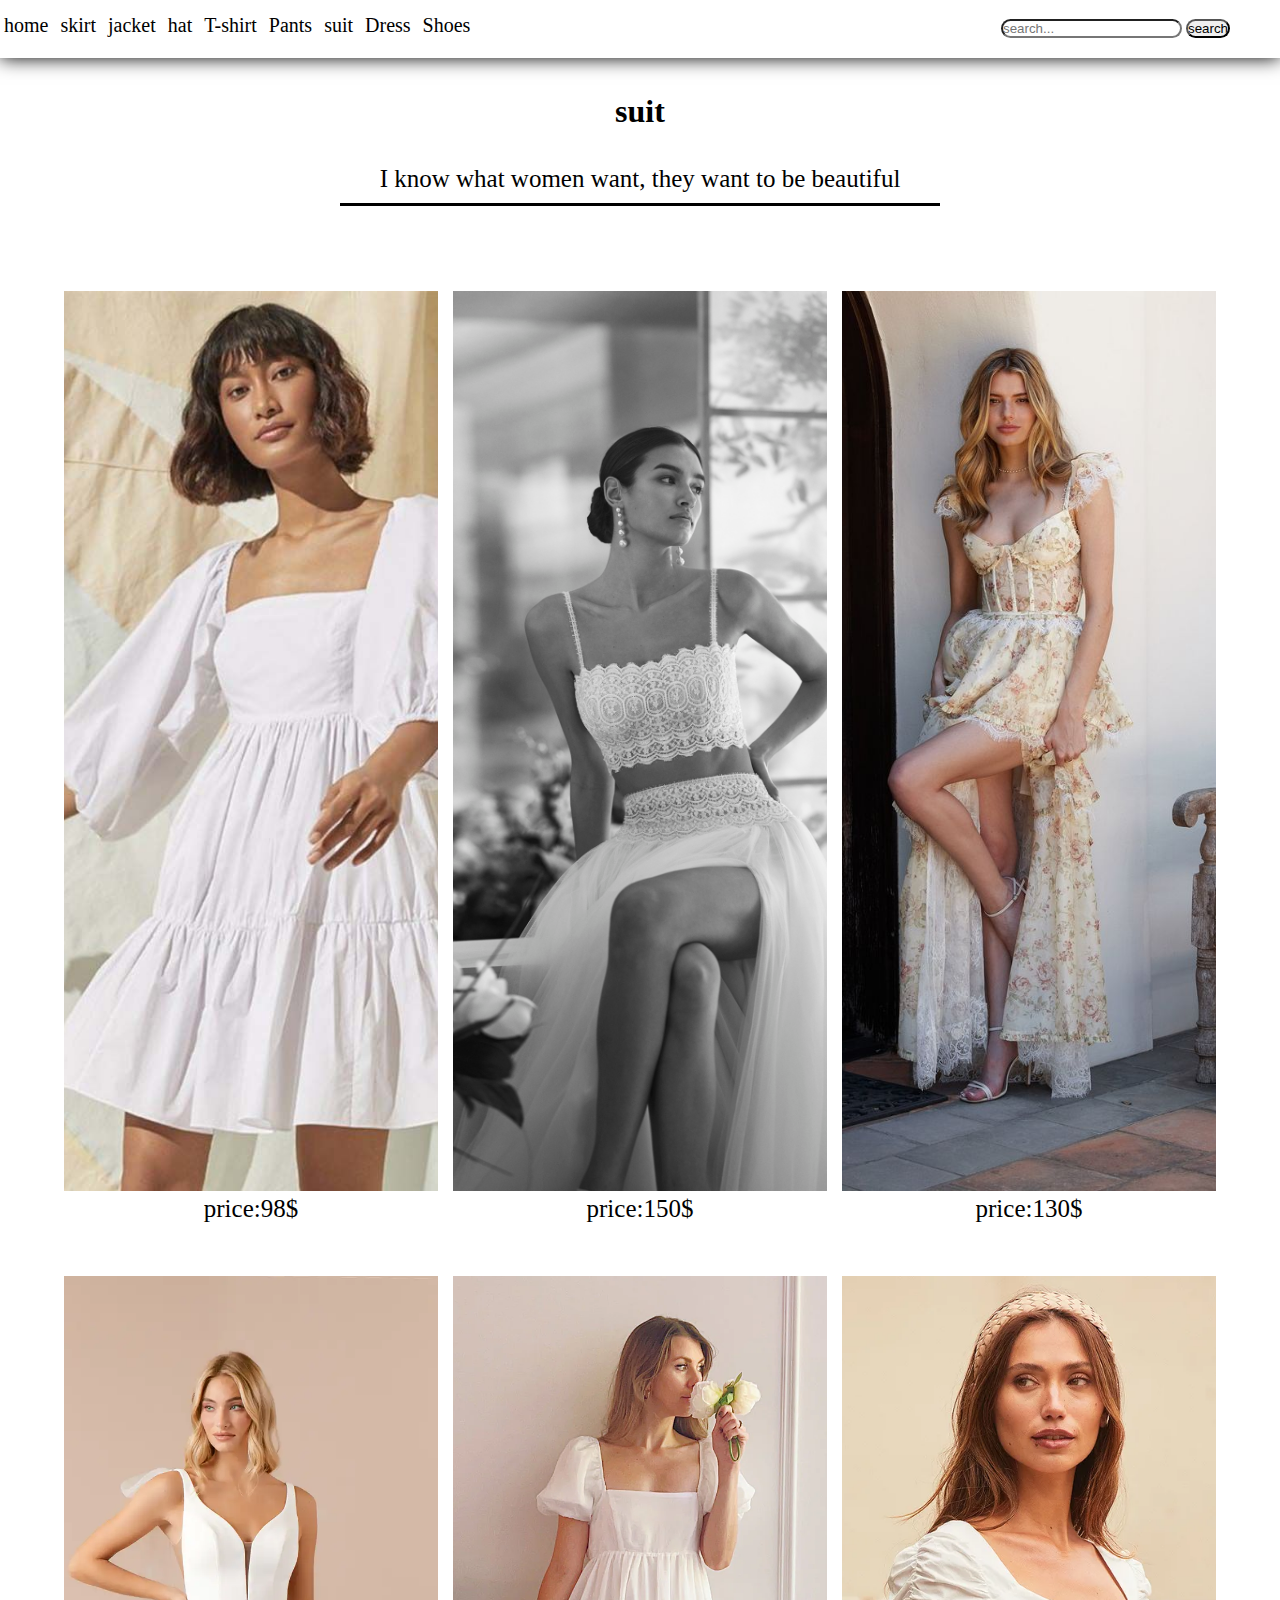
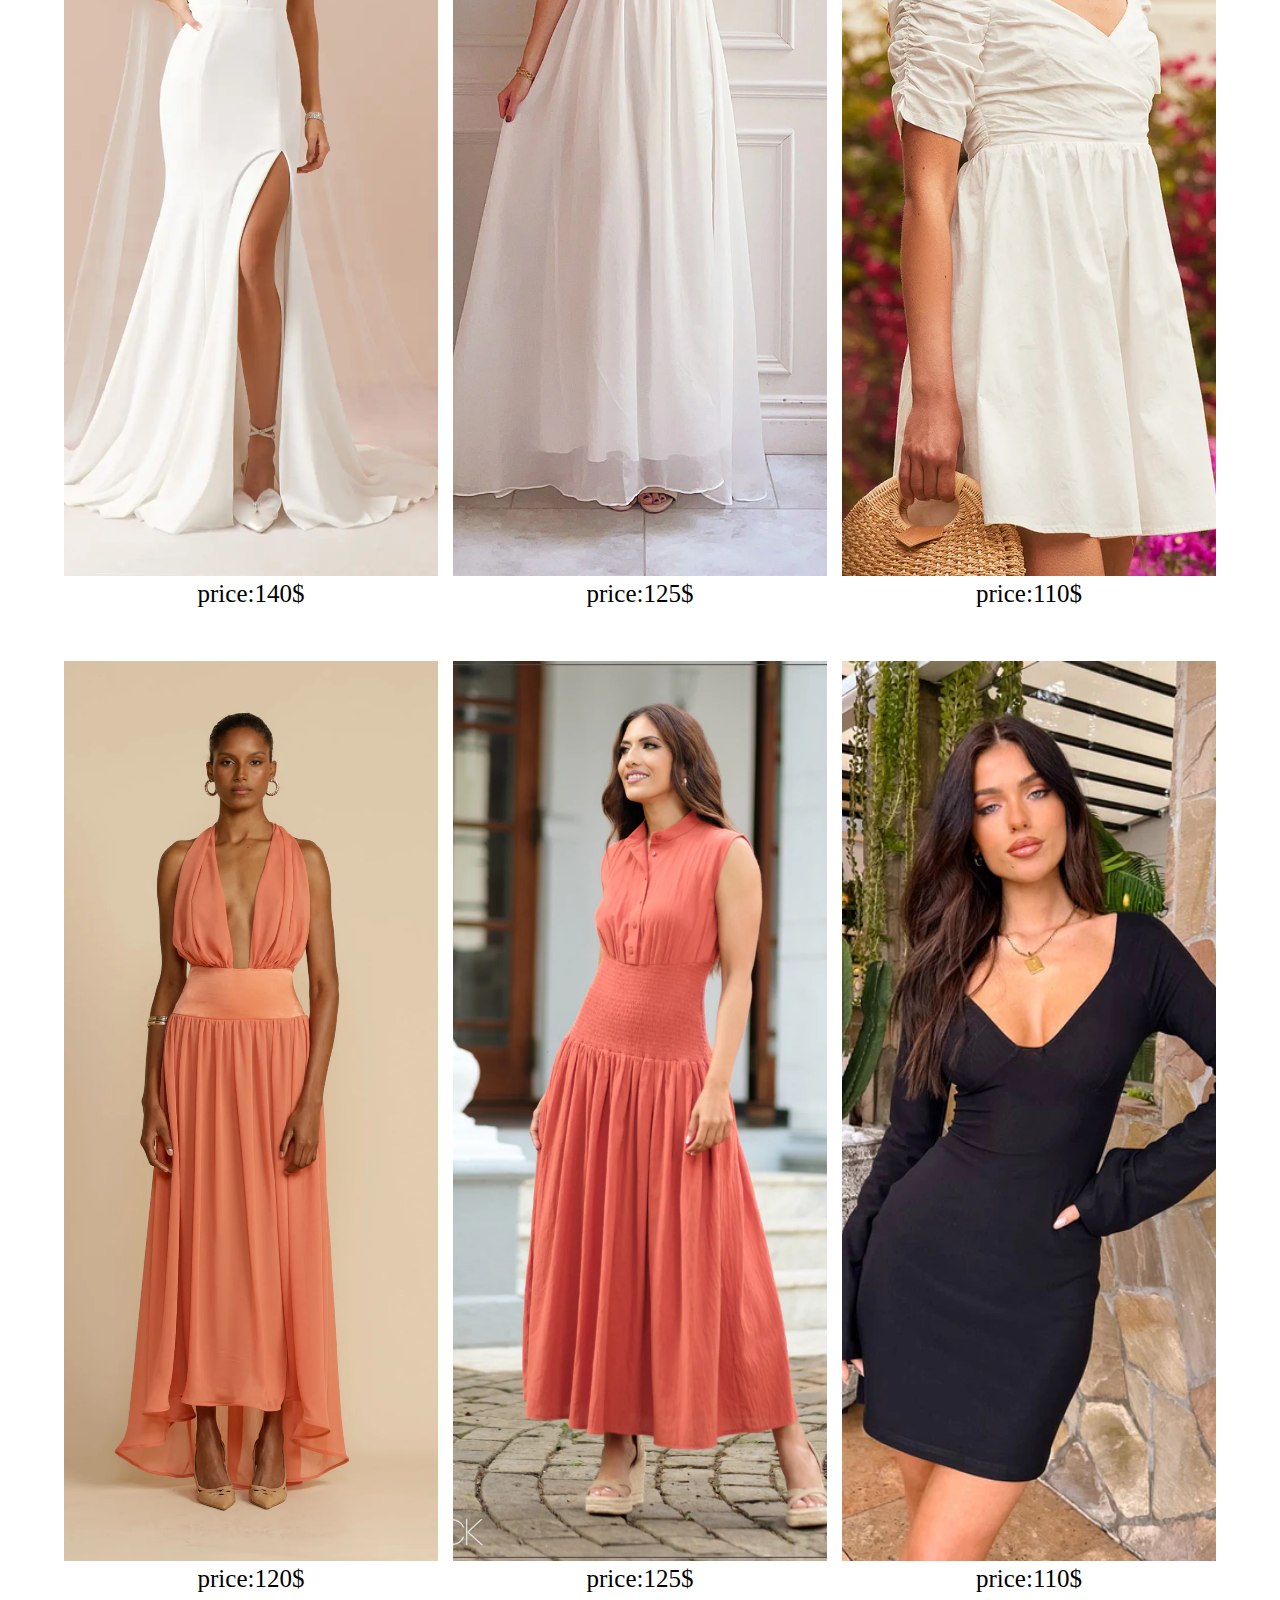
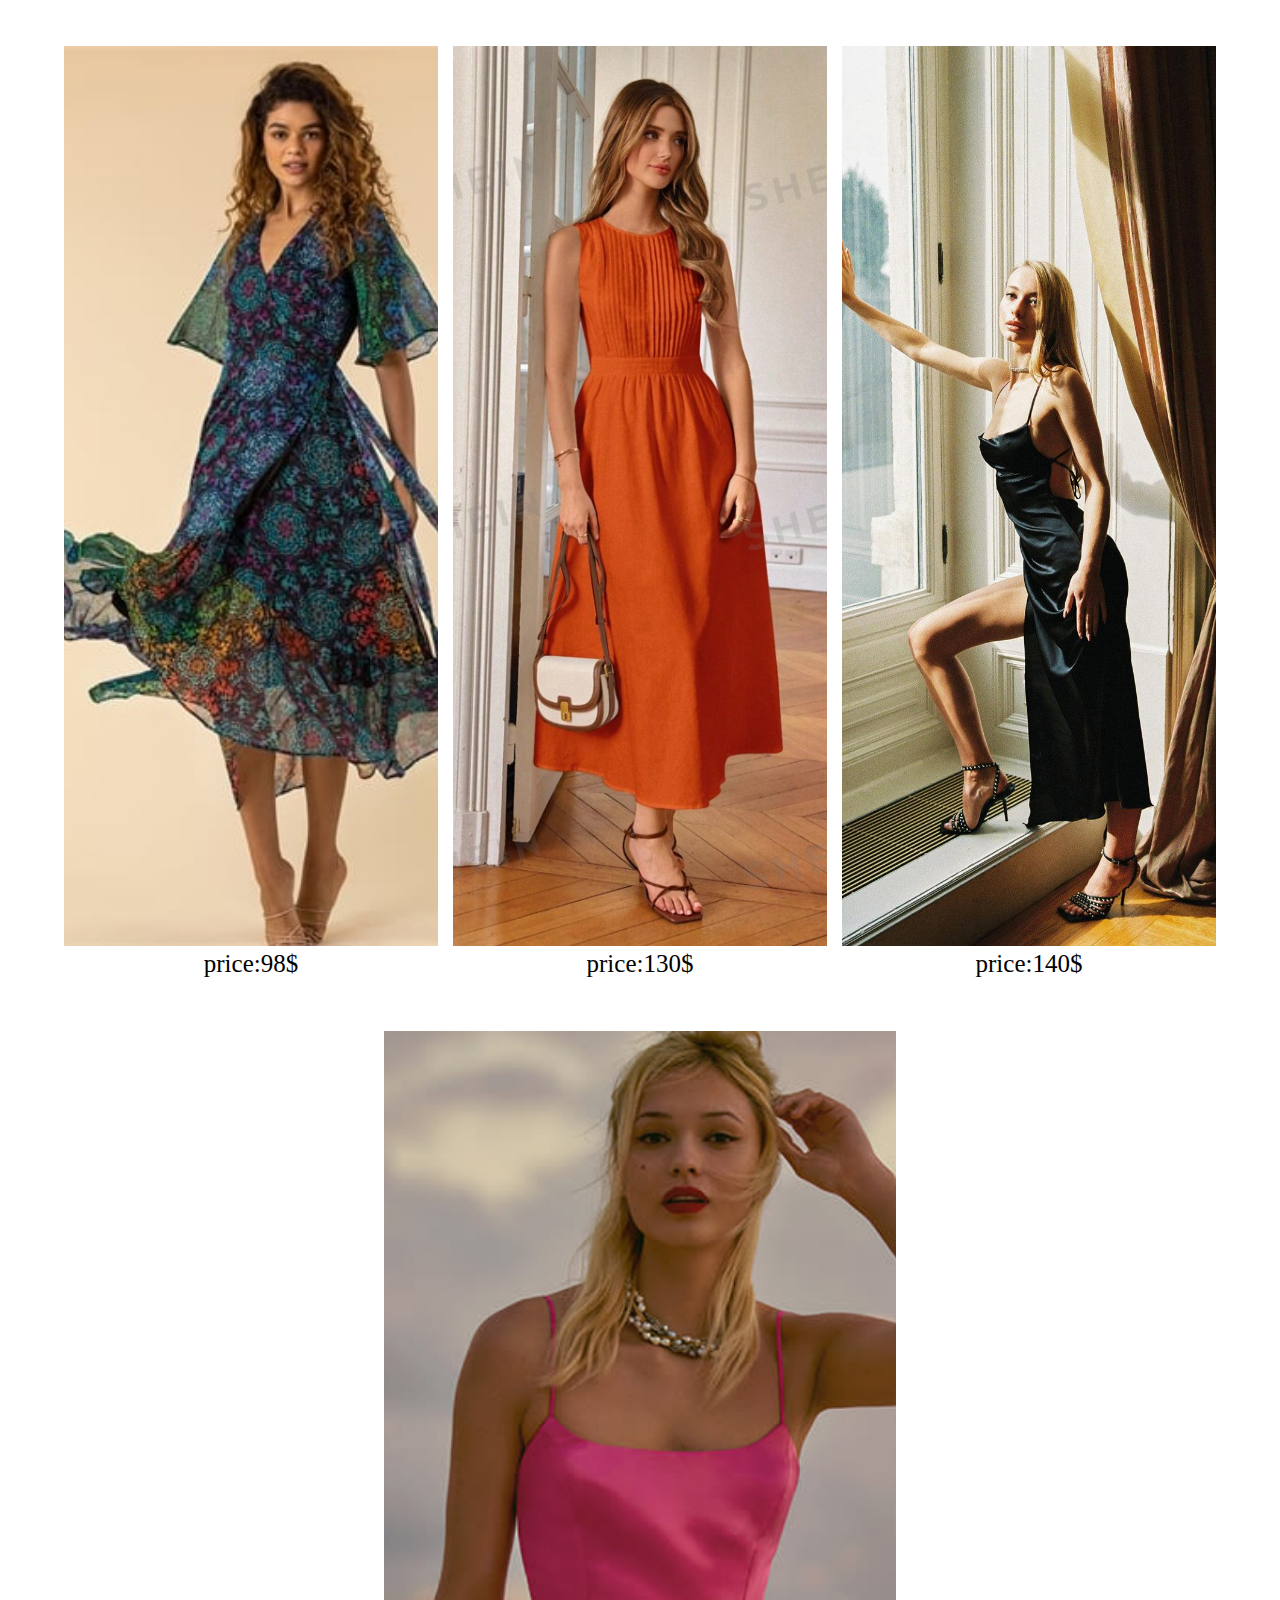
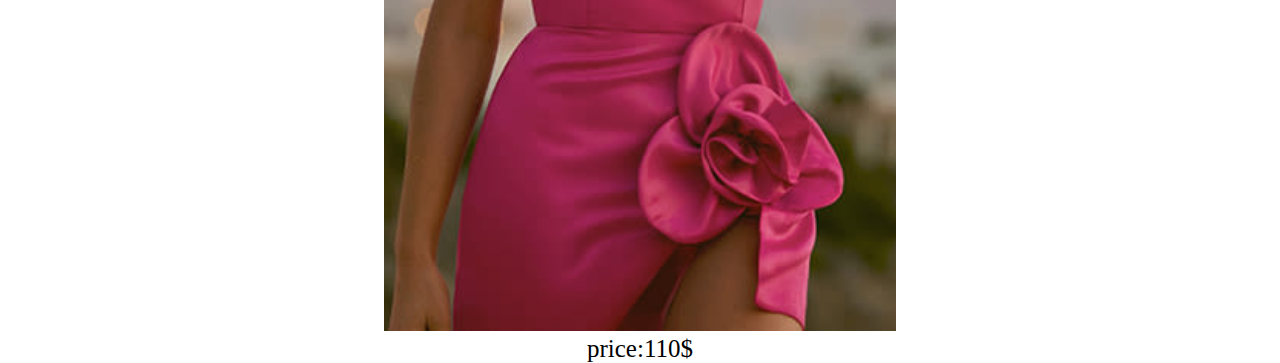
<file: Dress.html>
<!DOCTYPE html>
<html lang="en">
<head>
    <meta charset="UTF-8">
    <meta name="viewport" content="width=device-width, initial-scale=1.0">
    <title>Document</title>
    <link rel="stylesheet" href="style/Dress.css">
</head>
<body>
    <nav class="menu">
        <div class="left">
         <ul>
             <li><a href="./index.html">home</a></li>
             <li><a href="./skirt.html">skirt</a></li>
             <li><a href="./jacket.html">jacket</a></li>
             <li><a href="./hat.html">hat</a></li>
             <li><a href="./t-shert.html">T-shirt</a></li>
             <li><a href="./pants.html">Pants</a></li>
             <li><a href="./suit.html">suit</a></li>
             <li><a href="./Dress.html">Dress</a></li>
             <li><a href="./shoes and jeans.html">Shoes</a></li>
             <li><a href="./Dress.html"></a></li>
         </ul>
        </div>
        <div class="right">
         <form action="index.html" style="margin: 19px 50px 0 0;">
             <input type="search" placeholder="search...">
             <input type="submit" value="search">
         </form>
        </div>
     </nav>
     

    <h1>suit</h1>
    <p>I know what women want, they want to be beautiful</p>
                <hr width="600" size="5" color="black"/>

           
                <section class="gallery">
                    <div class="item">
                        <a href="./img/Dress/1.jpg">
                            <img src="./img/Dress/1.jpg" alt="">
                        </a>
                        <p>price:98$</p>
                    </div>
                    <div class="item">
                        <a href="./img/Dress/2.jpg">
                            <img src="./img/Dress/2.jpg">
                        </a>
                        <p>price:150$</p>
                    </div>
                    <div class="item">
                        <a href="./img/Dress/3.jpg">
                            <img src="./img/Dress/3.jpg">
                        </a>
                        <p>price:130$</p>
                    </div>
            </section>
              
            <section class="gallery">
                <div class="item">
                    <a href="./img/Dress/6.webp">
                        <img src="./img/Dress/6.webp" alt="">
                    </a>
                    <p>price:140$</p>
                </div>
                <div class="item">
                    <a href="./img/Dress/9.webp">
                        <img src="./img/Dress/9.webp">
                    </a>
                    <p>price:125$</p>
                </div>
                <div class="item">
                    <a href="./img/Dress/10.webp">
                        <img src="./img/Dress/10.webp">
                    </a> 
                    <p>price:110$</p>
                </div>
        </section>
        <section class="gallery">
            <div class="item">
                <a href="./img/Dress/5.webp">
                    <img src="./img/Dress/5.webp" alt="">
                </a>
                <p>price:120$</p>
            </div>
            <div class="item">
                <a href="./img/Dress/14.webp">
                    <img src="./img/Dress/14.webp">
                </a>
                <p>price:125$</p>
            </div>
            <div class="item">
                <a href="./img/Dress/7.webp">
                    <img src="./img/Dress/7.webp">
                </a>
                <p>price:110$</p>
            </div>
            
    </section>

    <section class="gallery">
        <div class="item">
            <a href="./img/Dress/16.jpg">
                <img src="./img/Dress/16.jpg" alt="">
            </a>
            <p>price:98$</p>
        </div>
        <div class="item">
            <a href="./img/Dress/15.jpg">
                <img src="./img/Dress/15.jpg">
            </a>
            <p>price:130$</p>
        </div>
        <div class="item">
            <a href="./img/index/8.jpg">
                <img src="./img/index/8.jpg">
            </a>
            <p>price:140$</p>
        </div>
        
</section>
<section class="gallery2">
    <div class="item1">
        <a href="./img/Dress/4.jpg">
            <img src="./img/Dress/4.jpg">
        </a>
        <p>price:110$</p>
    </div>
</section>
</body>
</html>
</file>
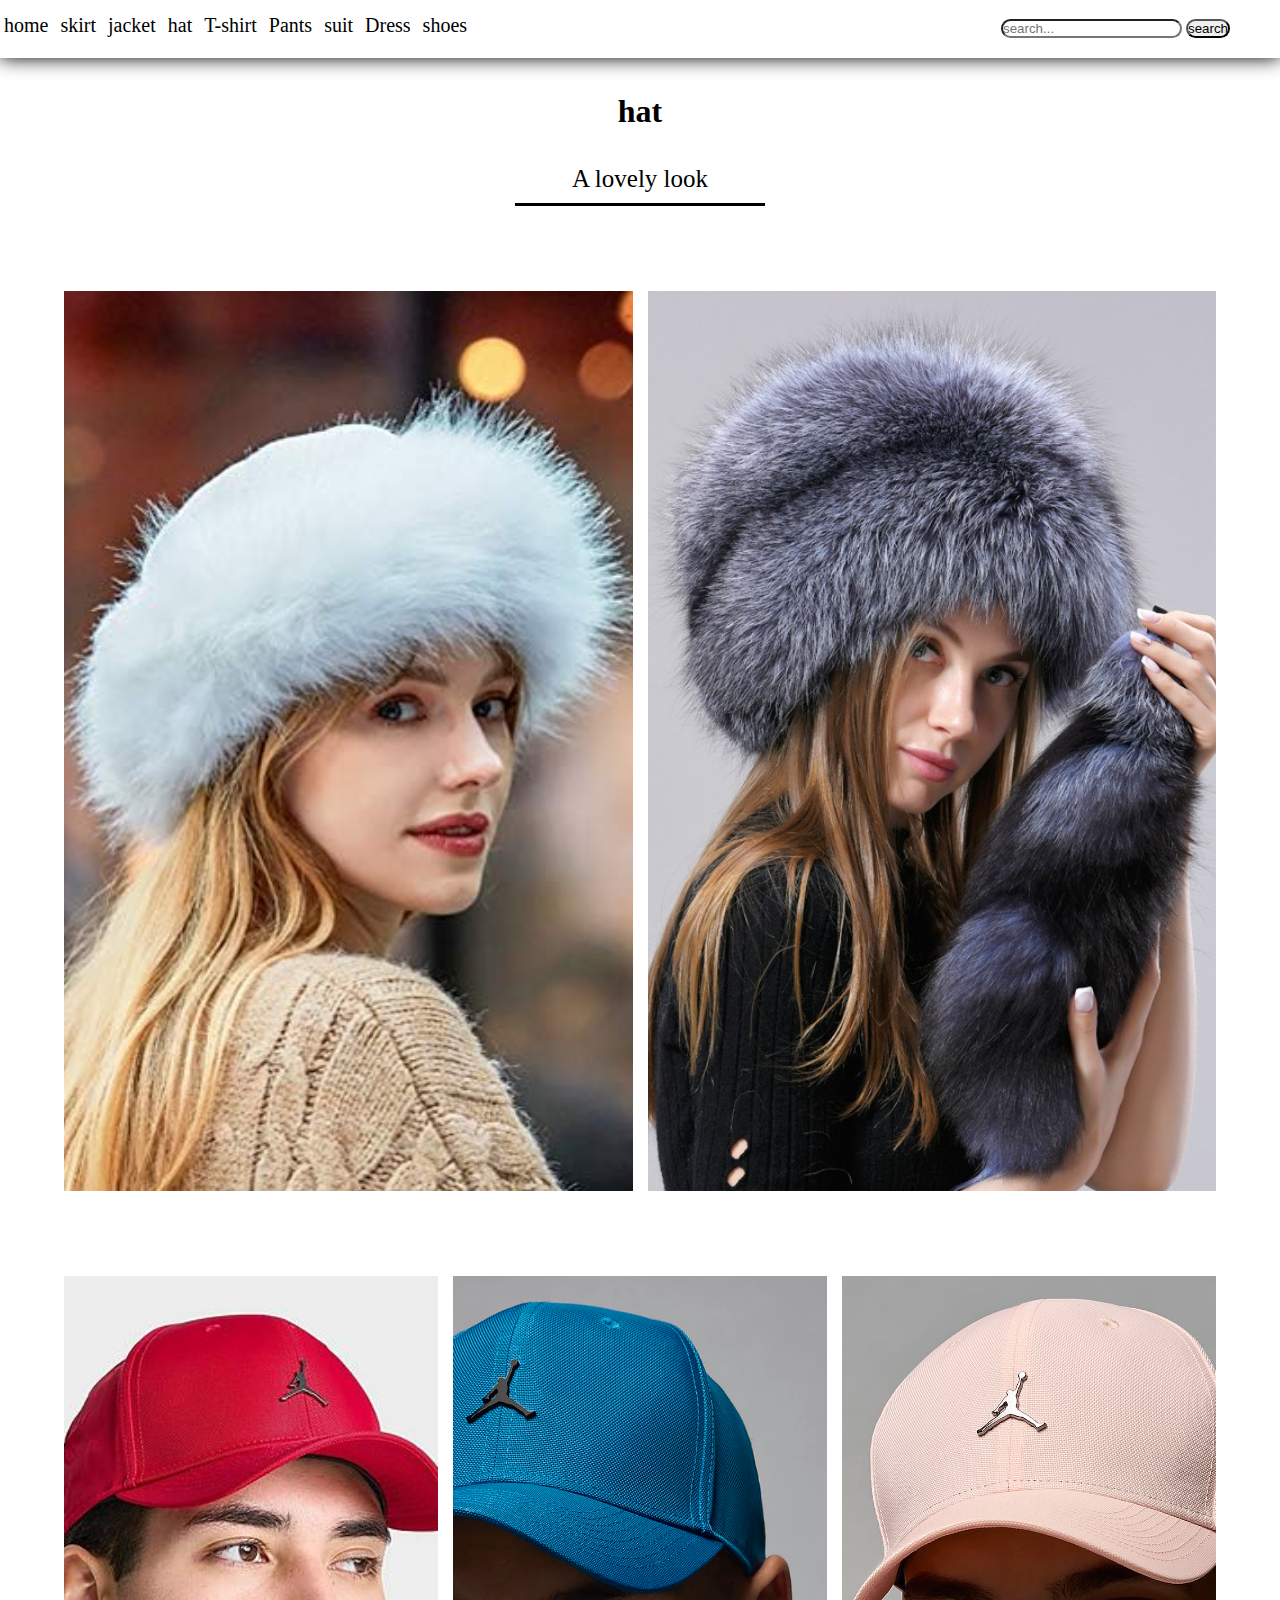
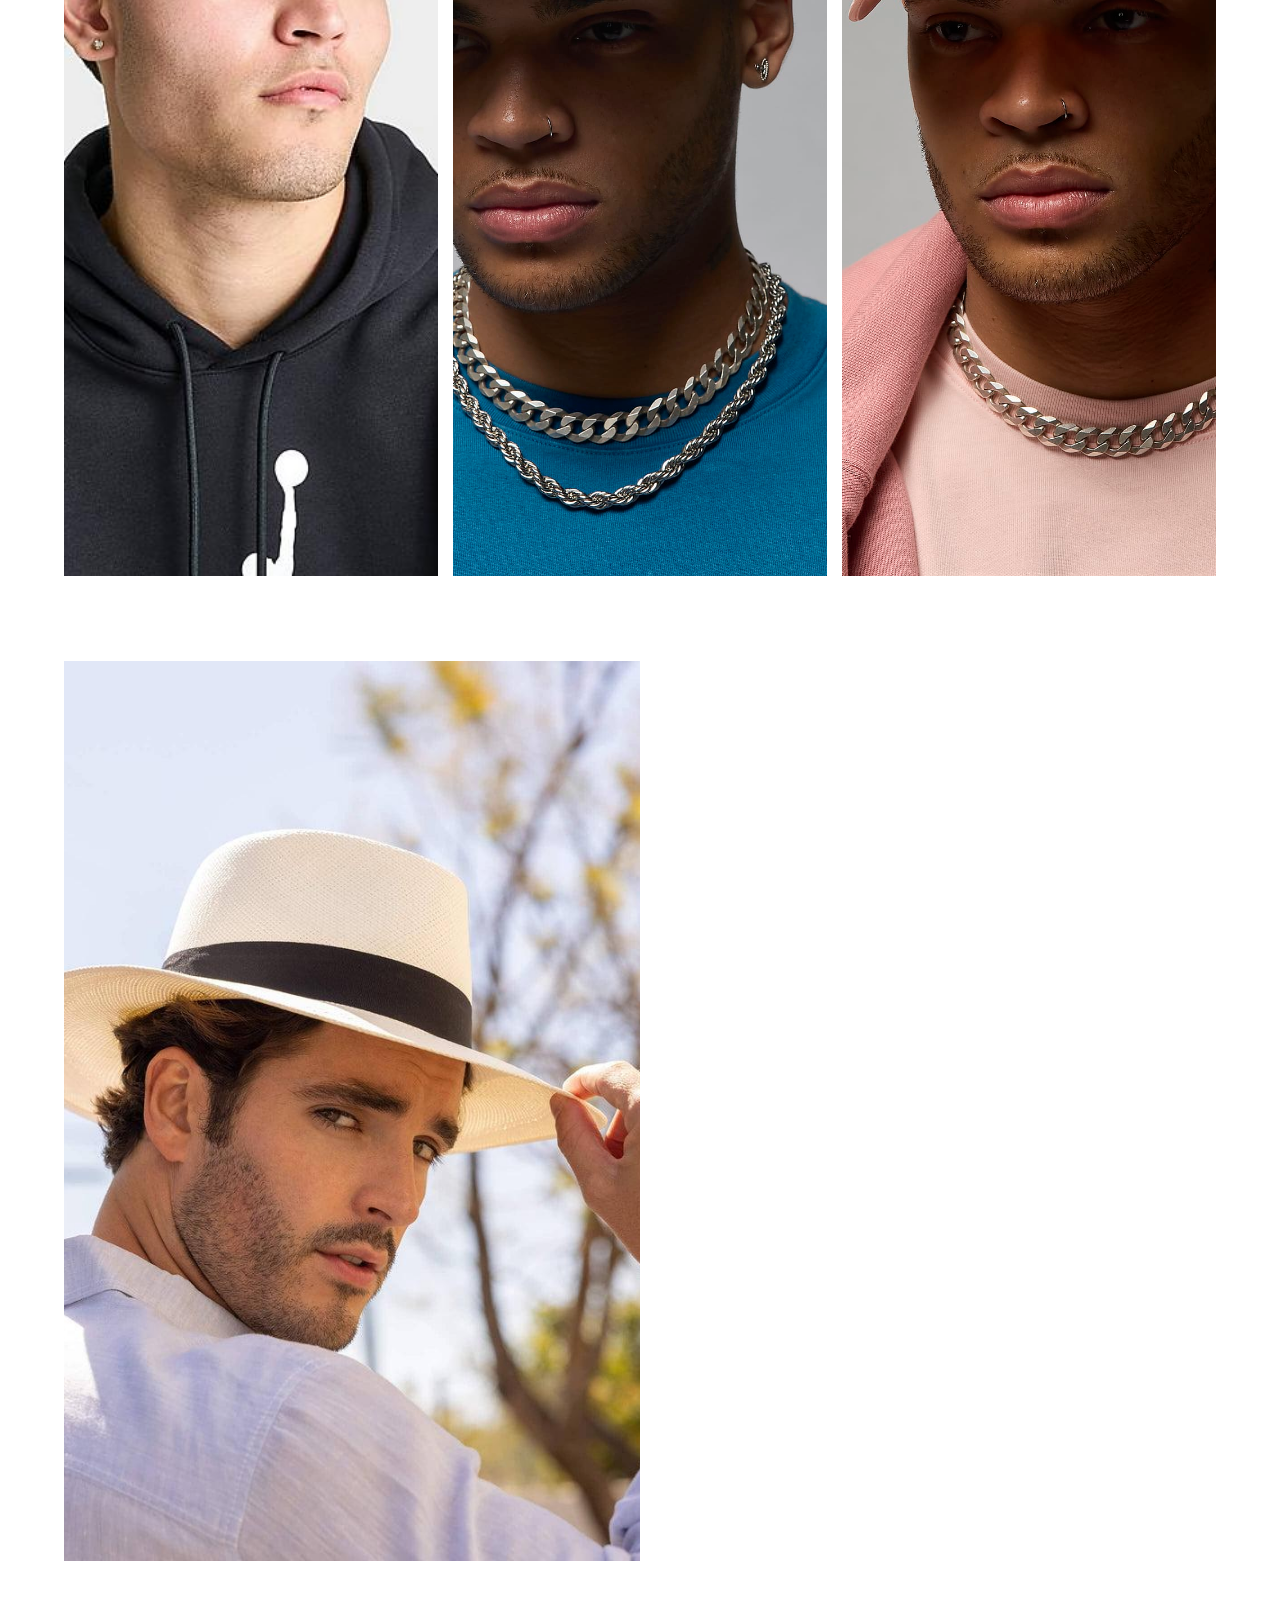
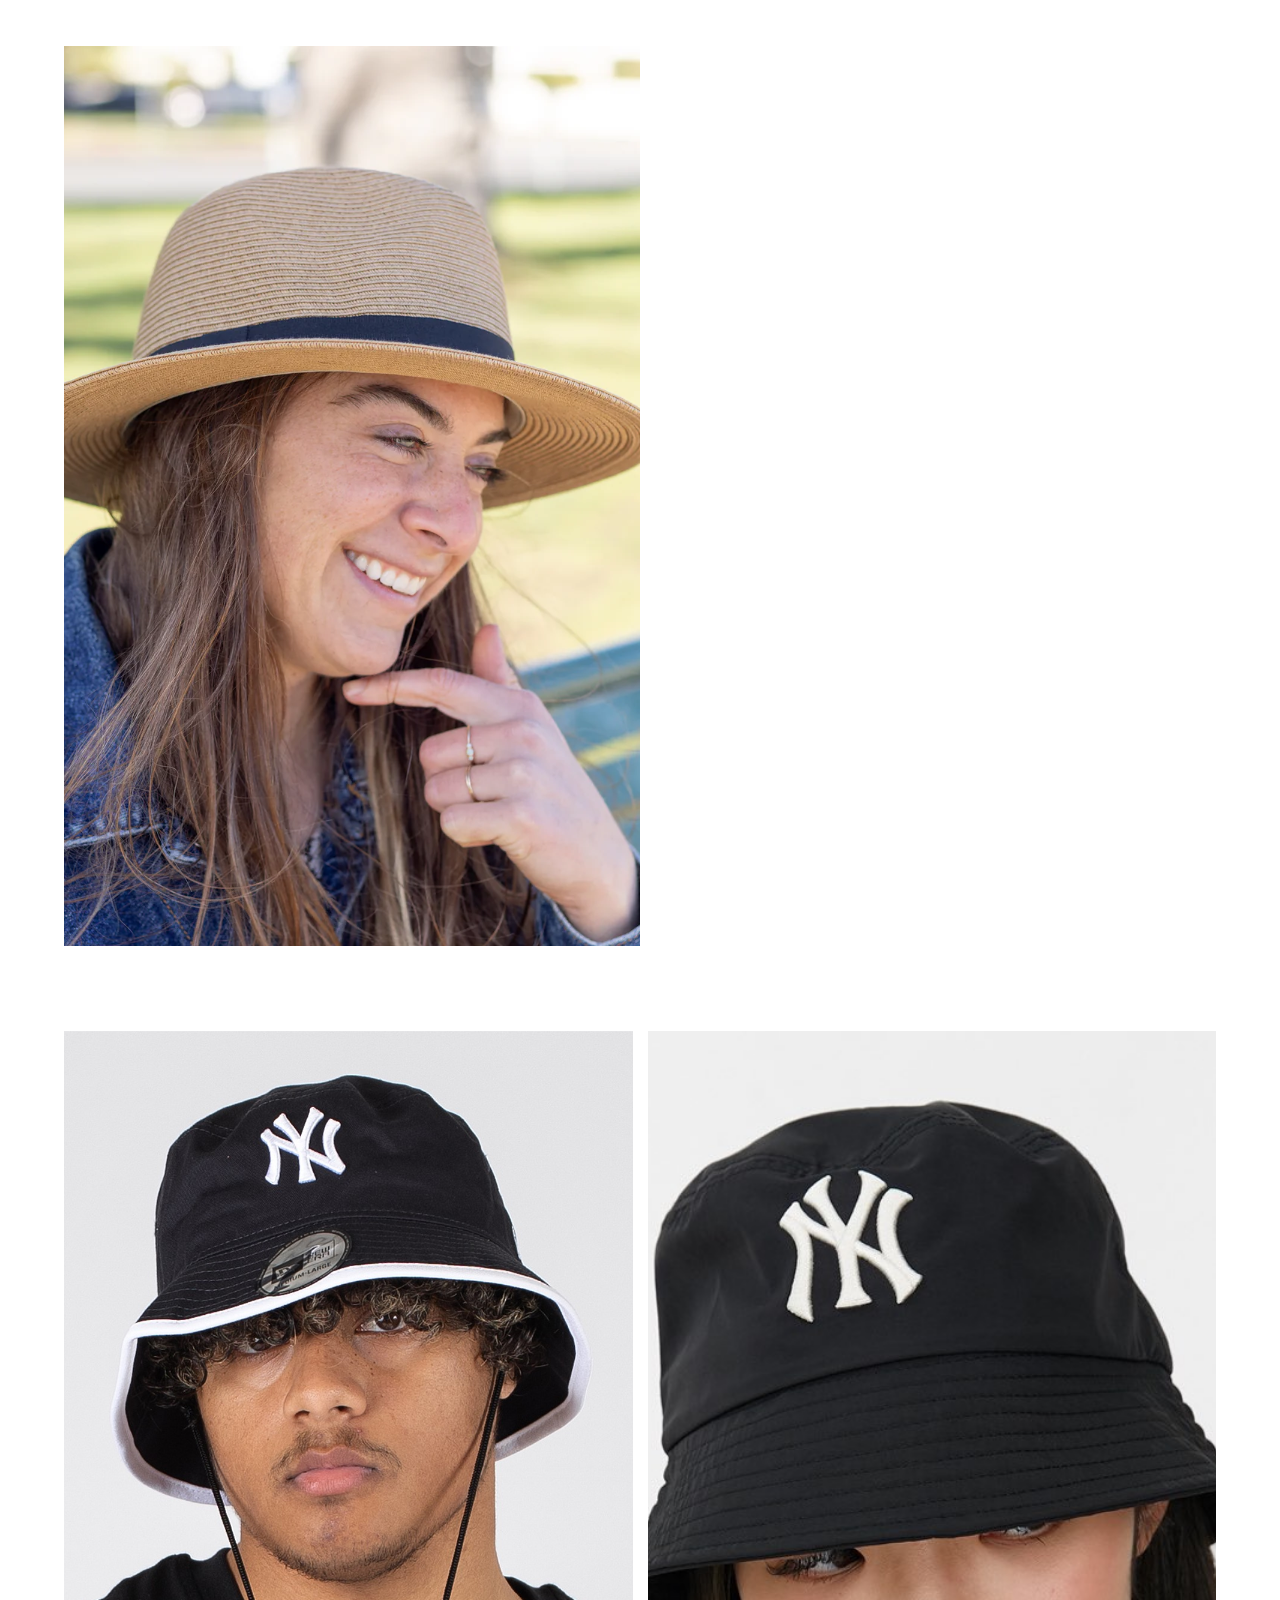
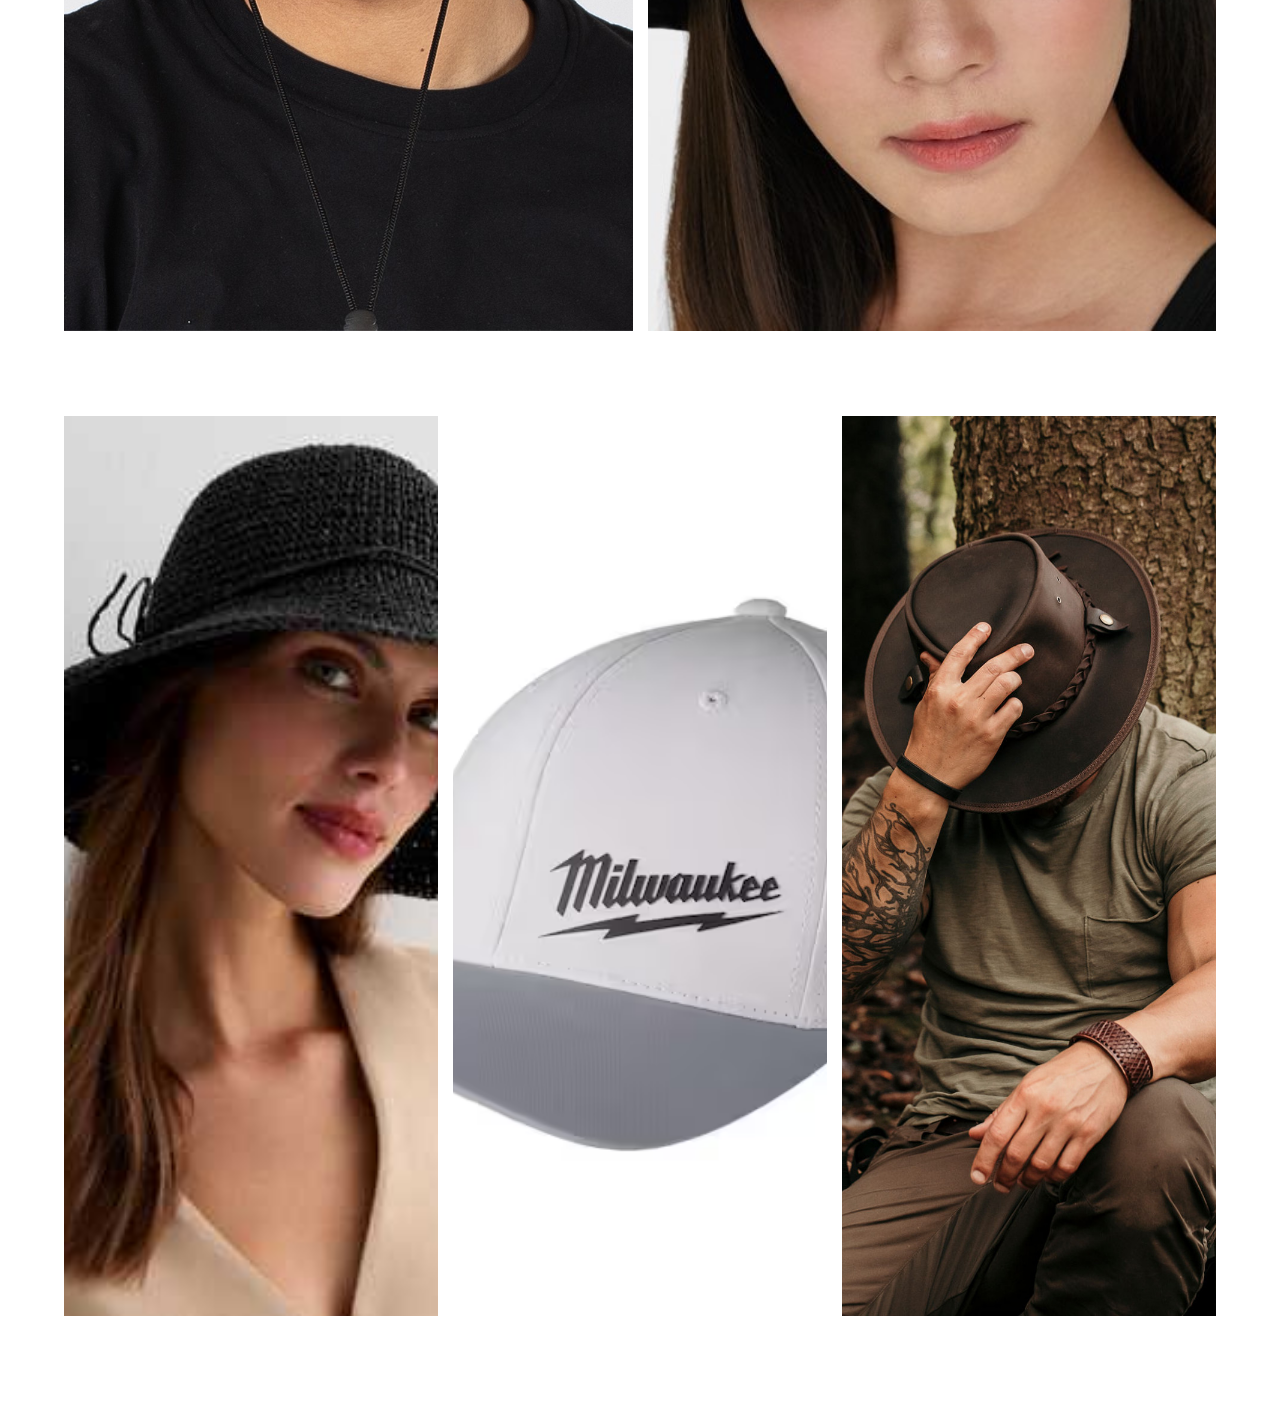
<file: hat.html>
<!DOCTYPE html>
<html lang="en">
<head>
    <meta charset="UTF-8">
    <meta name="viewport" content="width=device-width, initial-scale=1.0">
    <title>Document</title>
    <link rel="stylesheet" href="style/hat.css">
</head>
<body>
    <nav class="menu">
        <div class="left">
         <ul>
             <li><a href="./index.html">home</a></li>
             <li><a href="./skirt.html">skirt</a></li>
             <li><a href="./jacket.html">jacket</a></li>
             <li><a href="./hat.html">hat</a></li>
             <li><a href="./t-shert.html">T-shirt</a></li>
             <li><a href="./pants.html">Pants</a></li>
             <li><a href="./suit.html">suit</a></li>
             <li><a href="./Dress.html">Dress</a></li>
             <li><a href="./shoes and jeans.html">shoes</a></li>
             <li><a href="./Dress.html"></a></li>
         </ul>
        </div>
        <div class="right">
         <form action="index.html" style="margin: 19px 50px 0 0;">
             <input type="search" placeholder="search...">
             <input type="submit" value="search">
         </form>
        </div>
     </nav>
                    <h1>hat</h1>
                    <p>A lovely look</p>
                    <hr width="250" size="5" color="black"/>
                           
                       
                        
                </section>
                    <section class="gallery">
                        <div class="item">
                            <a href="./img/hat/51cbEhWZ 8L._AC_SY580_.jpg">
                                <img src="./img/hat/51cbEhWZ 8L._AC_SY580_.jpg" alt="">
                            </a>
                        </div>
                        <div class="item">
                            <a href="./img/hat/48844f294663df239e67efc7d244645b.jpg">
                                <img src="./img/hat/48844f294663df239e67efc7d244645b.jpg" alt="">
                            </a>
                        </div>
                        
                </section>
                <section class="gallery">
                    <div class="item">
                        <a href="./img/hat/FD5186_687_P1.jpg">
                            <img src="./img/hat/FD5186_687_P1.jpg" alt="">
                        </a>
                    </div>
                    <div class="item">
                        <a href="./img/hat/jordan-rise-cap-adjustable-hat-2fsSH0.png">
                            <img src="./img/hat/jordan-rise-cap-adjustable-hat-2fsSH0.png" alt="">
                        </a>
                    </div>
                    <div class="item">
                        <a href="./img/hat/jordan-rise-cap-adjustable-hat-f5vBZc.jpg">
                            <img src="./img/hat/jordan-rise-cap-adjustable-hat-f5vBZc.jpg" alt="">
                        </a>
                    </div>
            </section>
            <section class="gallery">
                <div class="item">
                    <a href="./img/hat/Medellin-White-Straw-Panama-SunHat-AmericanHatMakers-Men.jpg">
                        <img src="./img/hat/Medellin-White-Straw-Panama-SunHat-AmericanHatMakers-Men.jpg" alt="">
                    </a>
                </div>
               
        </section>
        <section class="gallery">
            <div class="item">
                <a href="./img/hat/havana-hat-tan-woman-park_600x@2x.webp">
                    <img src="./img/hat/havana-hat-tan-woman-park_600x@2x.webp" alt="">
                </a>
            </div>
           
    </section>
    <section class="gallery">
        <div class="item">
            <a href="./img/hat/99319_594128_75653.jpg">
                <img src="./img/hat/99319_594128_75653.jpg" alt="">
            </a>
        </div>
        <div class="item">
            <a href="./img/hat/reversible_black_white_ny_buck_1690022382_9969b55a.jpg">
                <img src="./img/hat/reversible_black_white_ny_buck_1690022382_9969b55a.jpg" alt="">
            </a>
        </div>
        
</section>

<section class="gallery">
    <div class="item">
        <a href="./img/hat/886301401.jpg">
            <img src="./img/hat/886301401.jpg" alt="">
        </a>
    </div>
    <div class="item">
        <a href="./img/hat/milwaukee-baseball-caps-507g-sm-64_600.avif">
            <img src="./img/hat/milwaukee-baseball-caps-507g-sm-64_600.avif" alt="">
        </a>
    </div>
    <div class="item">
        <a href="./img/hat/25461615ee6b2dc806.jpg">
            <img src="./img/hat/25461615ee6b2dc806.jpg" alt="">
        </a>
    </div>
</section>
</body>
</html>
</file>
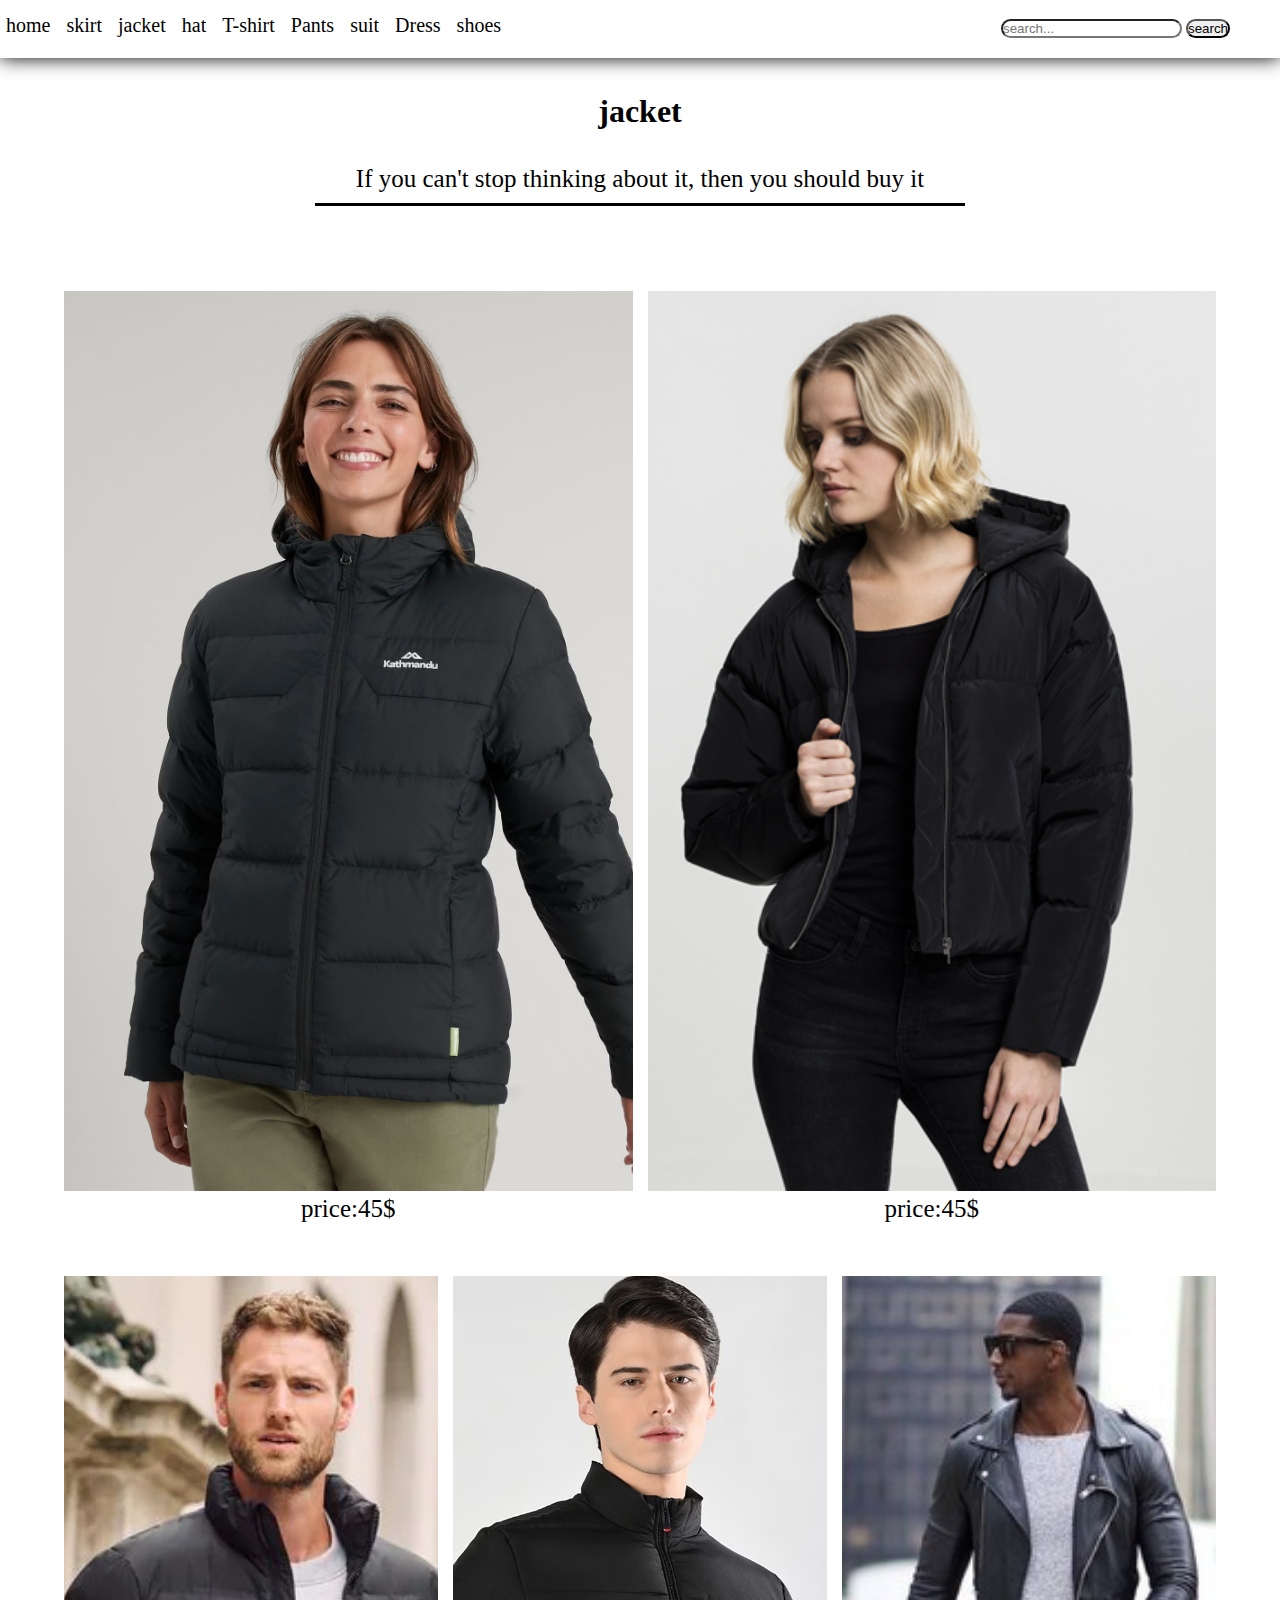
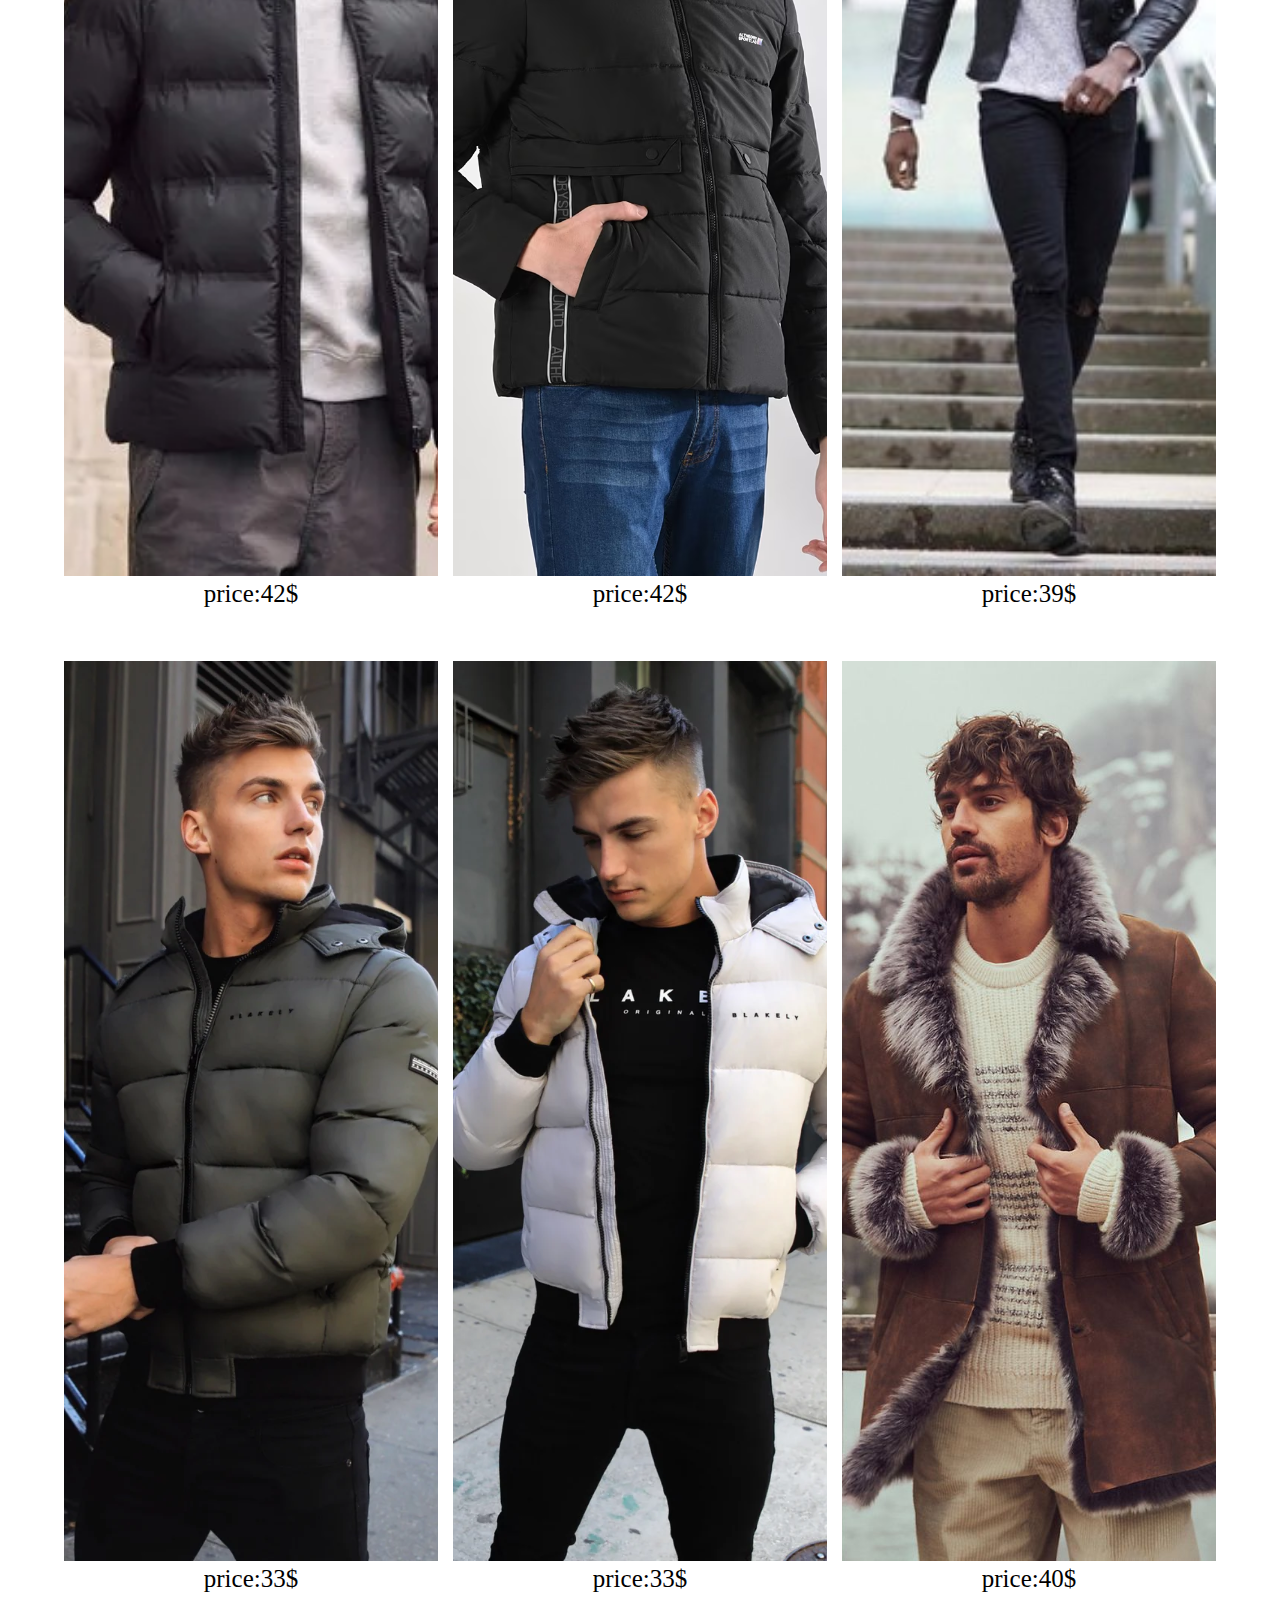
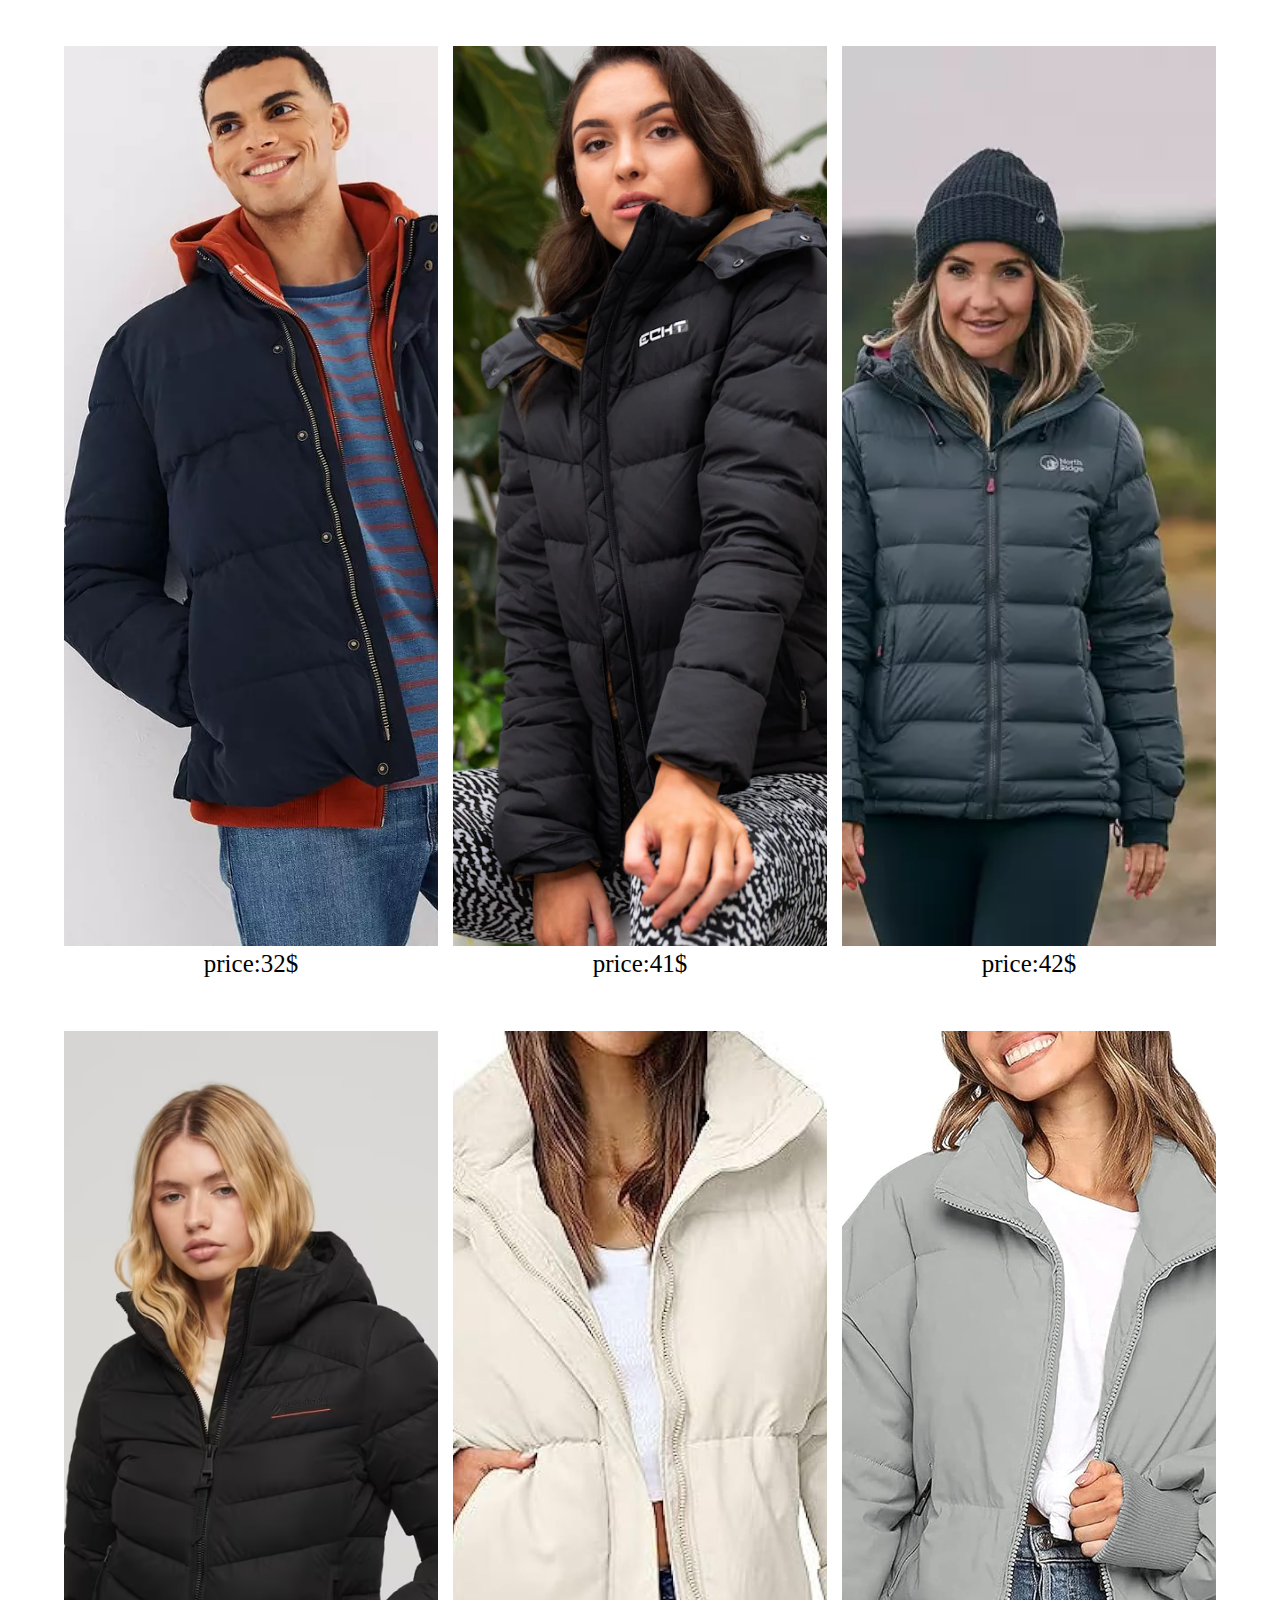
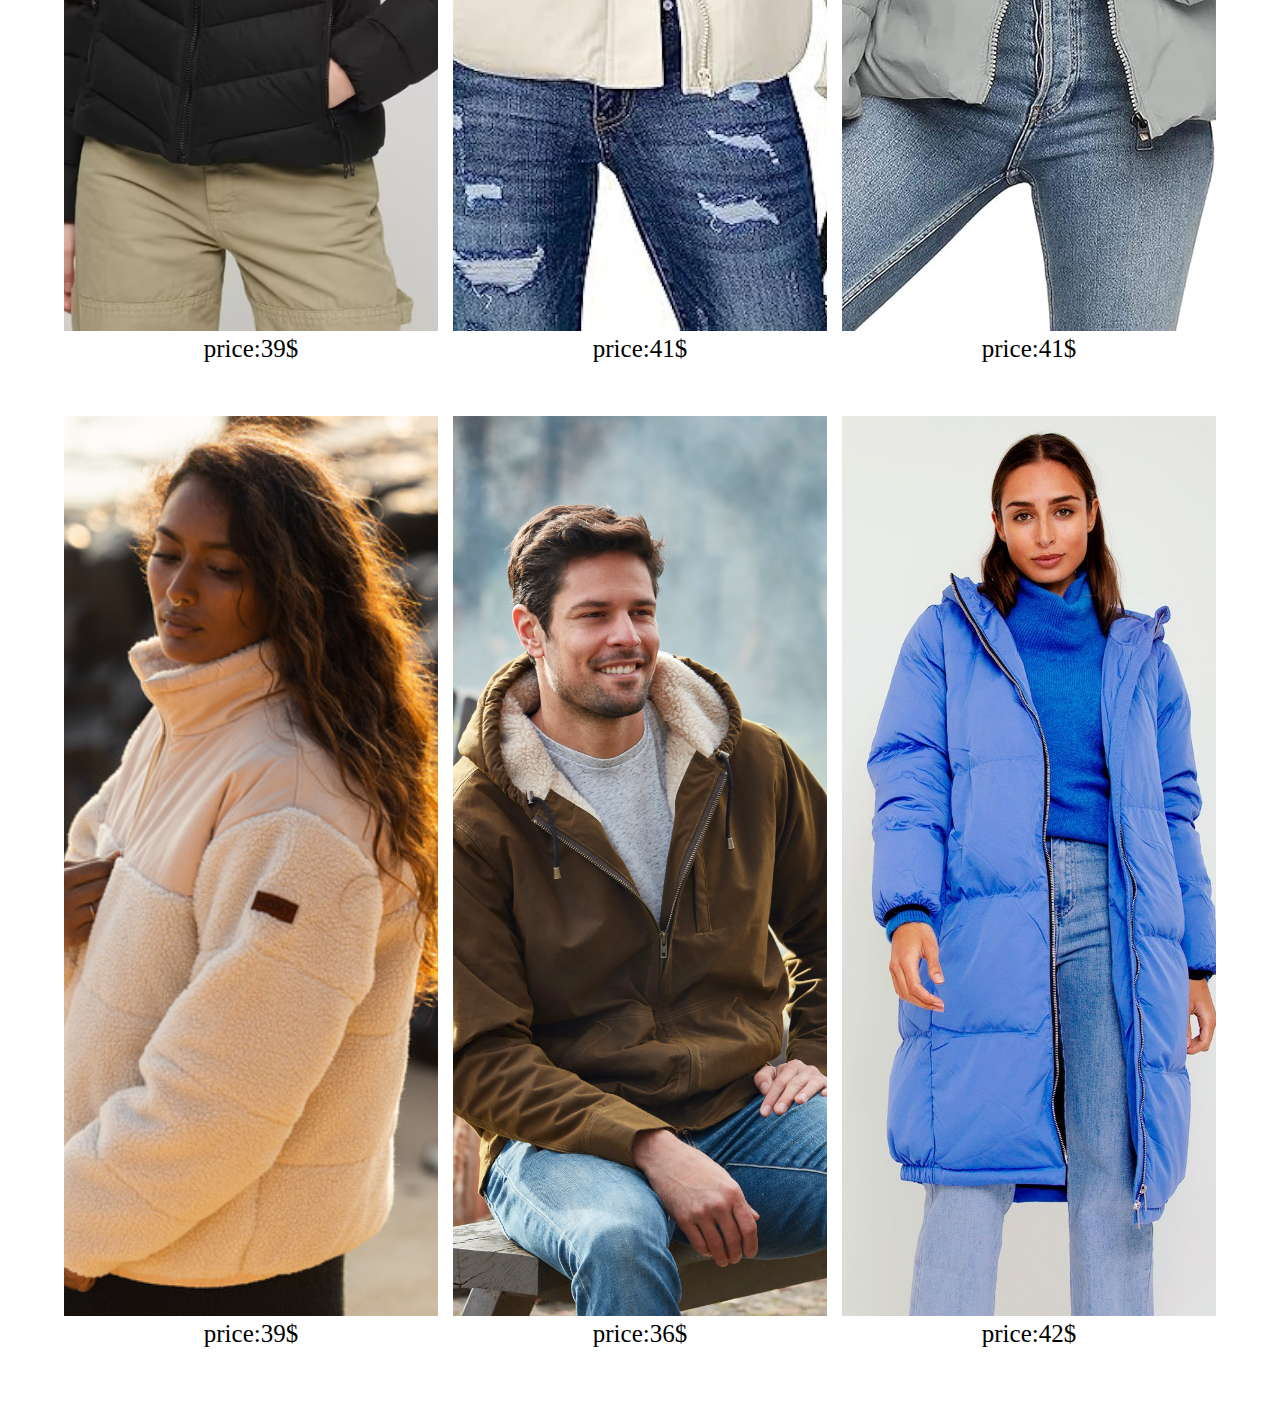
<file: jacket.html>
<!DOCTYPE html>
<html lang="en">
<head>
    <meta charset="UTF-8">
    <meta name="viewport" content="width=device-width, initial-scale=1.0">
    <title>Document</title>
    <link rel="stylesheet" href="style/jacket.css">
</head>
<body>
    <nav class="menu">
        <div class="left">
         <ul>
             <li><a href="./index.html">home</a></li>
             <li><a href="./skirt.html">skirt</a></li>
             <li><a href="./index.html">jacket</a></li>
             <li><a href="./hat.html">hat</a></li>
             <li><a href="./t-shert.html">T-shirt</a></li>
             <li><a href="./pants.html">Pants</a></li>
             <li><a href="./suit.html">suit</a></li>
             <li><a href="./Dress.html">Dress</a></li>
             <li><a href="./shoes and jeans.html">shoes</a></li>
             <li><a href="./Dress.html"></a></li>
         </ul>
        </div>
        <div class="right">
         <form action="index.html" style="margin: 19px 50px 0 0;">
             <input type="search" placeholder="search...">
             <input type="submit" value="search">
         </form>
        </div>
     </nav>

                    <h1>jacket</h1>
                    <p>If you can't stop thinking about it, then you should buy it</p>
                    <hr width="650" size="5" color="black"/>
                    <section class="gallery">
                        <div class="item">
                            <a href="./img/jacket/a0956_902_epiq_womens_hooded_down_jacket_v2_black_m_a.jpg">
                                <img src="./img/jacket/a0956_902_epiq_womens_hooded_down_jacket_v2_black_m_a.jpg" alt="">
                            </a>
                            <p>price:45$</p>
                        </div>
                        <div class="item">
                            <a href="./img/jacket/urban-classics-ladies-hooded-oversized-puffer-jacket-black-47214.jpg">
                                <img src="./img/jacket/urban-classics-ladies-hooded-oversized-puffer-jacket-black-47214.jpg" alt="">
                            </a>
                            <p>price:45$</p>
                        </div>
                        
                </section>
                <section class="gallery">
                    <div class="item">
                        <a href="./img/jacket/D75-980s.webp">
                            <img src="./img/jacket/D75-980s.webp" alt="">
                        </a>
                        <p>price:42$</p>
                    </div>
                    <div class="item">
                        <a href="./img/jacket/-1117Wx1400H-441140277-jetblack-MODEL.avif">
                            <img src="./img/jacket/-1117Wx1400H-441140277-jetblack-MODEL.avif" alt="">
                        </a>
                        <p>price:42$</p>
                    </div>
                    <div class="item">
                        <a href="./img/jacket/biker-jacket-crew-neck-sweater-jeans-large-54761.jpg">
                            <img src="./img/jacket/biker-jacket-crew-neck-sweater-jeans-large-54761.jpg" alt="">
                        </a>
                        <p>price:39$</p>
                    </div>
            </section>
            <section class="gallery">
                <div class="item">
                    <a href="./img/jacket/570C2HARLEYD.NEWLEAD_1200x1200.webp">
                        <img src="./img/jacket/570C2HARLEYD.NEWLEAD_1200x1200.webp" alt="">
                    </a>
                    <p>price:33$</p>
                </div>
                <div class="item">
                    <a href="./img/jacket/570C2HARLEYD-2_1200x1200.webp">
                        <img src="./img/jacket/570C2HARLEYD-2_1200x1200.webp" alt="">
                    </a>
                    <p>price:33$</p>
                </div>
                <div class="item">
                    <a href="./img/jacket/9f6fe186d5fe9da10715677791a15399.jpg">
                        <img src="./img/jacket/9f6fe186d5fe9da10715677791a15399.jpg" alt="">
                    </a>
                    <p>price:40$</p>
                </div>
        </section>
        <section class="gallery">
            <div class="item">
                <a href="./img/jacket/963273_Navy_Model_Front_1.webp">
                    <img src="./img/jacket/963273_Navy_Model_Front_1.webp" alt="">
                </a>
                <p>price:32$</p>
            </div>
            <div class="item">
                <a href="./img/jacket/essentiadownjacket_802x1024.webp">
                    <img src="./img/jacket/essentiadownjacket_802x1024.webp" alt="">
                </a>
                <p>price:41$</p>
            </div>
            <div class="item">
                <a href="./img/jacket/bl_459687_a.webp">
                    <img src="./img/jacket/bl_459687_a.webp" alt="">
                </a>
                <p>price:42$</p>
            </div>
            
    </section>
    <section class="gallery">
        <div class="item">
            <a href="./img/jacket/410408958015_1.avif">
                <img src="./img/jacket/410408958015_1.avif" alt="">
            </a>
            <p>price:39$</p>
        </div>
        <div class="item">
            <a href="./img/jacket/51vqICeEFLL._AC_UY1000_.jpg">
                <img src="./img/jacket/51vqICeEFLL._AC_UY1000_.jpg" alt="">
            </a>
            <p>price:41$</p>
        </div>
        <div class="item">
            <a href="./img/jacket/71NlXFlvJfL._SL1500_.jpg">
                <img src="./img/jacket/71NlXFlvJfL._SL1500_.jpg" alt="">
            </a>
            <p>price:41$</p>
        </div>
</section>
<section class="gallery">
    <div class="item">
        <a href="./img/jacket/erjjk03569_roxy,l_clp0_frt2.jpg">
            <img src="./img/jacket/erjjk03569_roxy,l_clp0_frt2.jpg" alt="">
        </a>
        <p>price:39$</p>
    </div>
    <div class="item">
        <a href="./img/jacket/MENS-KINGS-JACKET-HERO-BRONZE.jpg">
            <img src="./img/jacket/MENS-KINGS-JACKET-HERO-BRONZE.jpg" alt="">
        </a>
        <p>price:36$</p>
    </div>
    <div class="item">
        <a href="./img/1002.jpg">
            <img src="./img/1002.jpg" alt="">
        </a>
        <p>price:42$</p>
    </div>
</section>
</body>
</html>
</file>
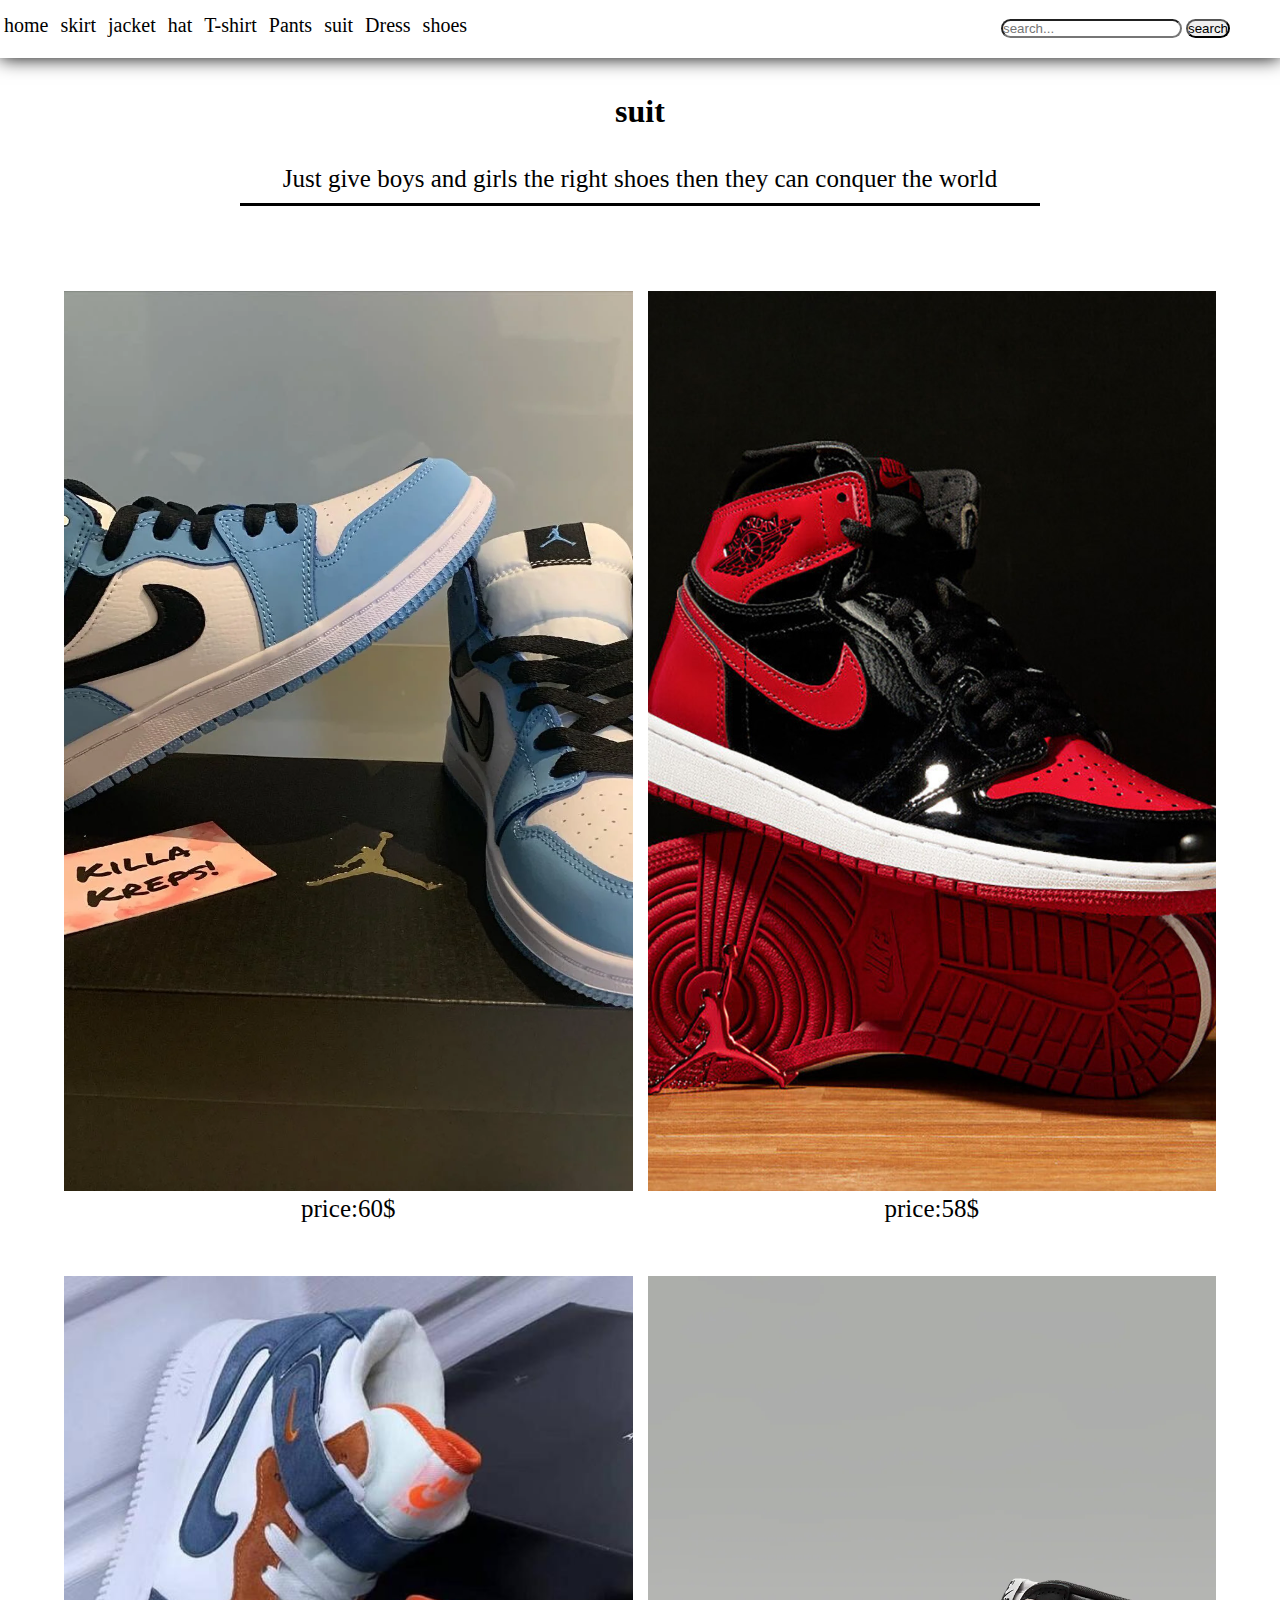
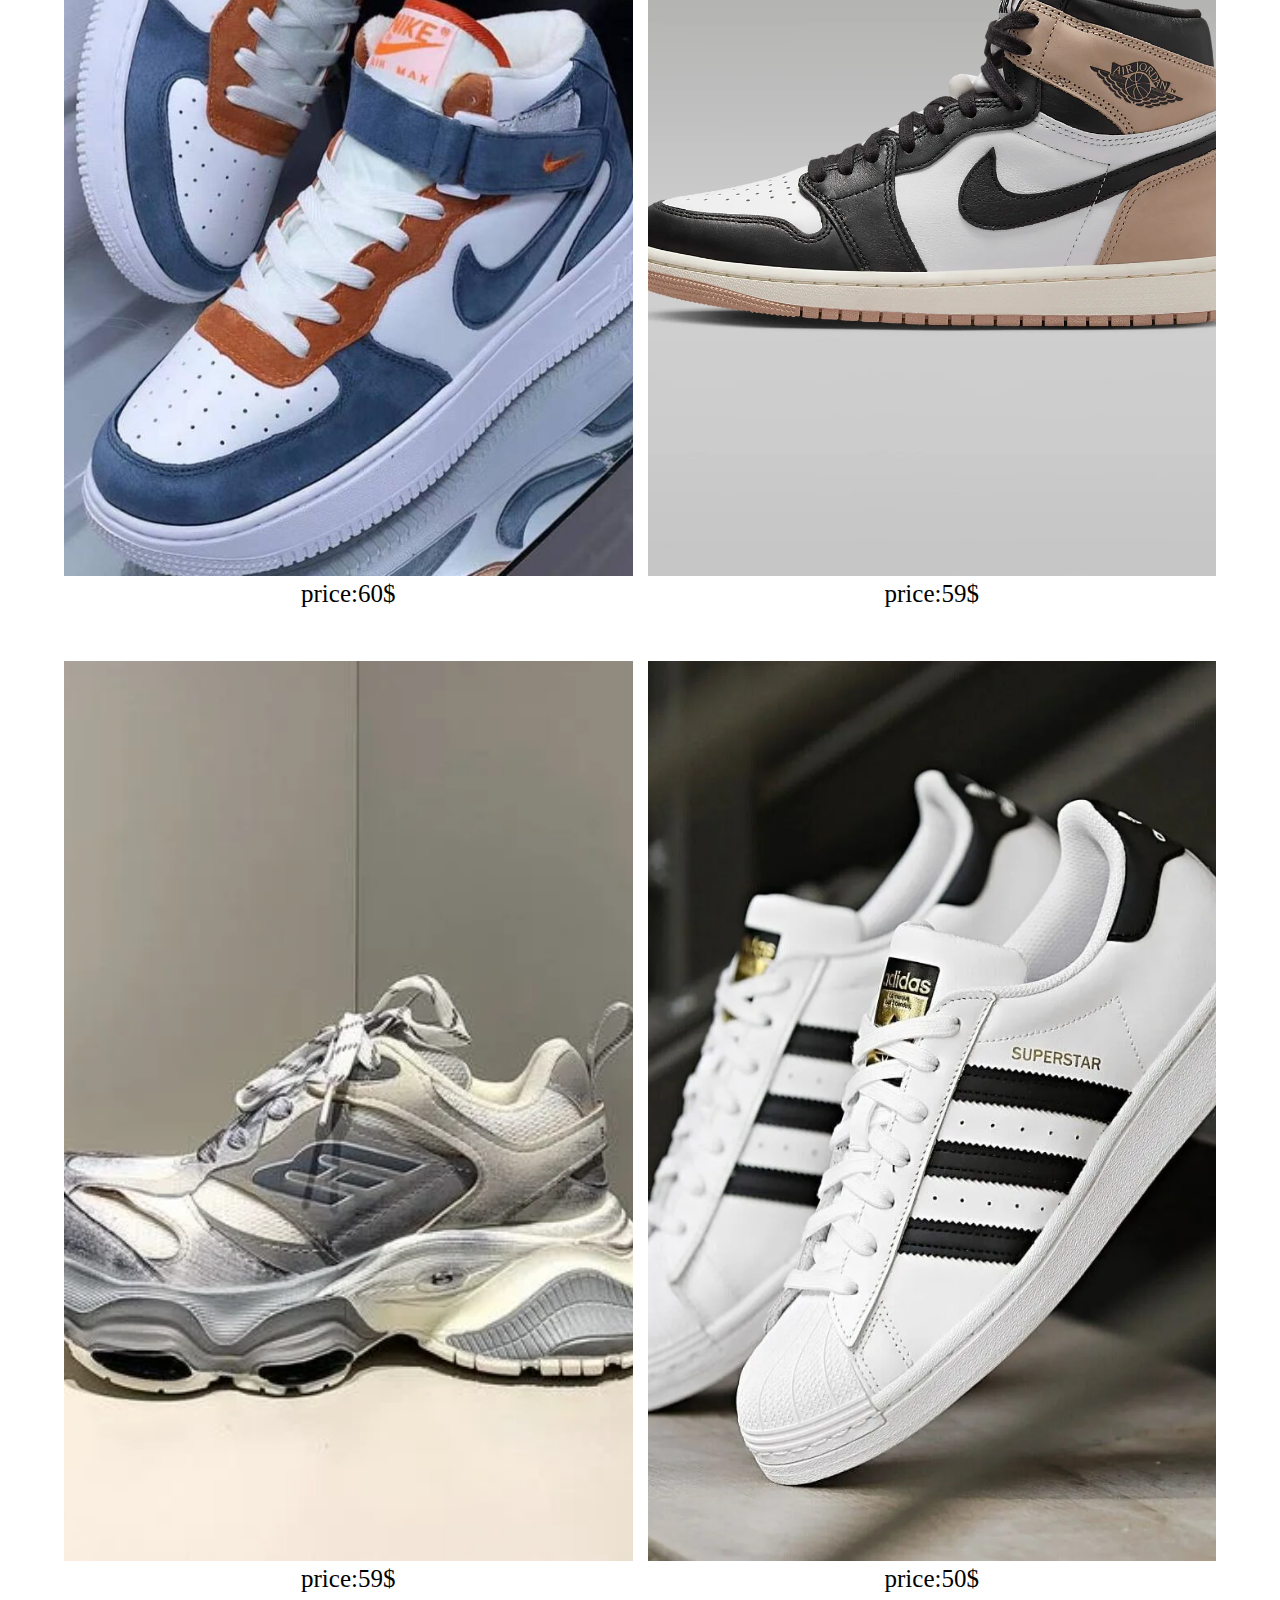
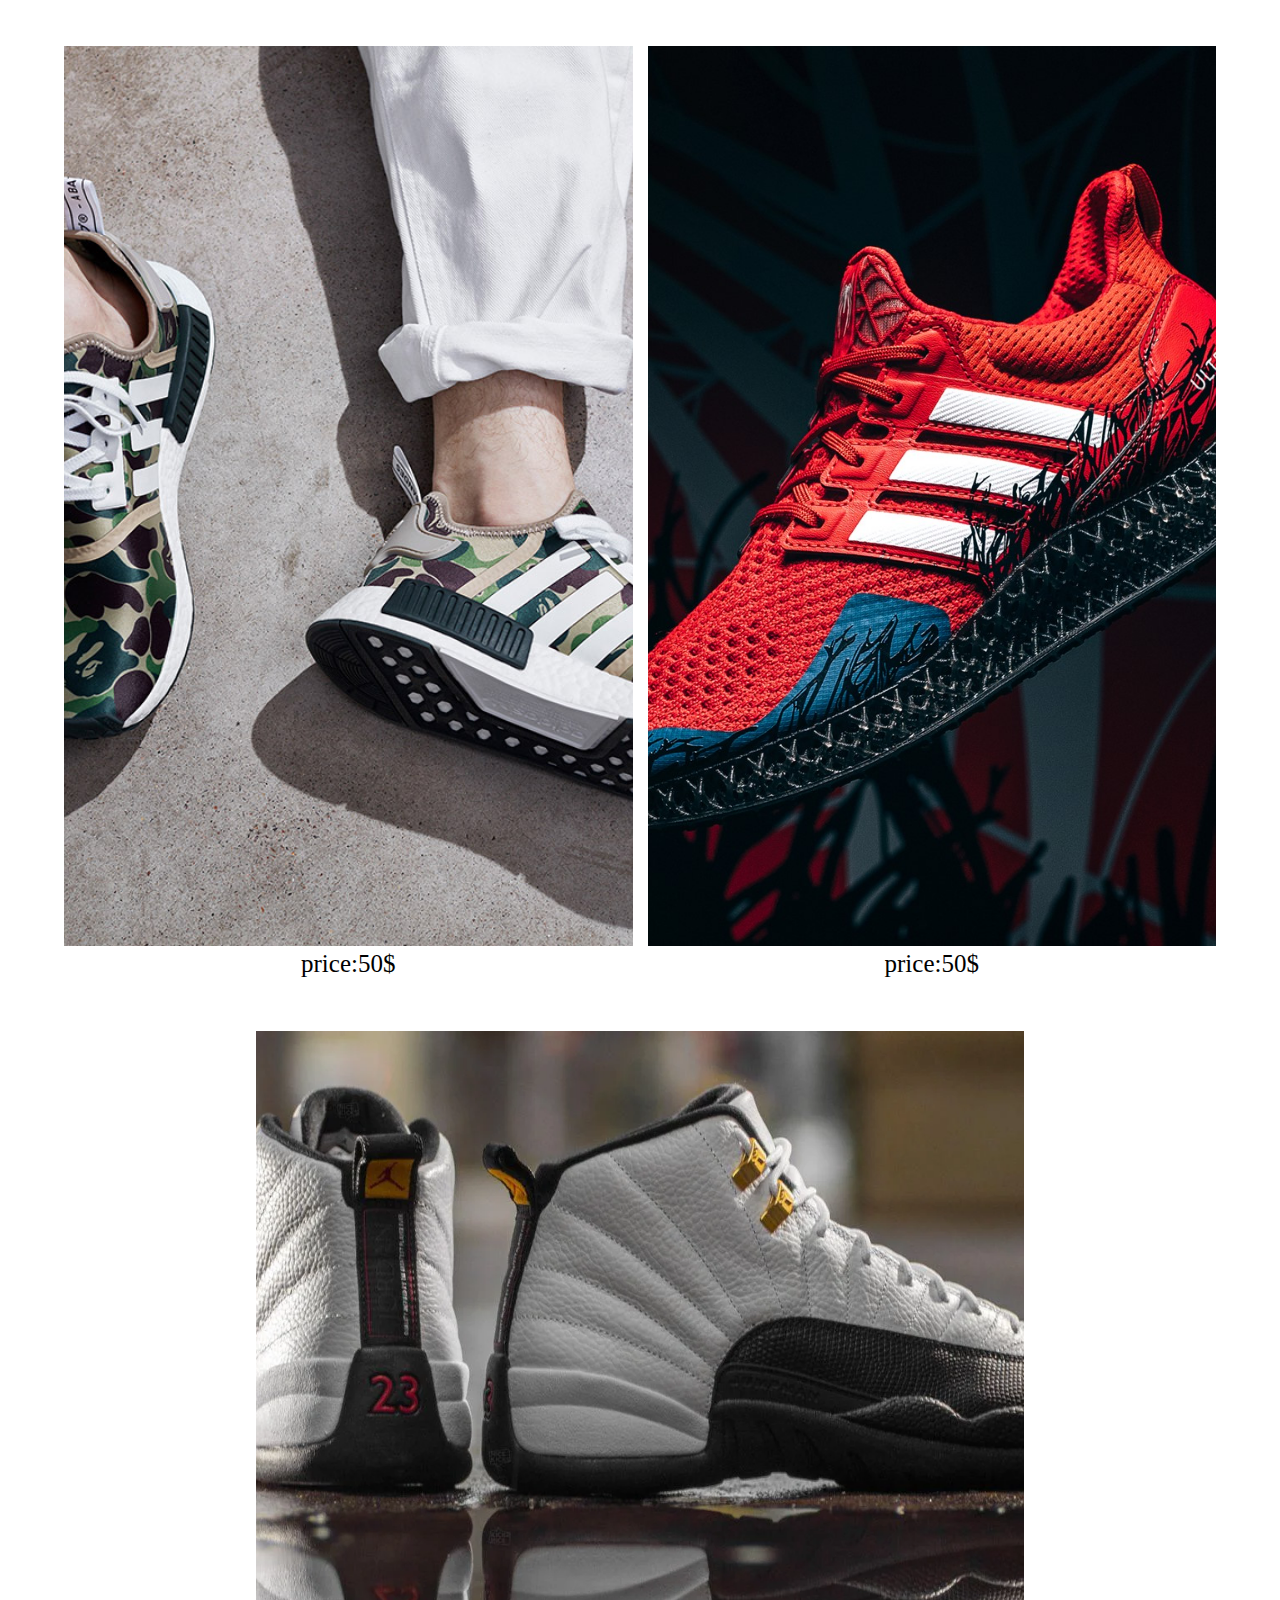
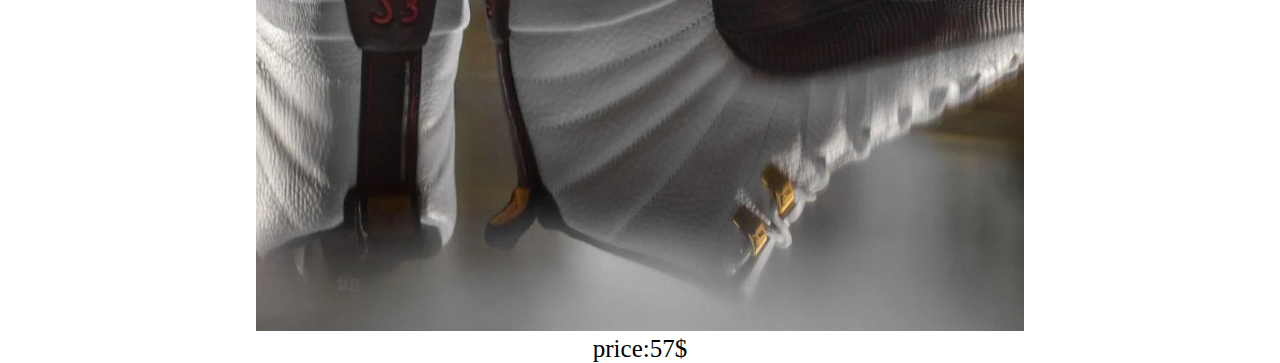
<file: shoes and jeans.html>
<!DOCTYPE html>
<html lang="en">
<head>
    <meta charset="UTF-8">
    <meta name="viewport" content="width=device-width, initial-scale=1.0">
    <title>Document</title>
    <link rel="stylesheet" href="style/shoes and jeans.css">
</head>
<body>
    <nav class="menu">
        <div class="left">
         <ul>
             <li><a href="./index.html">home</a></li>
             <li><a href="./skirt.html">skirt</a></li>
             <li><a href="./jacket.html">jacket</a></li>
             <li><a href="./hat.html">hat</a></li>
             <li><a href="./t-shert.html">T-shirt</a></li>
             <li><a href="./pants.html">Pants</a></li>
             <li><a href="./suit.html">suit</a></li>
             <li><a href="./Dress.html">Dress</a></li>
             <li><a href="./shoes and jeans.html">shoes</a></li>
             <li><a href="./Dress.html"></a></li>
         </ul>
        </div>
        <div class="right">
         <form action="index.html" style="margin: 19px 50px 0 0;">
             <input type="search" placeholder="search...">
             <input type="submit" value="search">
         </form>
        </div>
     </nav>
     

    <h1>suit</h1>
    <p>Just give boys and girls the right shoes then they can conquer the world</p>
                <hr width="800" size="5" color="black"/>

                <section class="gallery">
                    <div class="item">
                        <a href="./img/Shoes and jeans/shoes/2.webp">
                            <img src="./img/Shoes and jeans/shoes/2.webp" alt="">
                        </a>
                        <p>price:60$</p>
                    </div>
                    <div class="item">
                        <a href="./img/Shoes and jeans/shoes/1.jpg">
                            <img src="./img/Shoes and jeans/shoes/1.jpg" alt="">
                        </a>
                        <p>price:58$</p>
                    </div>
                    
            </section>
            <section class="gallery">
                <div class="item">
                    <a href="./img/Shoes and jeans/shoes/IMG-20220718-WA0141.jpg">
                        <img src="./img/Shoes and jeans/shoes/IMG-20220718-WA0141.jpg" alt="">
                    </a>
                    <p>price:60$</p>
                </div>
                <div class="item">
                    <a href="./img/Shoes and jeans/shoes/4.png">
                        <img src="./img/Shoes and jeans/shoes/4.png" alt="">
                    </a>
                    <p>price:59$</p>
                </div>
                
        </section>
        <section class="gallery">
            <div class="item">
                <a href=".//img/Shoes and jeans/shoes/5.webp">
                    <img src=".//img/Shoes and jeans/shoes/5.webp" alt="">
                </a>
                <p>price:59$</p>
            </div>
            <div class="item">
                <a href="./img/Shoes and jeans/shoes/7.webp">
                    <img src="./img/Shoes and jeans/shoes/7.webp" alt="">
                </a>
                <p>price:50$</p>
            </div>
            
    </section>
    <section class="gallery">
        <div class="item">
            <a href="./img/Shoes and jeans/shoes/12.jpg">
                <img src="./img/Shoes and jeans/shoes/12.jpg" alt="">
            </a>
            <p>price:50$</p>
        </div>
        <div class="item">
            <a href="./img/Shoes and jeans/shoes/13.jpg">
                <img src="./img/Shoes and jeans/shoes/13.jpg" alt="">
            </a>
            <p>price:50$</p>
        </div>
</section>
<section>
    <div class="gallery2">
        <div class="item1">
            <a href="./img/Shoes and jeans/shoes/13.webp">
                <img src="./img/Shoes and jeans/shoes/13.webp" alt="">
            </a>
            <p>price:57$</p>
        </div>
    </div>
</section> 
</body>
</html>
</file>
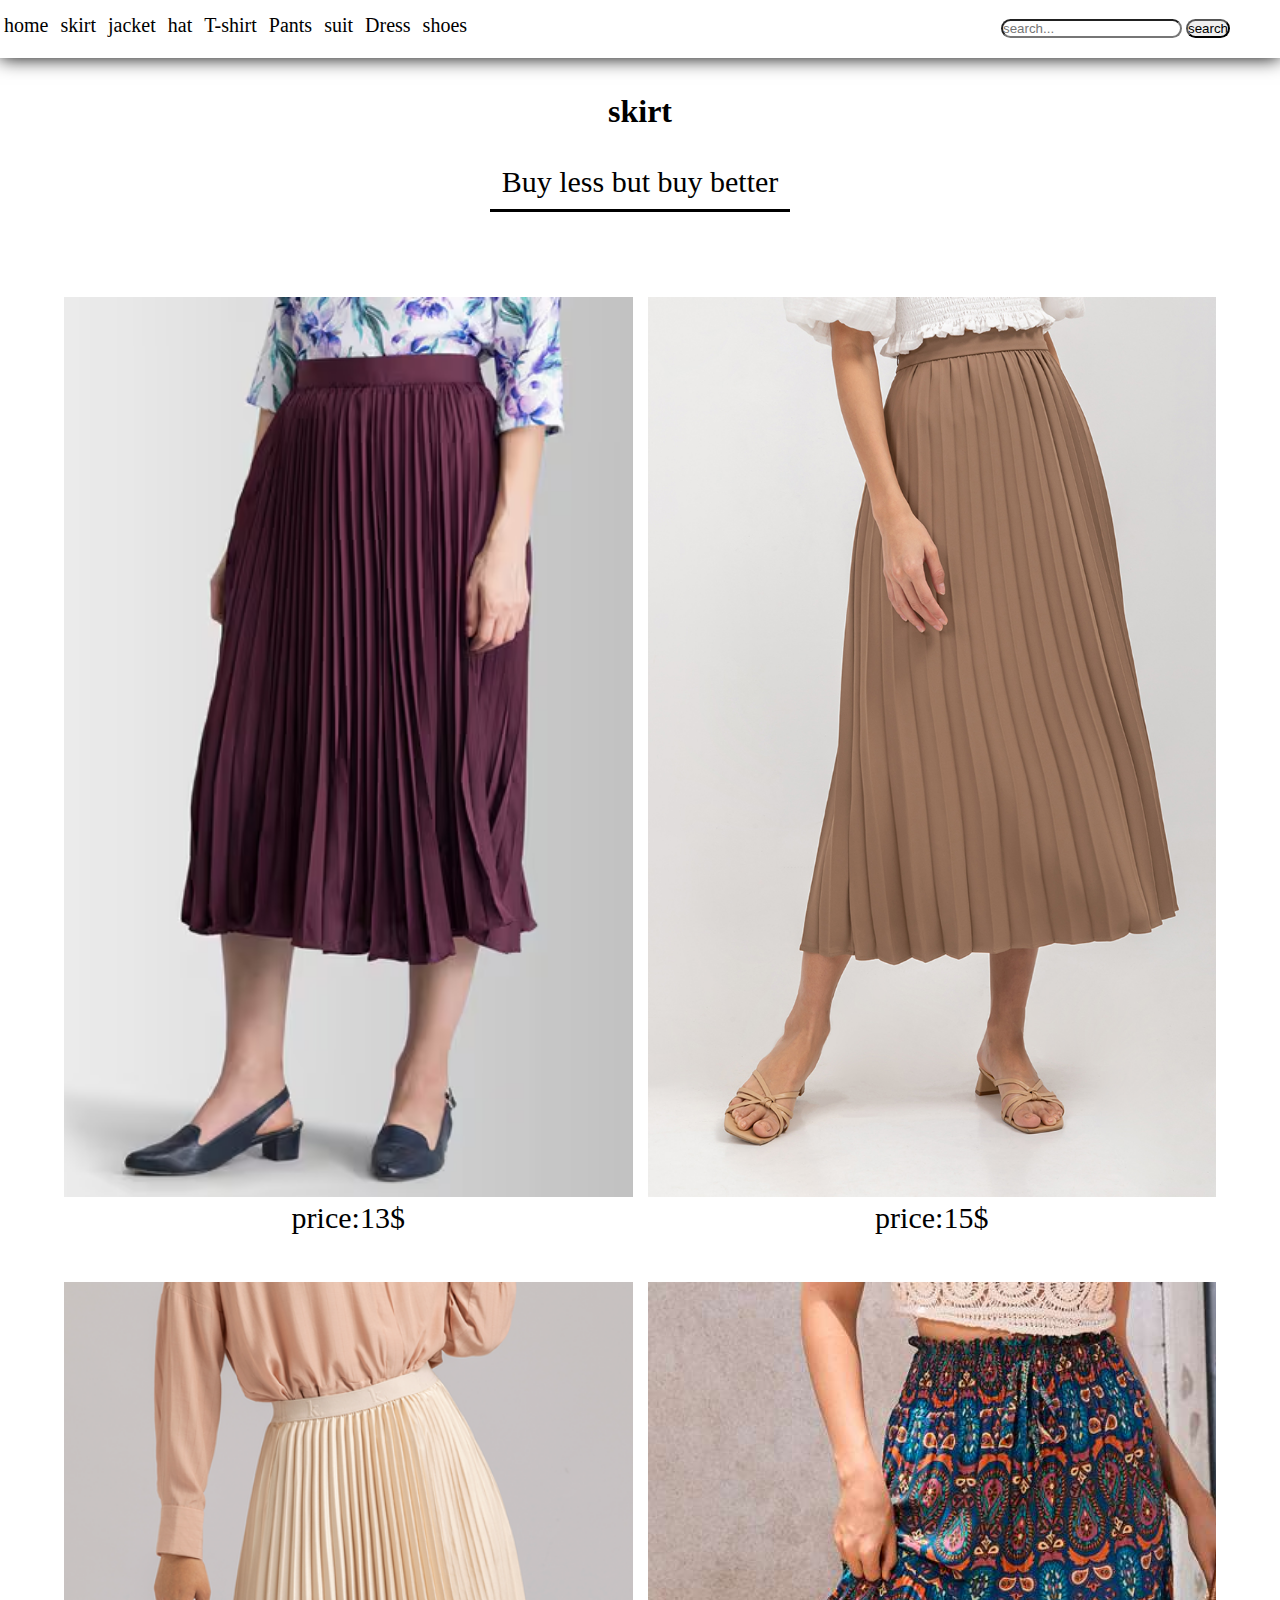
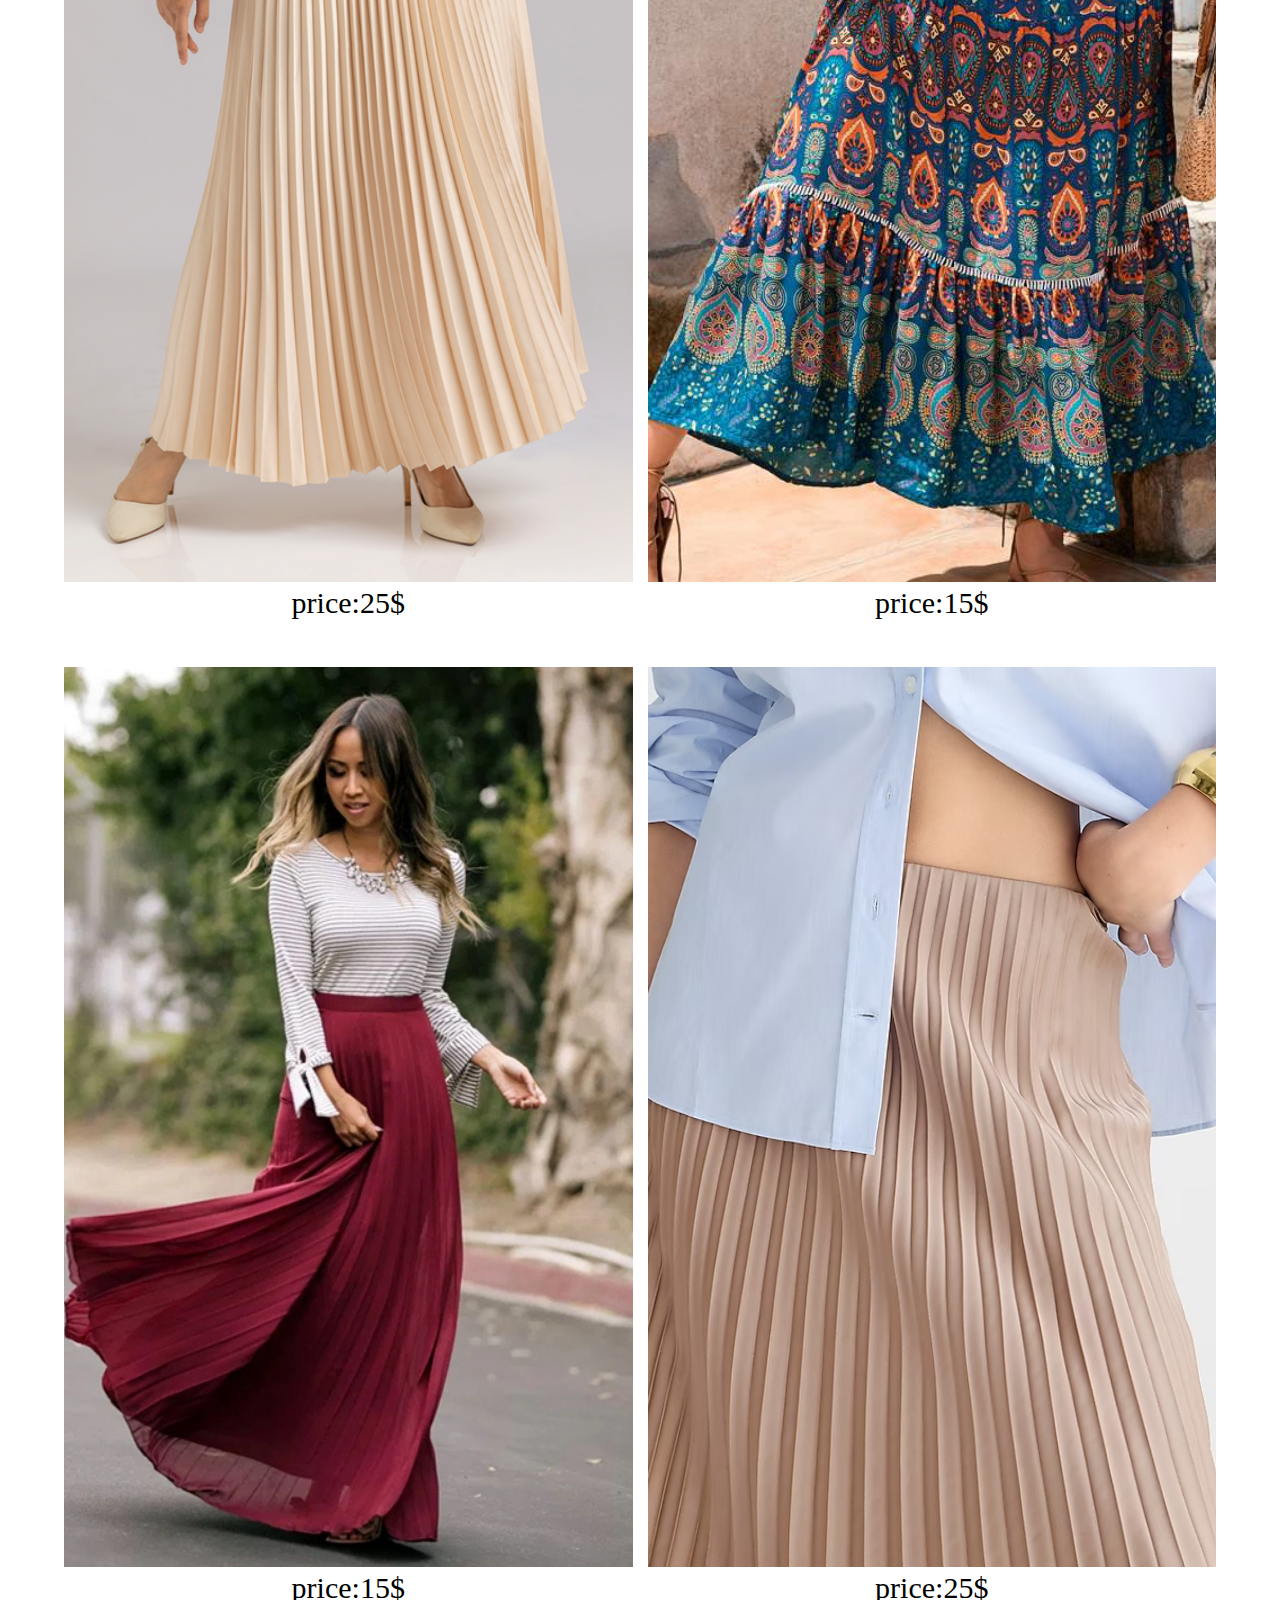
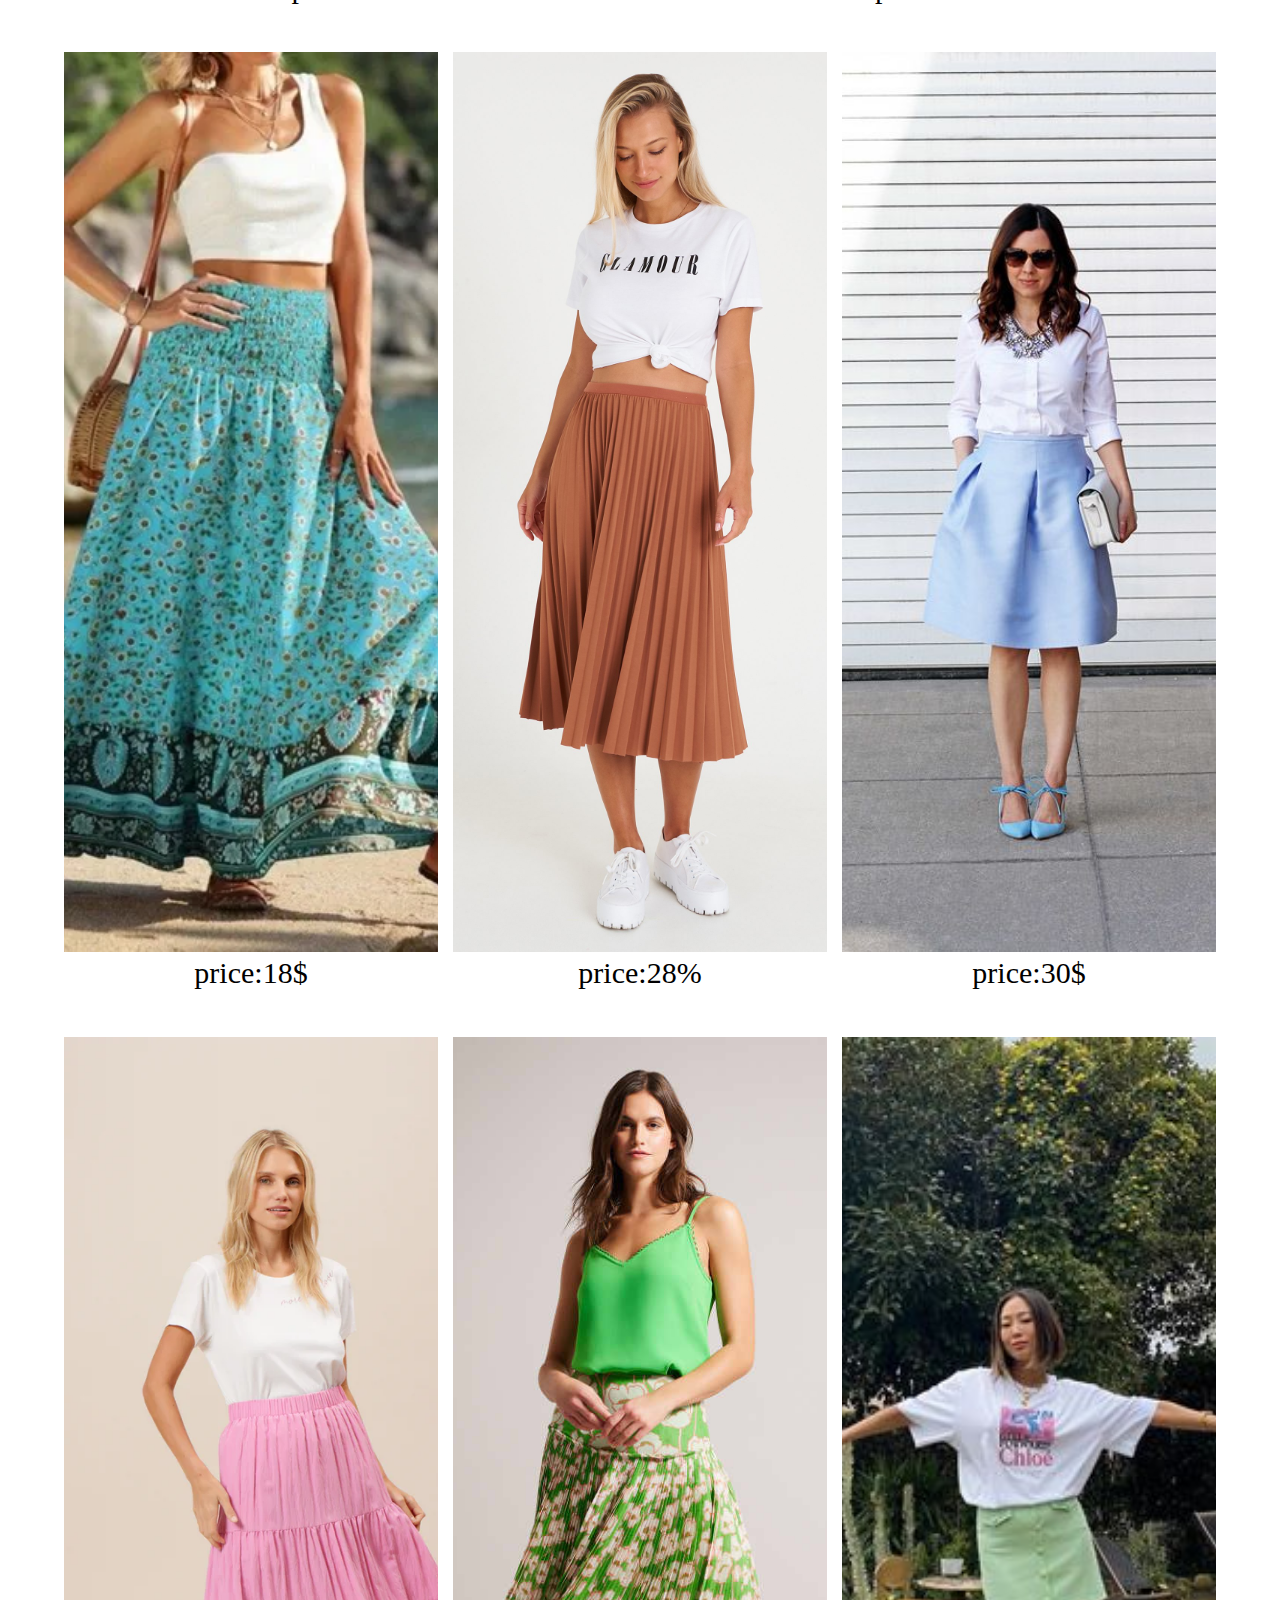
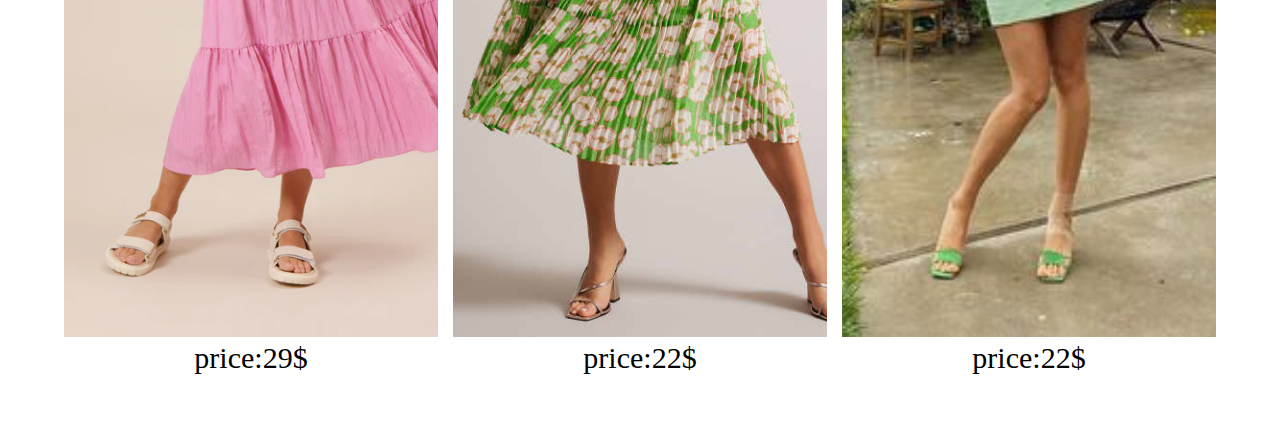
<file: skirt.html>
<!DOCTYPE html>
<html lang="en">
<head>
    <meta charset="UTF-8">
    <meta name="viewport" content="width=device-width, initial-scale=1.0">
    <title>Document</title>
    <link rel="stylesheet" href="style/skirt.css">
</head>
<body>


    <nav class="menu">
        <div class="left">
         <ul>
             <li><a href="./index.html">home</a></li>
             <li><a href="./skirt.html">skirt</a></li>
             <li><a href="./jacket.html">jacket</a></li>
             <li><a href="./hat.html">hat</a></li>
             <li><a href="./t-shert.html">T-shirt</a></li>
             <li><a href="./pants.html">Pants</a></li>
             <li><a href="./suit.html">suit</a></li>
             <li><a href="./Dress.html">Dress</a></li>
             <li><a href="./shoes and jeans.html">shoes</a></li>
             <li><a href="./Dress.html"></a></li>
         </ul>
        </div>
        <div class="right">
         <form action="index.html" style="margin: 19px 50px 0 0;">
             <input type="search" placeholder="search...">
             <input type="submit" value="search">
         </form>
        </div>
     </nav>
                                        <h1>skirt</h1>
                                        <p>Buy less but buy better</p>
                                        <hr width="300" size="5" color="black"/>
                         <section class="gallery">
                                <div class="item">
                                    <a href="./img/-473Wx593H-461499273-maroon-MODEL2.avif">
                                        <img src="./img/-473Wx593H-461499273-maroon-MODEL2.avif" alt="">
                                    </a>
                                    <p>price:13$ </p>
                                </div>
                                <div class="item">
                                    <a href="./img/80026_20230328_a-2.jpg">
                                        <img src="./img/80026_20230328_a-2.jpg" alt="">
                                    </a>
                                    <p>price:15$</p>
                                </div>
                        </section>

                        <section class="gallery">
                            <div class="item">
                                <a href="./img/big_KAMI-SATIN-PLEATED-SKIRT-IVORY-3.png">
                                    <img src="./img/big_KAMI-SATIN-PLEATED-SKIRT-IVORY-3.png" alt="">
                                </a>
                                
                                <p>price:25$</p>
                            </div>
                            <div class="item">
                                <a href="./img/f0be0563-9ad3-4d0e-8ac7-5ca732e9026e1710829503777-StyleCast-Printed-Flared-Maxi-Skirts-9581710829503518-1.jpg">
                                    <img src="./img/f0be0563-9ad3-4d0e-8ac7-5ca732e9026e1710829503777-StyleCast-Printed-Flared-Maxi-Skirts-9581710829503518-1.jpg" alt="">
                                </a>
                                
                                <p>price:15$</p>
                            </div>
                            
                    </section>

                    <section class="gallery">
                        <div class="item">
                            <a href="./img/content_8.webp">
                                <img src="./img/content_8.webp" alt="">
                            </a>
                            <p>price:15$</p>
                        </div>
                        <div class="item">
                            <a href="./img/BN757_GY6294_d1.avif">
                                <img src="./img/BN757_GY6294_d1.avif" alt="">
                            </a>
                            
                            <p>price:25$</p>
                        </div>
                        
                </section>
                <section class="gallery">
                    <div class="item">
                        <a href="./img/m_wp_643f0ff1c5df6c7fb8239f43.webp">
                            <img src="./img/m_wp_643f0ff1c5df6c7fb8239f43.webp" alt="">
                        </a>
                        
                        <p>price:18$</p>
                    </div>
                    <div class="item">
                        <a href="./img/1004.jpg">
                            <img src="./img/1004.jpg" alt="">
                        </a>
                        <p>price:28%</p>
                    </div>
                    <div class="item">
                        <a href="./img/1008.jpg">
                            <img src="./img/1008.jpg" alt="">    
                        </a>
                        <p>price:30$</p>
                    </div>
            </section>
            <section class="gallery">
                <div class="item">
                    <a href="./img/1001.webp">
                        <img src="./img/1001.webp" alt="">
                    </a>
                   
                    <p>price:29$</p>
                </div>
                <div class="item">
                    <a href="./img/270505_GREEN_1.jpg">
                        <img src="./img/270505_GREEN_1.jpg" alt="">
                    </a>
                    <p>price:22$</p>
                </div>
                <div class="item">
                    <a href="./img/1000.jpg">
                        <img src="./img/1000.jpg" alt="">
                    </a>
                    <p>price:22$</p>
                </div>
        </section>
        <section>
</body>
</html>
</file>
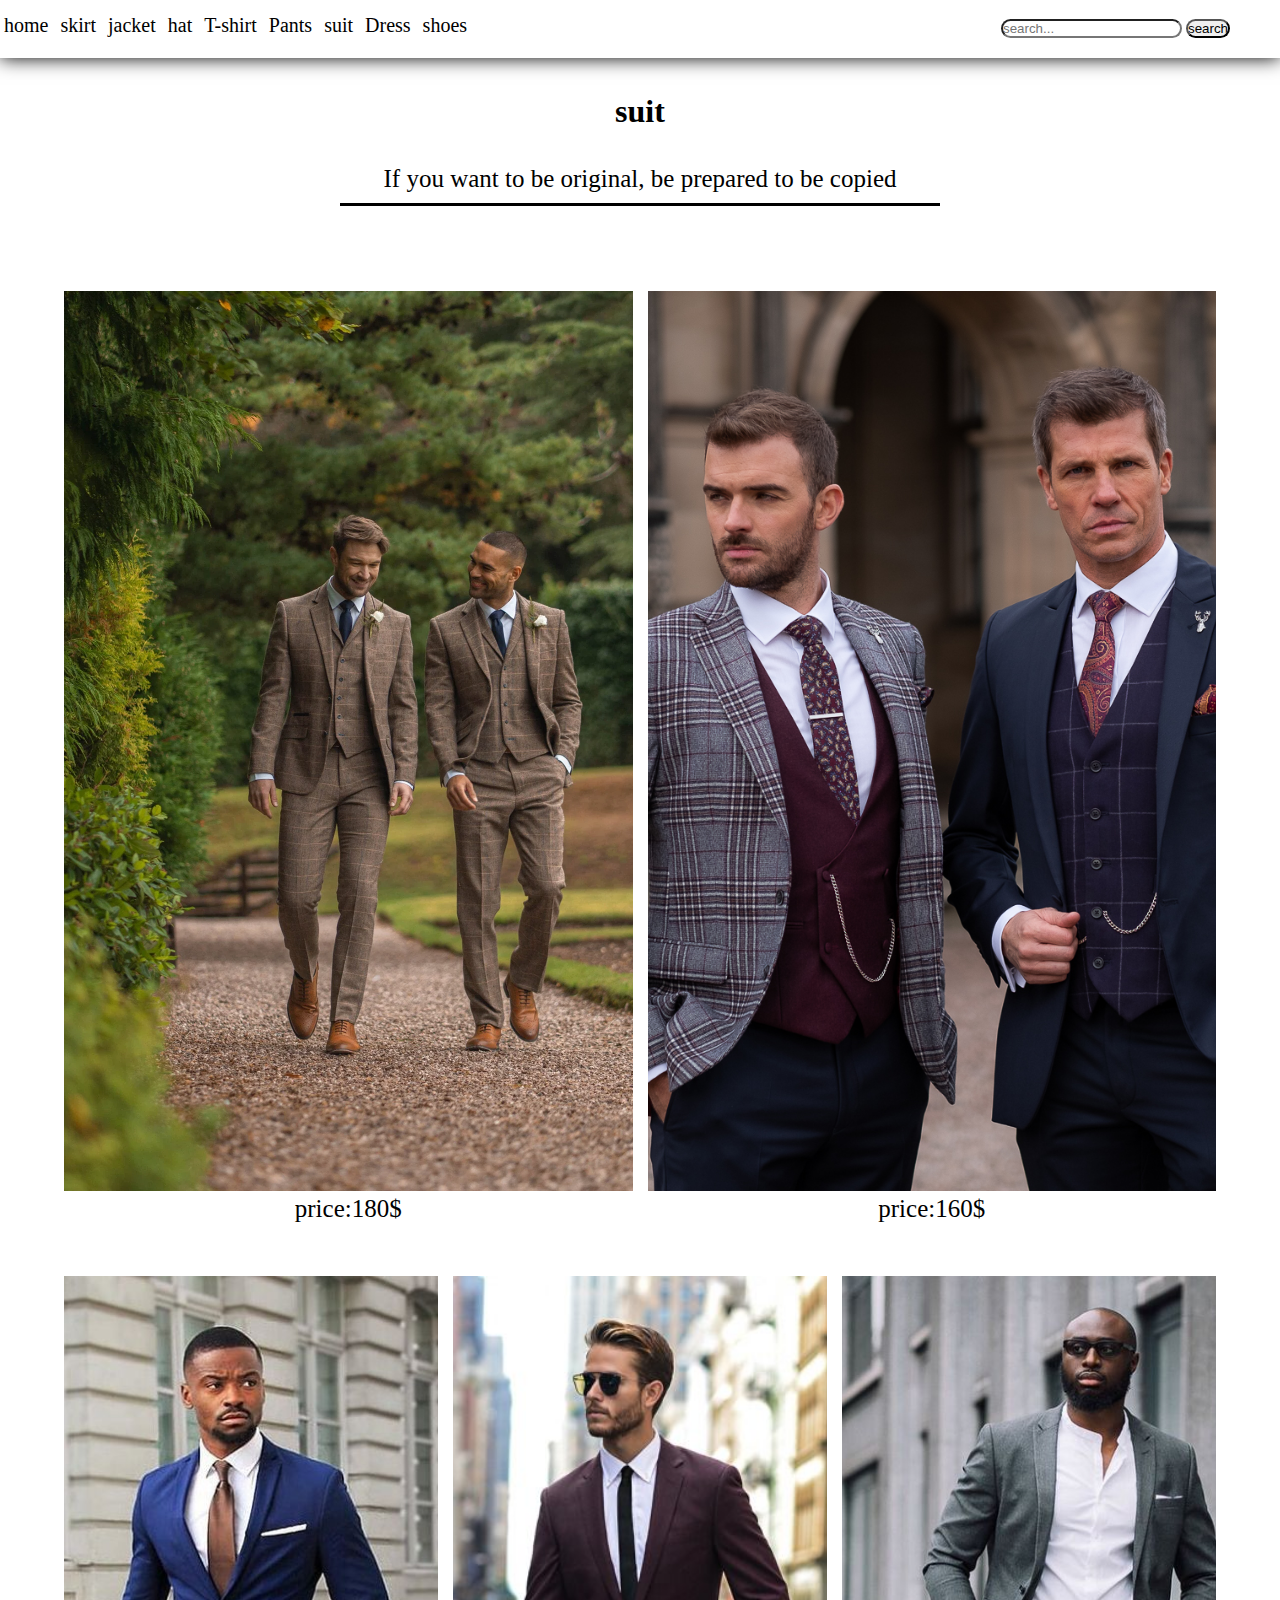
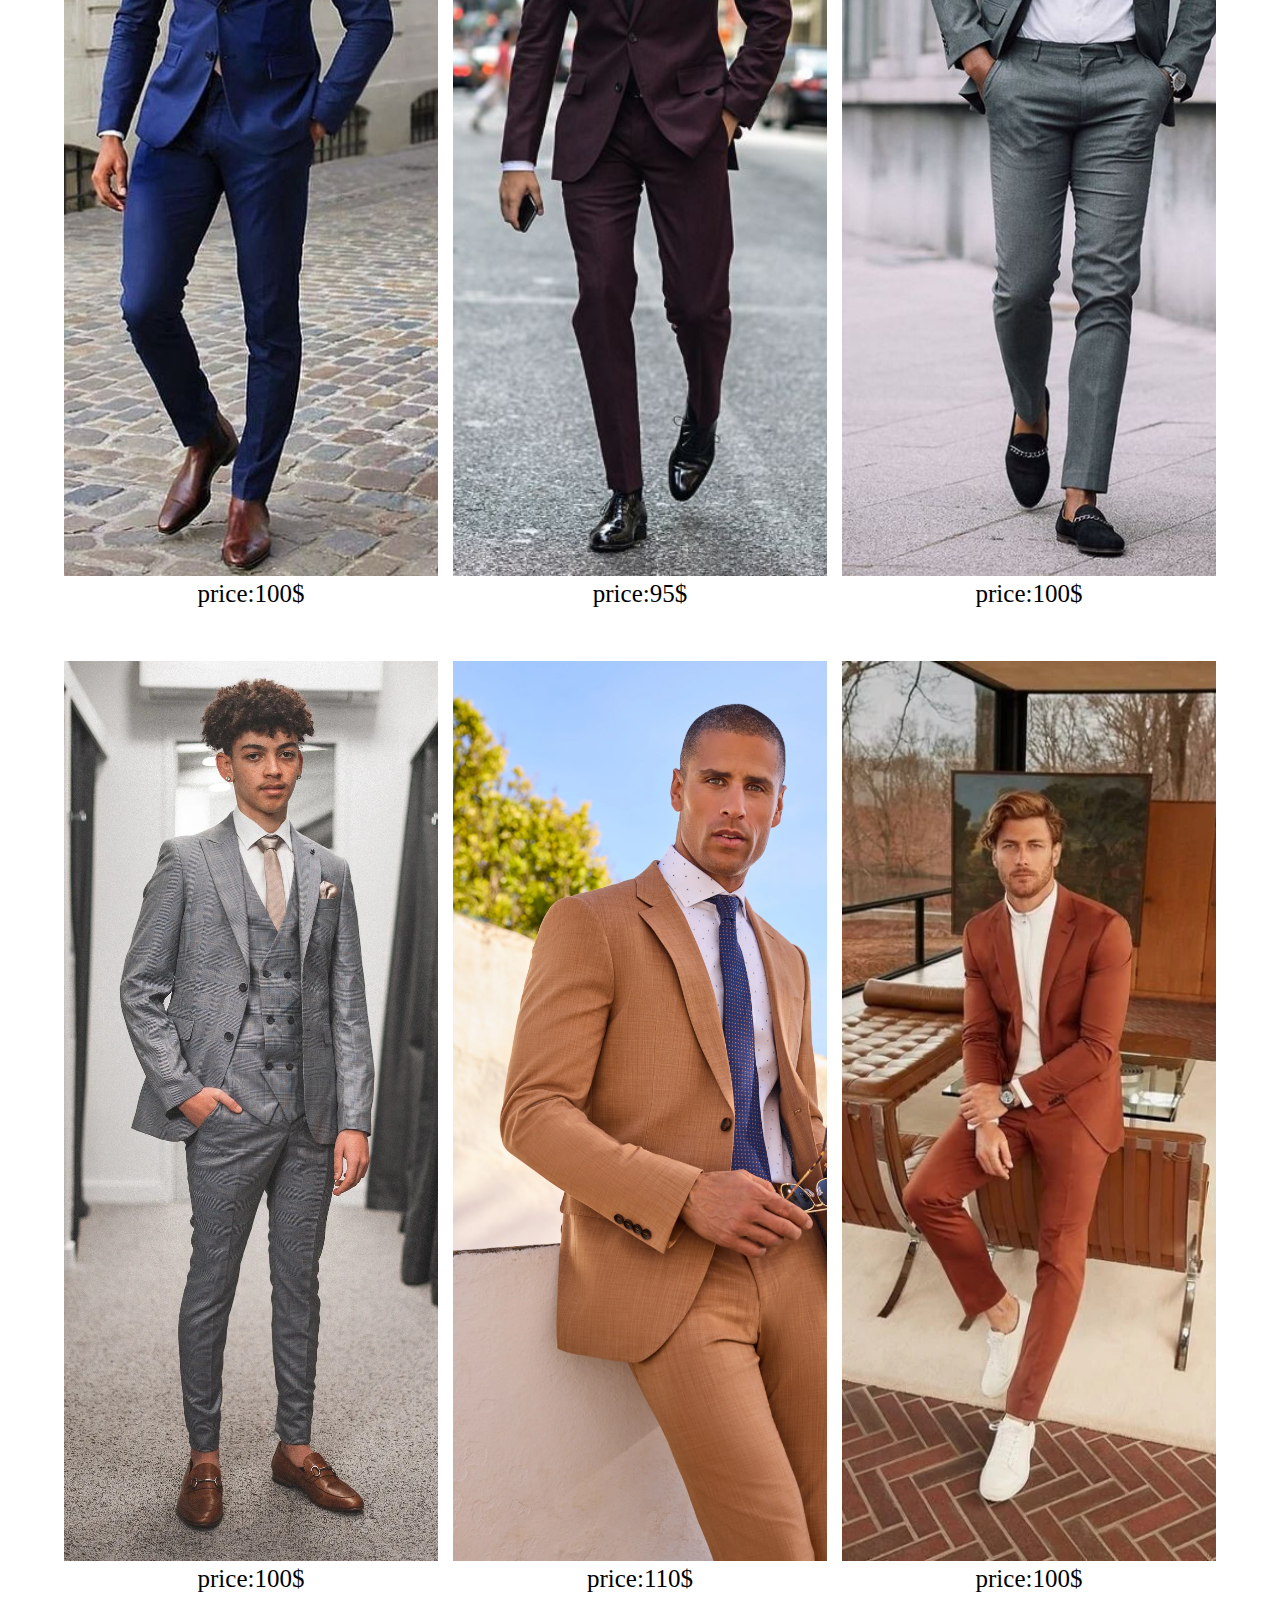
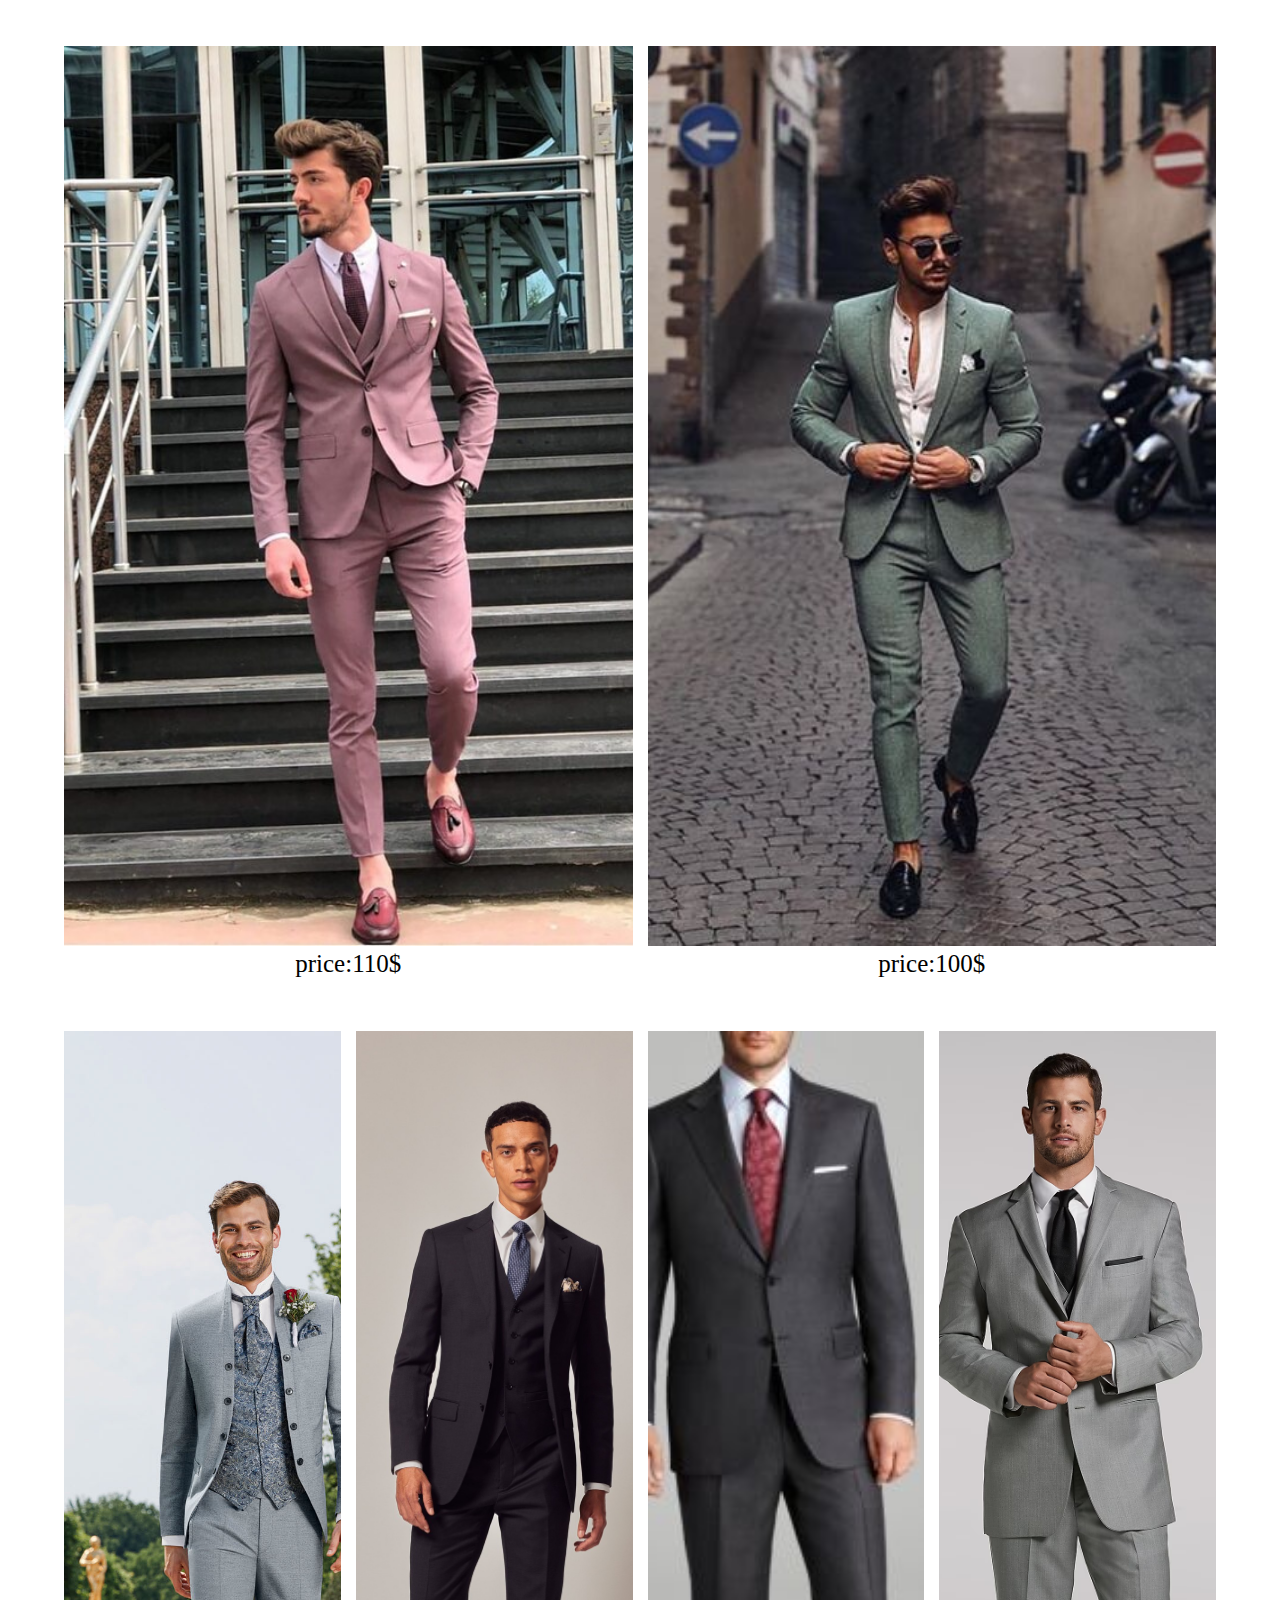
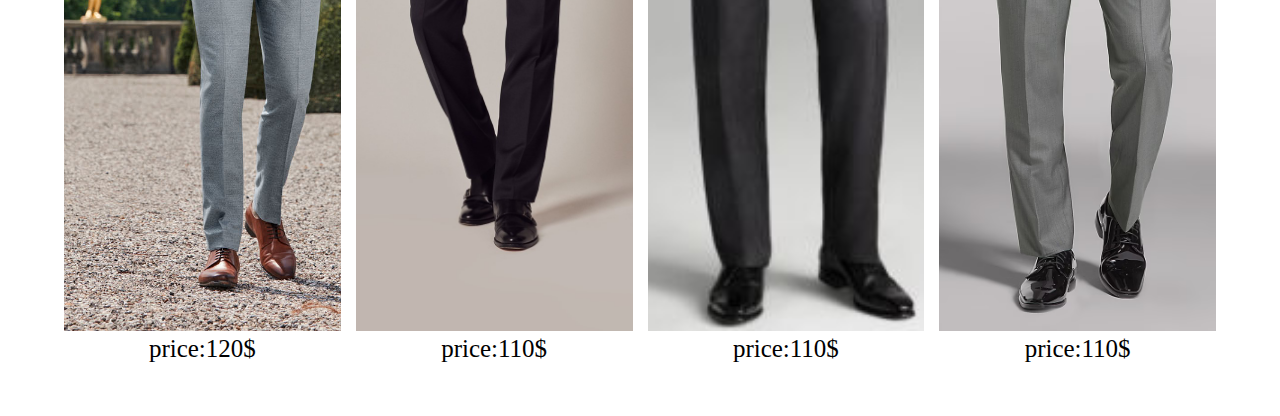
<file: suit.html>
<!DOCTYPE html>
<html lang="en">
<head>
    <meta charset="UTF-8">
    <meta name="viewport" content="width=device-width, initial-scale=1.0">
    <title>Document</title>
    <link rel="stylesheet" href="style/suit.css">
</head>
<body>
    <nav class="menu">
        <div class="left">
         <ul>
             <li><a href="./index.html">home</a></li>
             <li><a href="./skirt.html">skirt</a></li>
             <li><a href="./jacket.html">jacket</a></li>
             <li><a href="./hat.html">hat</a></li>
             <li><a href="./t-shert.html">T-shirt</a></li>
             <li><a href="./pants.html">Pants</a></li>
             <li><a href="./suit.html">suit</a></li>
             <li><a href="./Dress.html">Dress</a></li>
             <li><a href="./shoes and jeans.html">shoes</a></li>
             <li><a href="./Dress.html"></a></li>
         </ul>
        </div>
        <div class="right">
         <form action="index.html" style="margin: 19px 50px 0 0;">
             <input type="search" placeholder="search...">
             <input type="submit" value="search">
         </form>
        </div>
     </nav>
     

    <h1>suit</h1>
    <p>If you want to be original, be prepared to be copied</p>
                <hr width="600" size="5" color="black"/>

           
            <section class="gallery">
                <div class="item">
                    <a href="./img/suit/1.webp">
                        <img src="./img/suit/1.webp" alt="">
                    </a>
                    <p>price:180$</p>
                </div>
                <div class="item">
                    <a href="./img/suit/2.jpg">
                        <img src="./img/suit/2.jpg" alt="">
                    </a>
                    <p>price:160$</p>
                </div>
        </section>
        <section class="gallery">
            <div class="item">
                <a href="./img/suit/3.jpg">
                    <img src="./img/suit/3.jpg" alt="">
                </a>
                <p>price:100$</p>
            </div>
            <div class="item">
                <a href="./img/suit/4.jpg">
                    <img src="./img/suit/4.jpg" alt="">
                </a>
                <p>price:95$</p>
            </div>
            <div class="item">
                <a href="./img/suit/6.jpg">
                    <img src="./img/suit/6.jpg" alt="">
                </a>
                <p>price:100$</p>
            </div>
    </section>
    <section class="gallery">
        <div class="item">
            <a href="./img/suit/5.webp">
                <img src="./img/suit/5.webp" alt="">
            </a>
            <p>price:100$</p>
        </div>
        <div class="item">
            <a href="./img/suit/7.webp">
                <img src="./img/suit/7.webp" alt="">
            </a>
            <p>price:110$</p>
        </div>
        <div class="item">
            <a href="./img/suit/8.webp">
                <img src="./img/suit/8.webp" alt="">
            </a>
            <p>price:100$</p>
        </div>
</section>
<section class="gallery">
    <div class="item">
        <a href="./img/suit/18.jpg">
            <img src="./img/suit/18.jpg" alt="">
        </a>
        <p>price:110$</p>
    </div>
    <div class="item">
        <a href="./img/suit/11.jpg">
            <img src="./img/suit/11.jpg" alt="">
        </a>
        <p>price:100$</p>
    </div>
</section>
<section class="gallery">
    <div class="item">
        <a href="./img/suit/14.jpg">
            <img src="./img/suit/14.jpg" alt="">
        </a>
        <p>price:120$</p>
    </div>
    <div class="item">
        <a href="./img/suit/15.jpg">
            <img src="./img/suit/15.jpg" alt="">
        </a>
        <p>price:110$</p>
    </div>
    <div class="item">
        <a href="./img/suit/16.jpg">
            <img src="./img/suit/16.jpg" alt="">
        </a>
        <p>price:110$</p>
    </div>
    <div class="item">
        <a href="./img/suit/13.avif">
            <img src="./img/suit/13.avif" alt="">
        </a>
        <p>price:110$</p>
    </div>
</section>
</body>
</html>
</file>
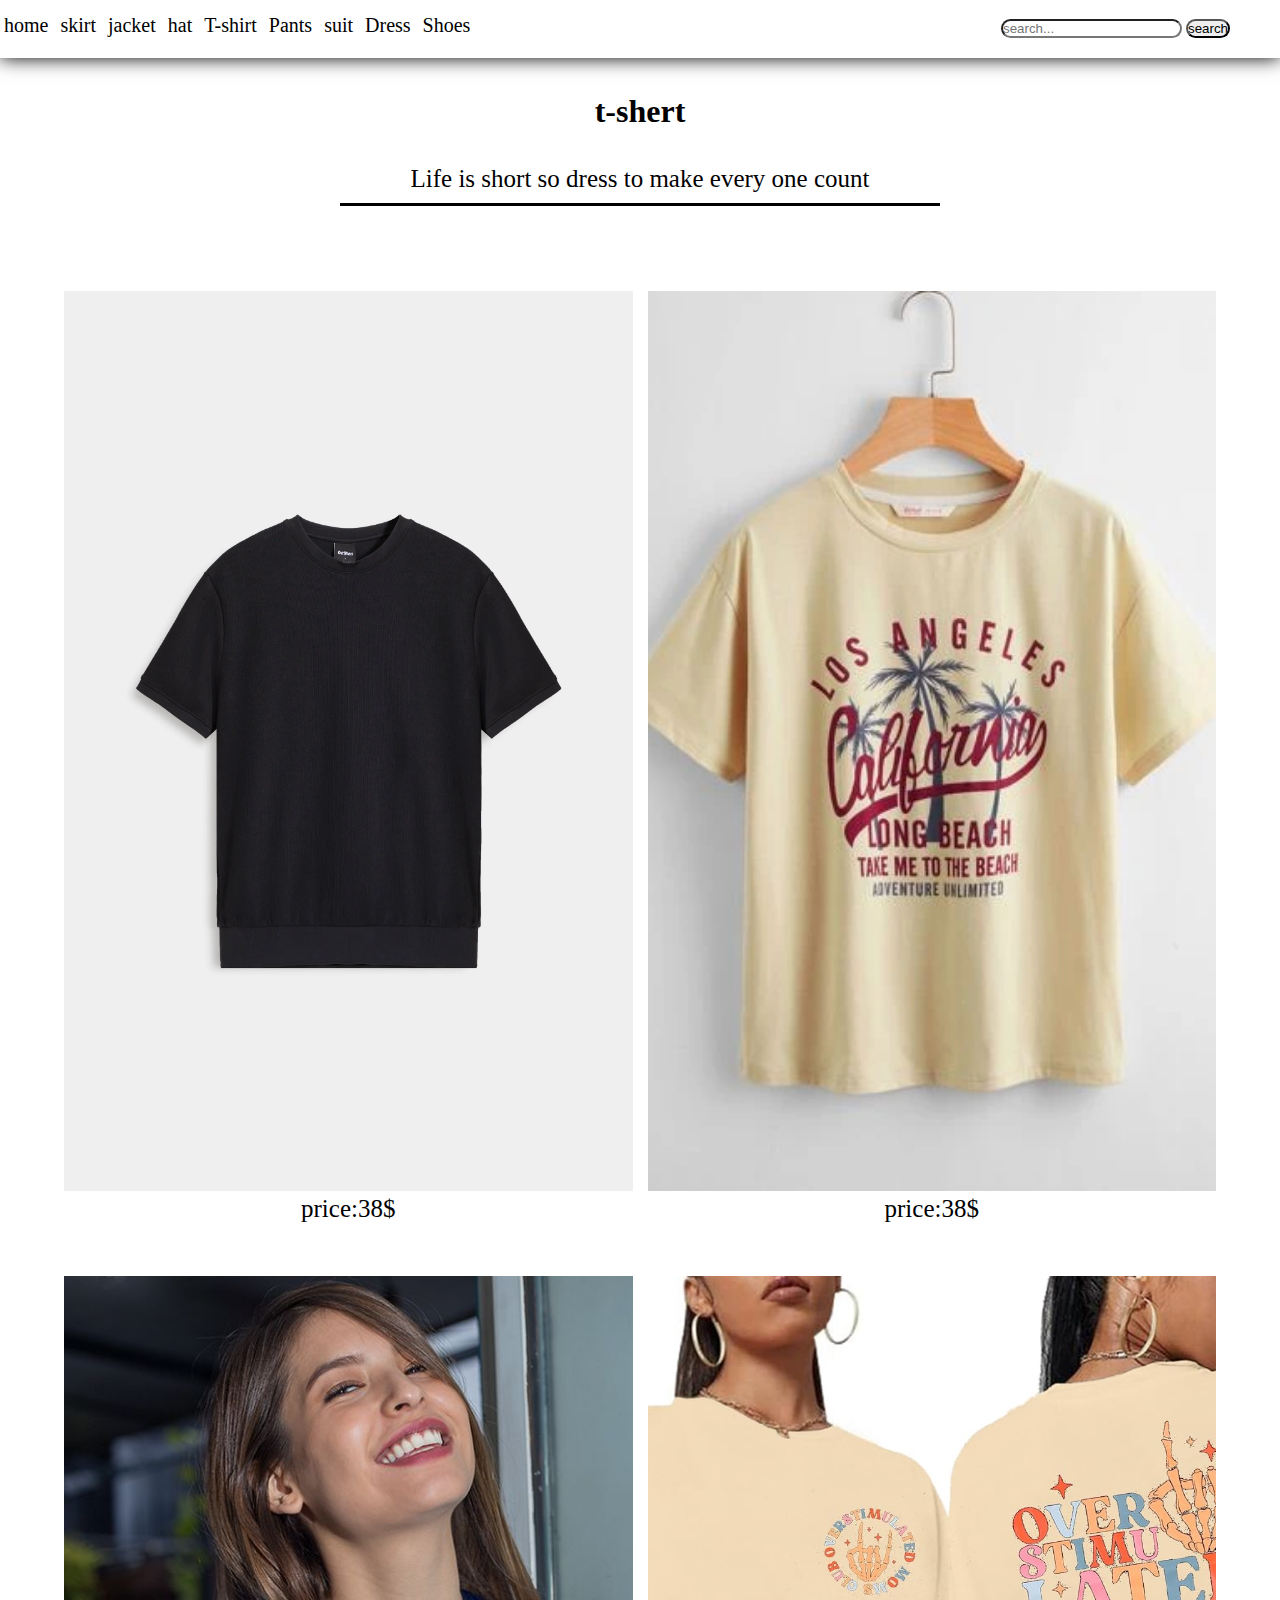
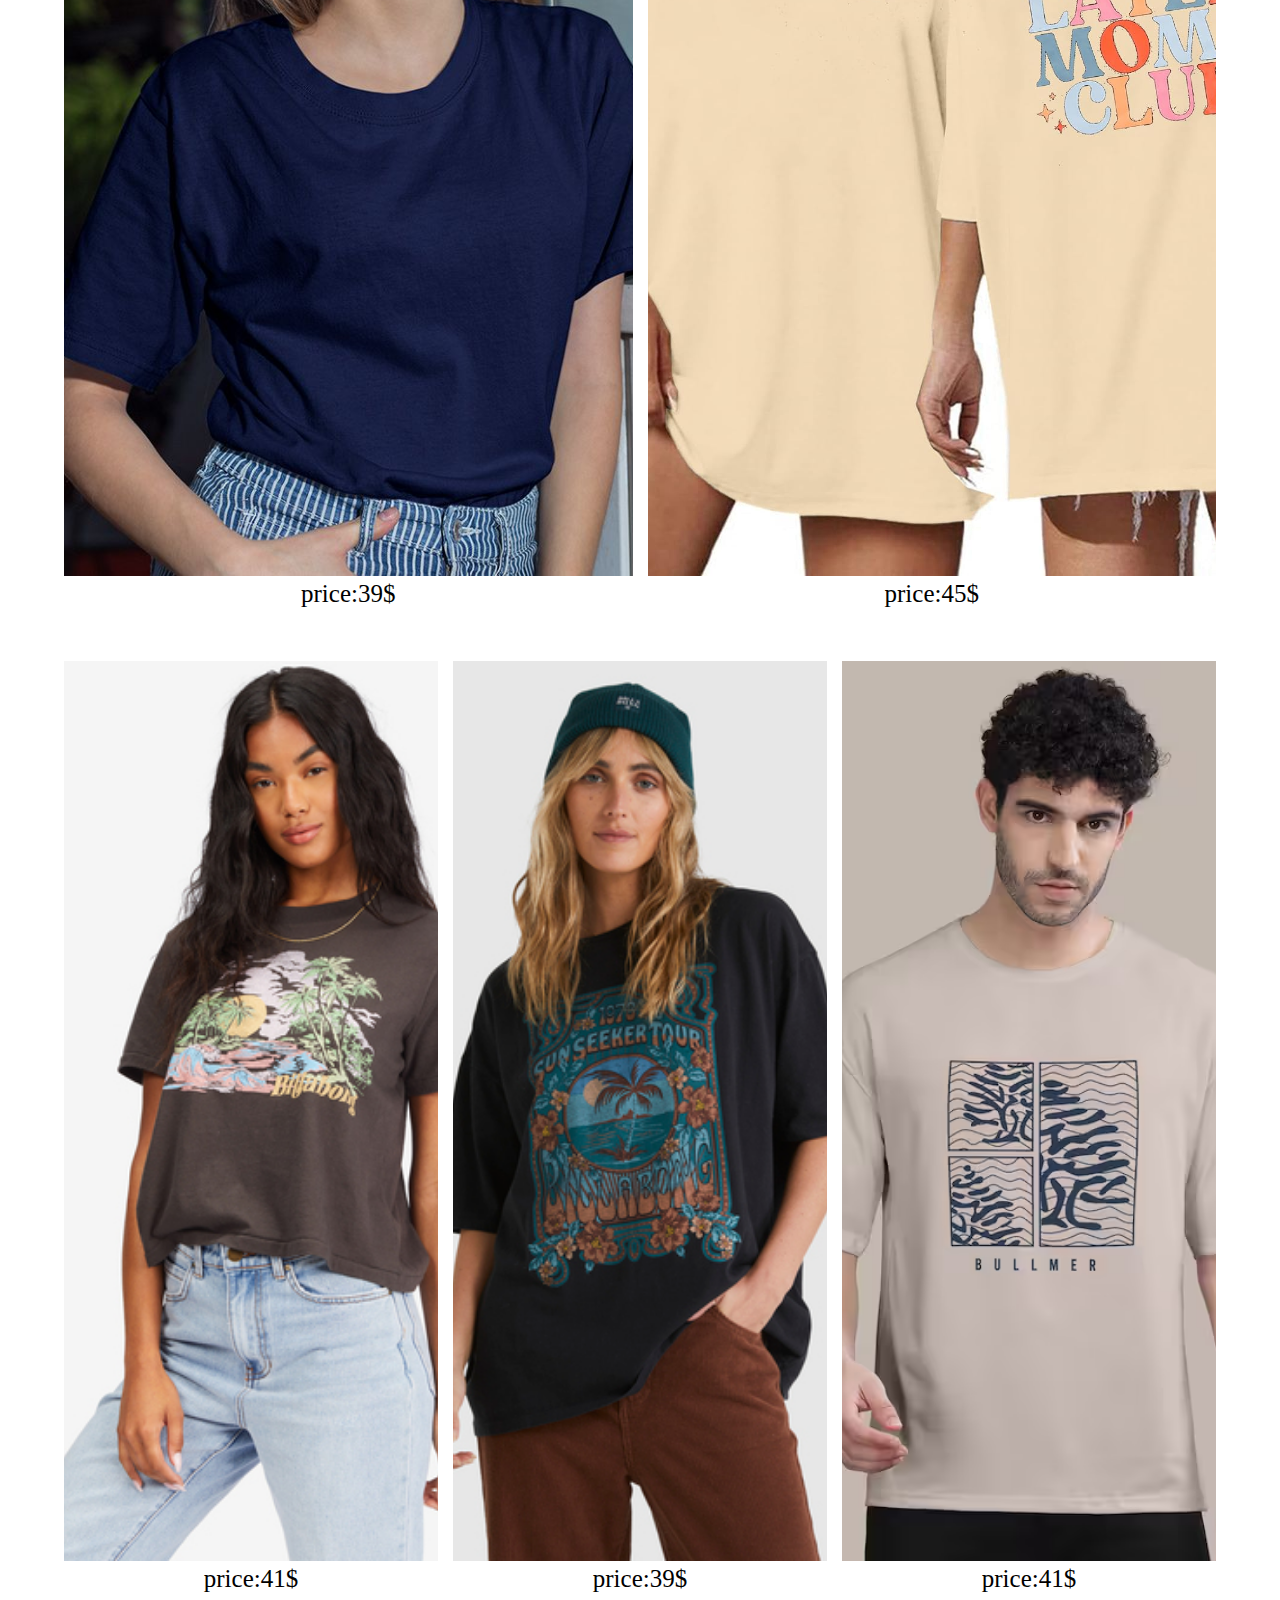
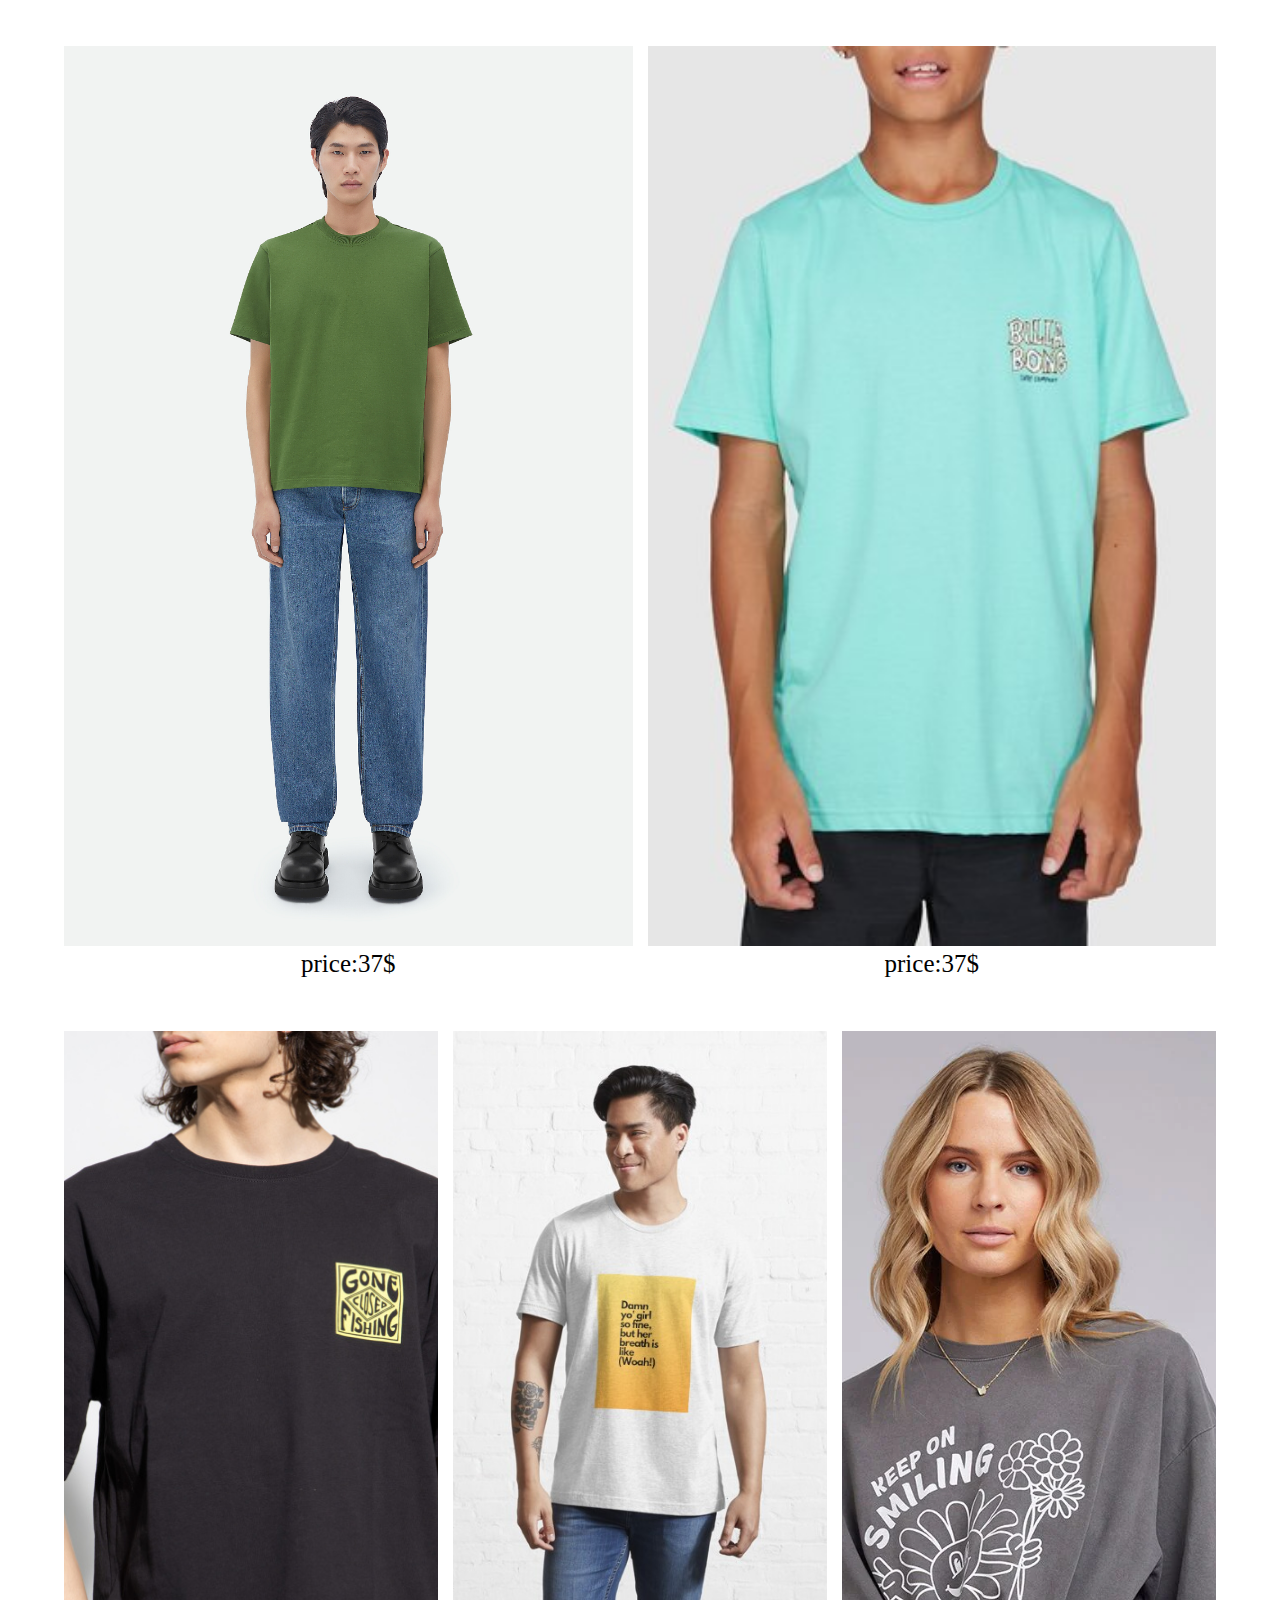
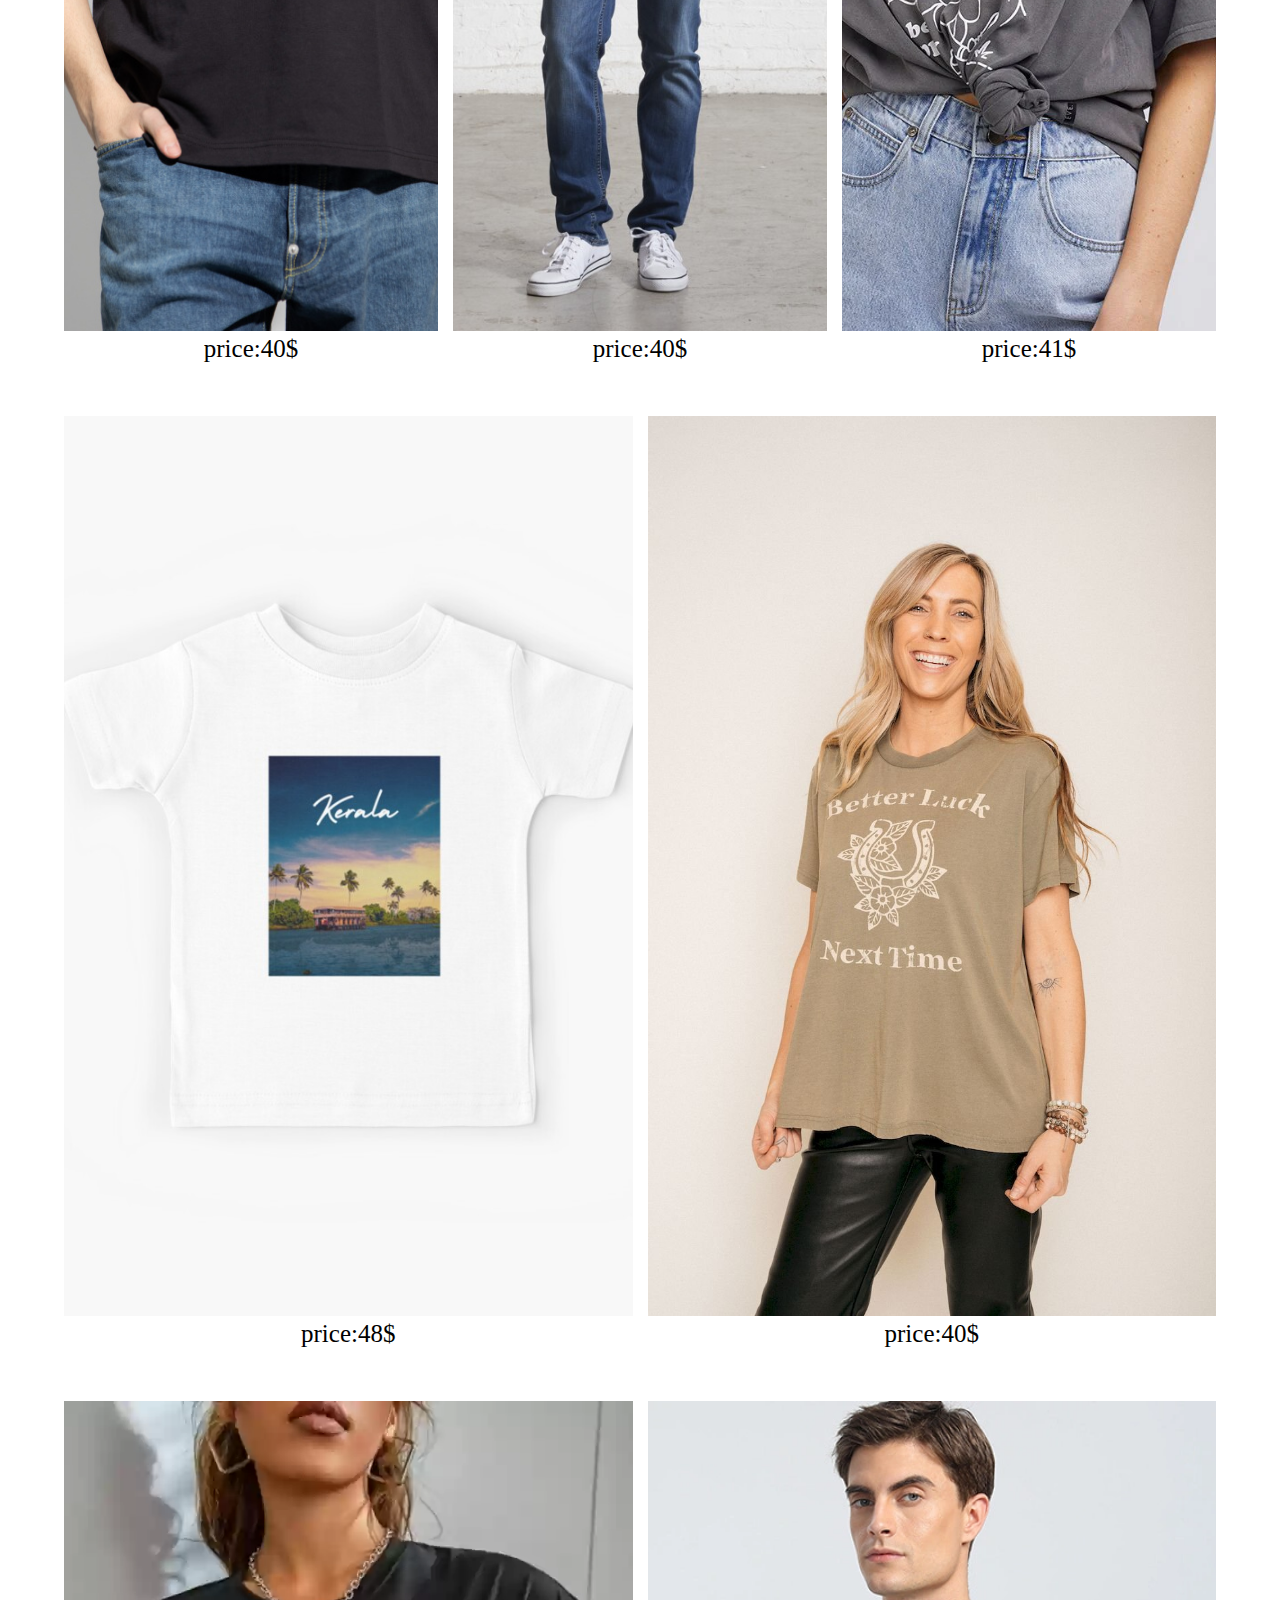
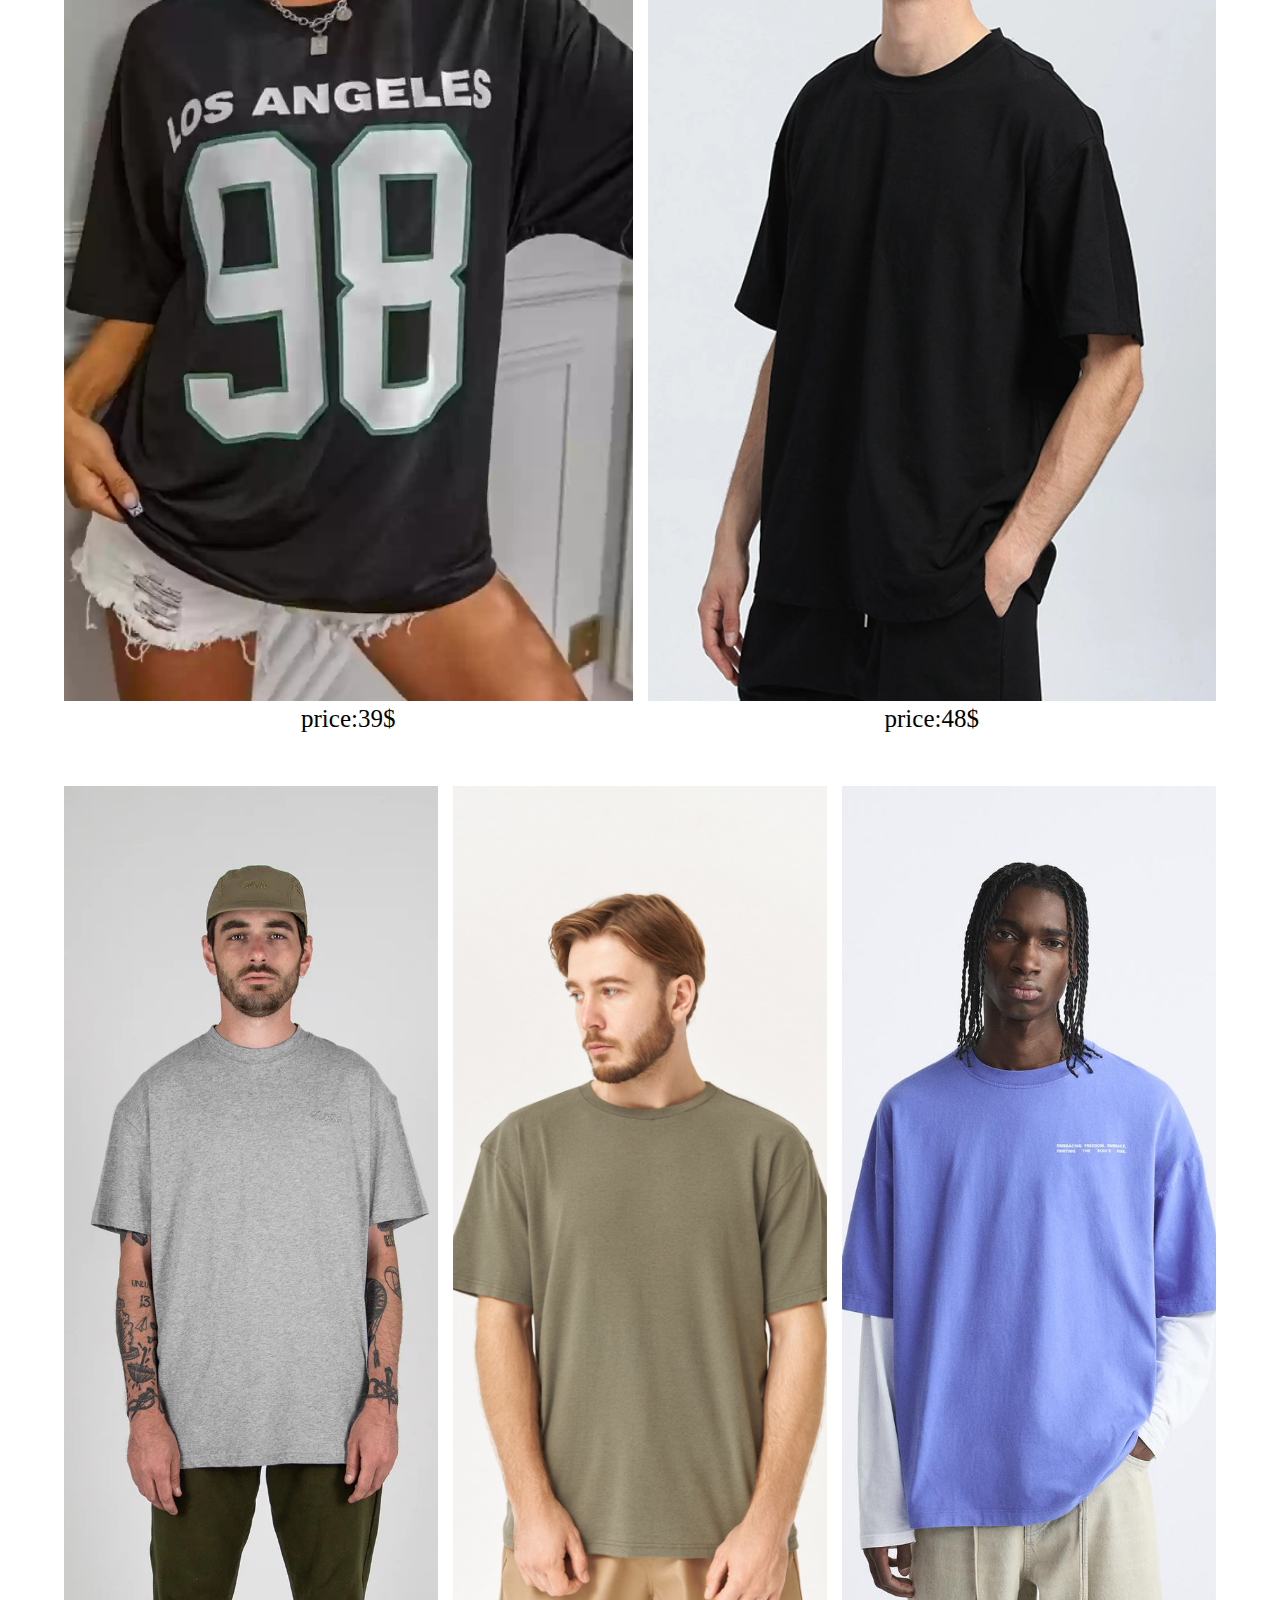
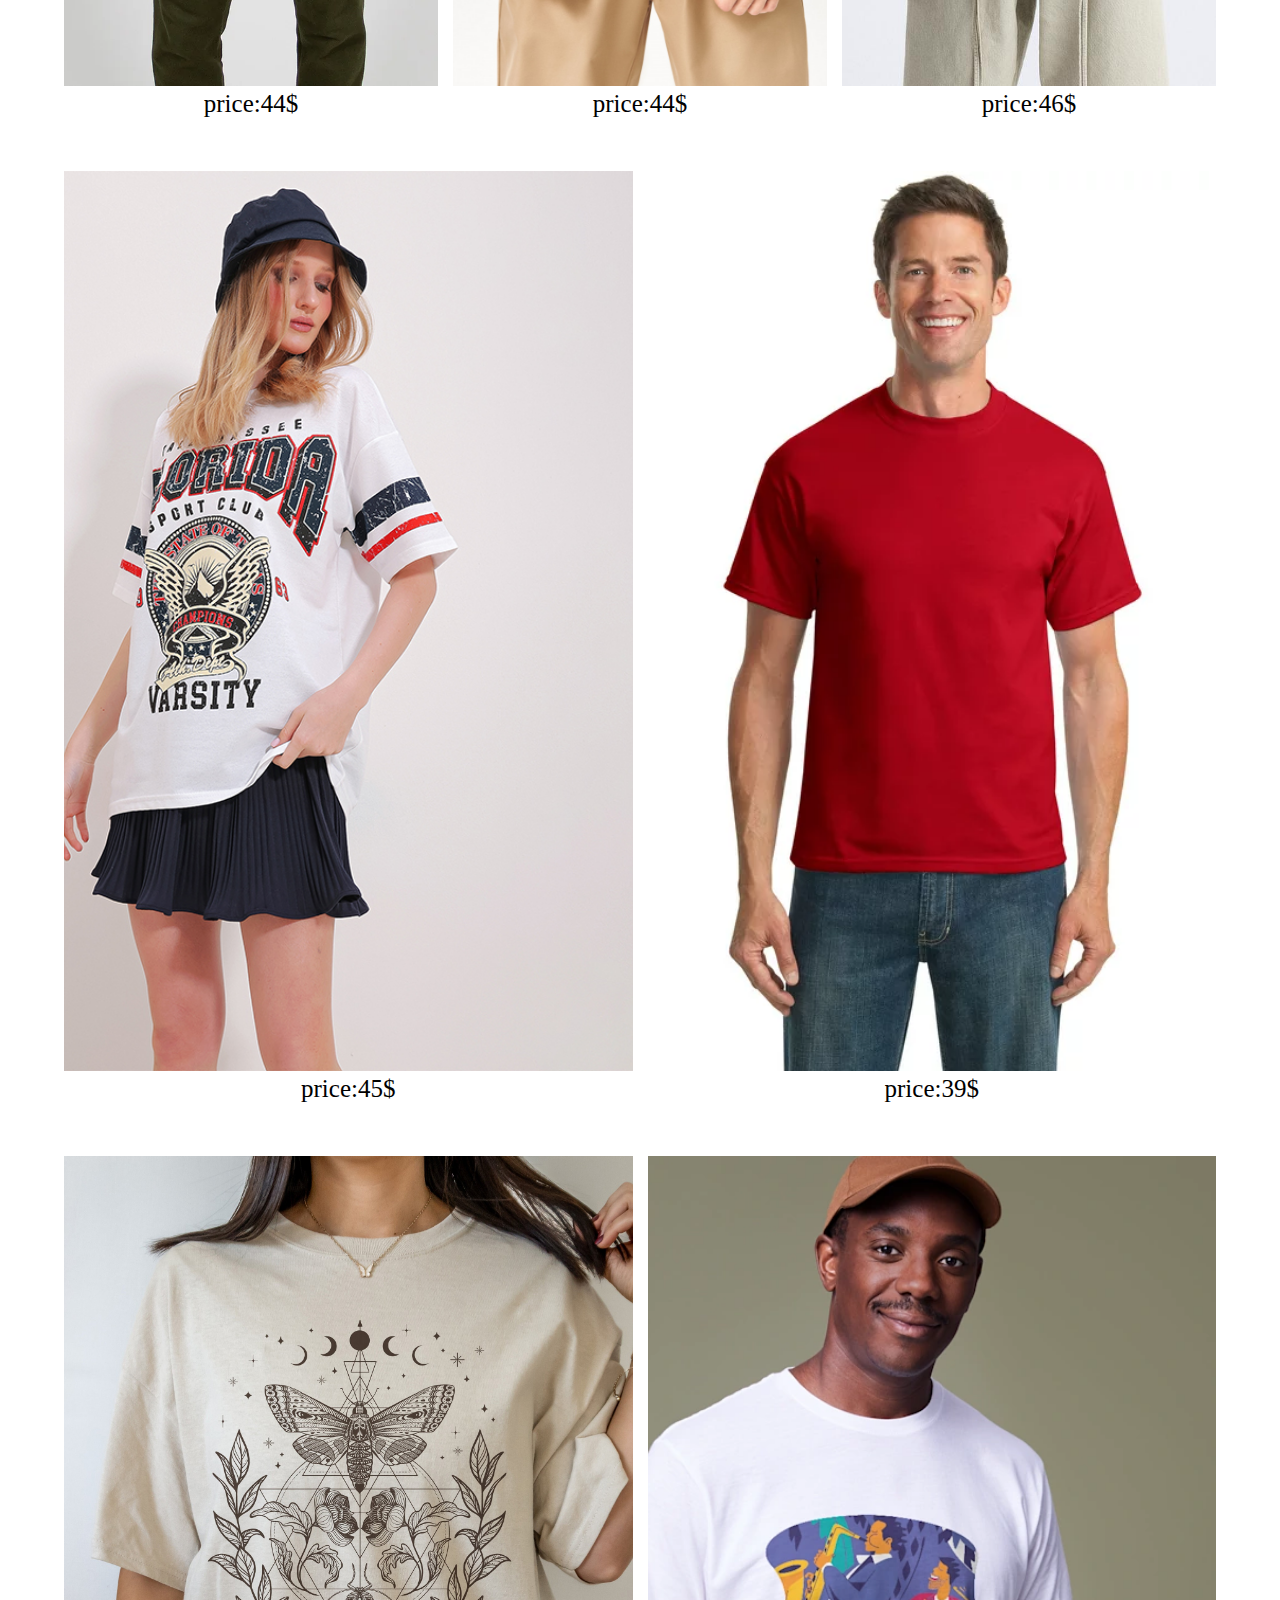
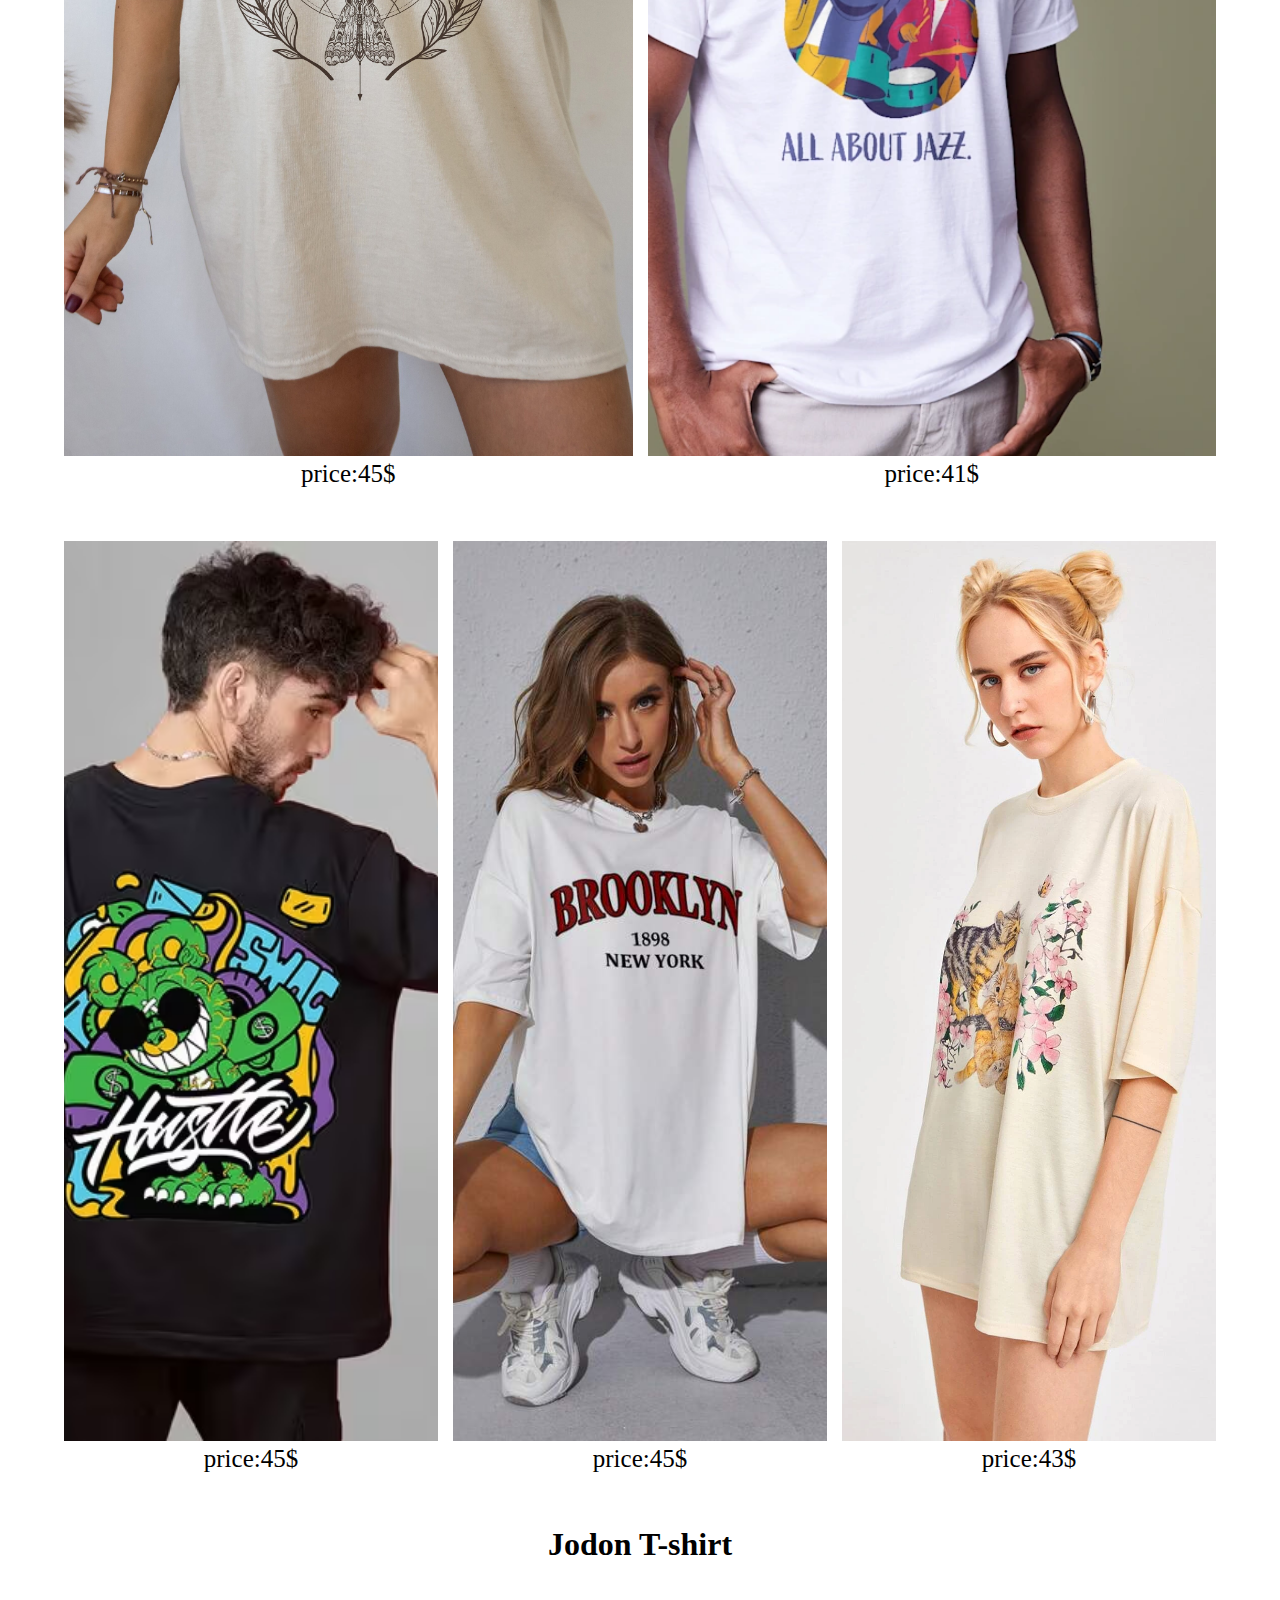
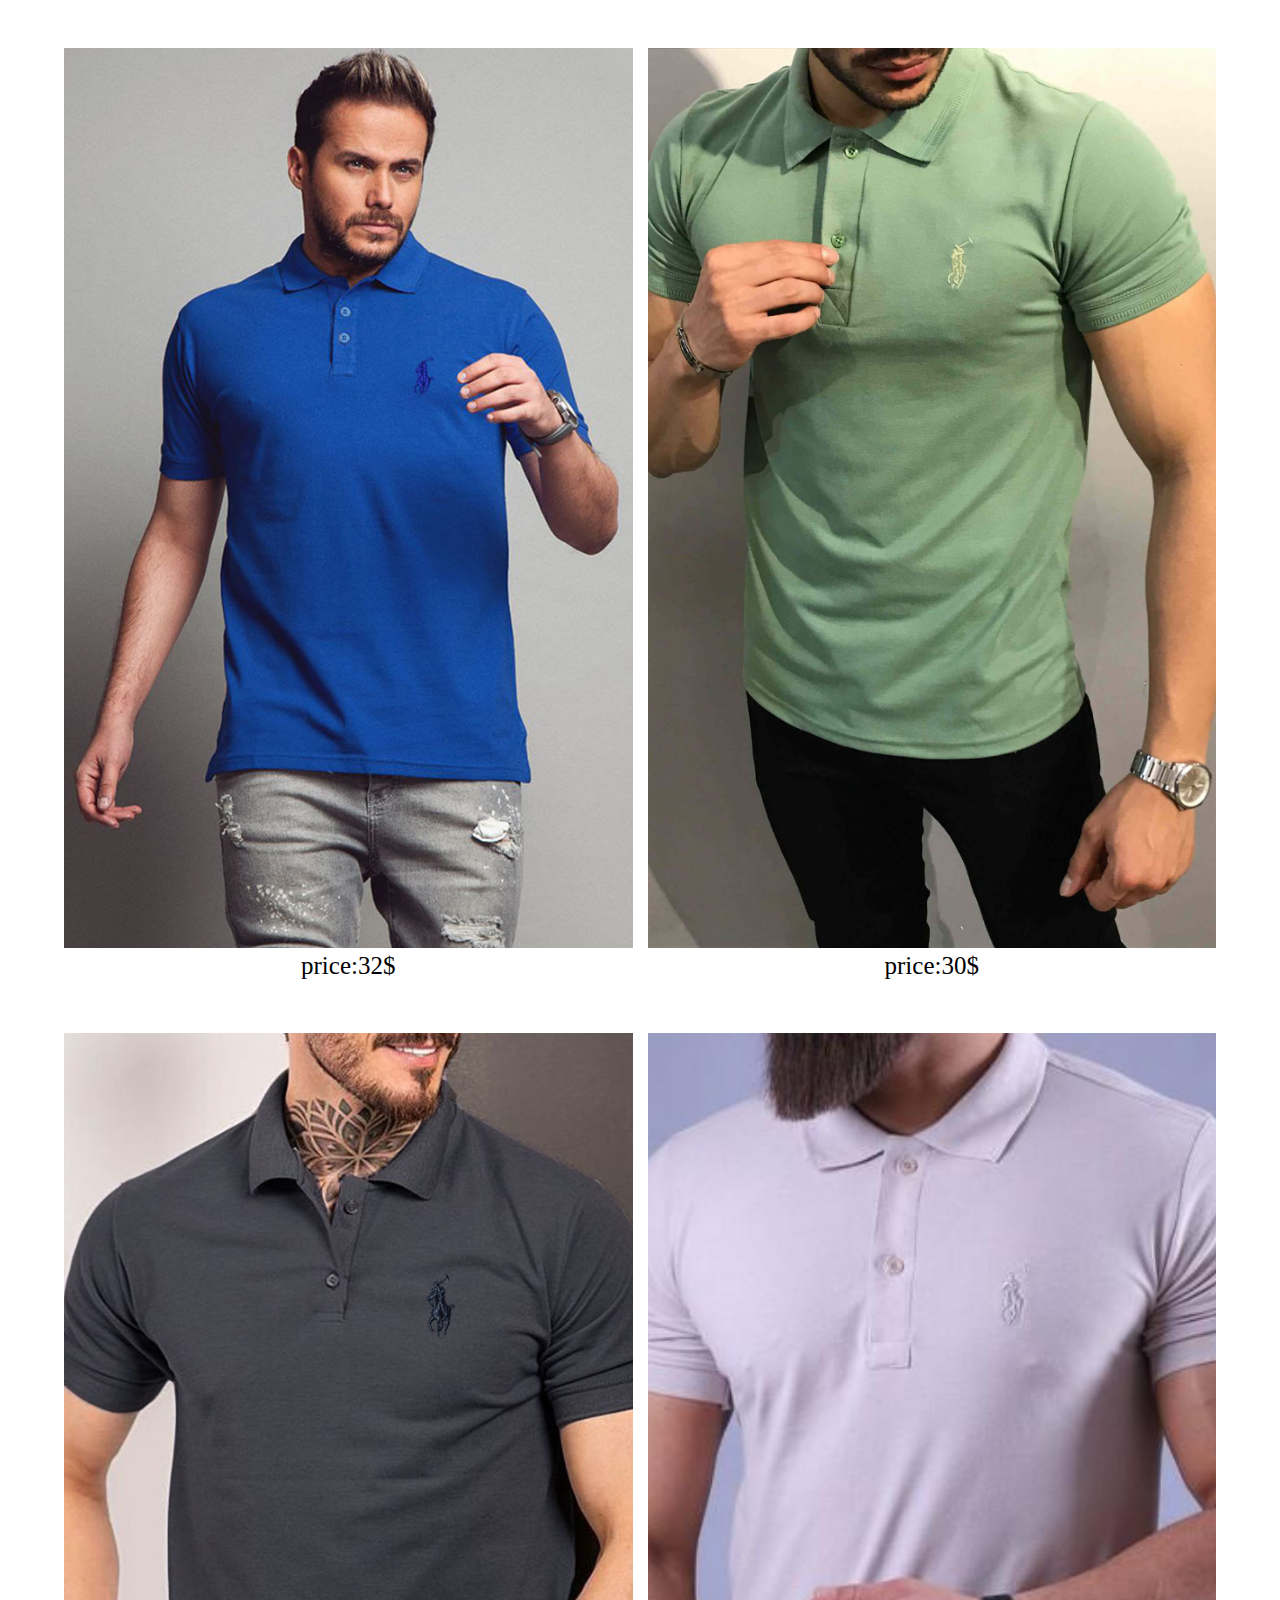
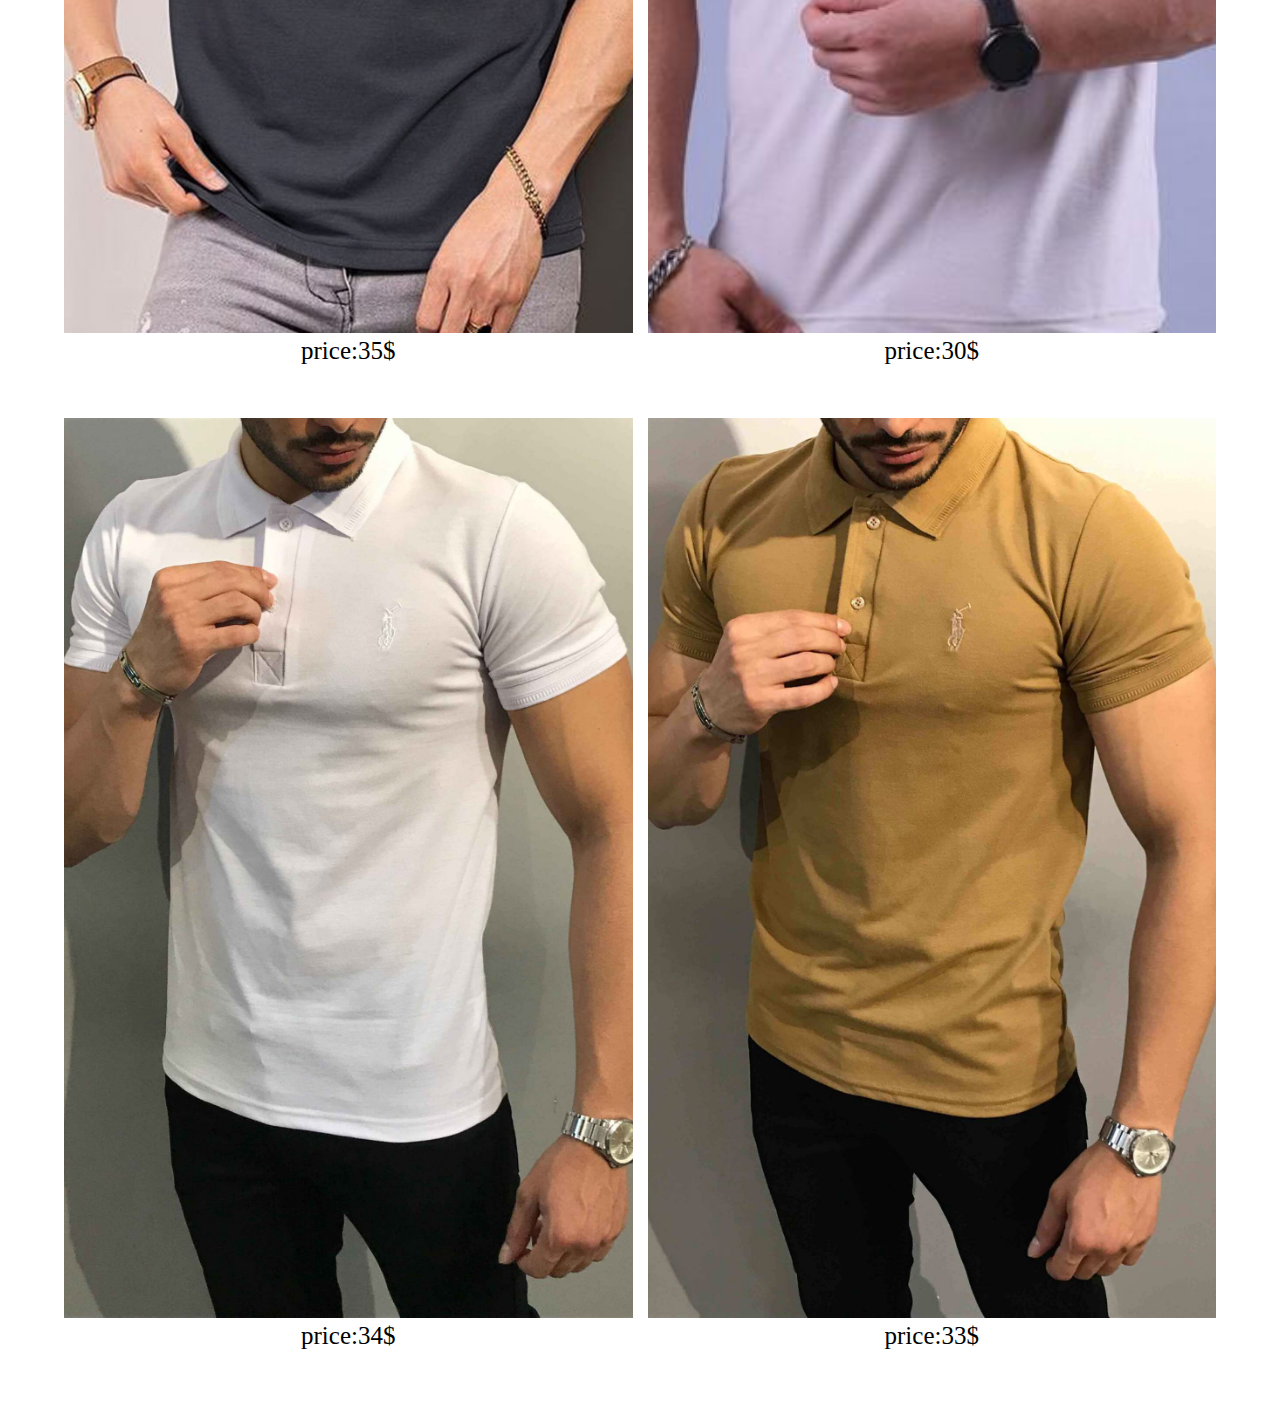
<file: t-shert.html>
<!DOCTYPE html>
<html lang="en">
<head>
    <meta charset="UTF-8">
    <meta name="viewport" content="width=device-width, initial-scale=1.0">
    <title>Document</title>
    <link rel="stylesheet" href="style/t-shert.css">
</head>
<body>
    <nav class="menu">
        <div class="left">
         <ul>
             <li><a href="./index.html">home</a></li>
             <li><a href="./skirt.html">skirt</a></li>
             <li><a href="./jacket.html">jacket</a></li>
             <li><a href="./hat.html">hat</a></li>
             <li><a href="./t-shert.html">T-shirt</a></li>
             <li><a href="./pants.html">Pants</a></li>
             <li><a href="./suit.html">suit</a></li>
             <li><a href="./Dress.html">Dress</a></li>
             <li><a href="./shoes and jeans.html">Shoes</a></li>
             <li><a href="./Dress.html"></a></li>
         </ul>
        </div>
        <div class="right">
         <form action="index.html" style="margin: 19px 50px 0 0;">
             <input type="search" placeholder="search...">
             <input type="submit" value="search">
         </form>
        </div>
     </nav>
     

    <h1>t-shert</h1>
    <p>Life is short so dress to make every one count</p>
                <hr width="600" size="5" color="black"/>

    <section class="gallery">
        <div class="item">
            <a href="./img/t-shert/1003.webp">
                <img src="./img/t-shert/1003.webp" alt="">
            </a>
            <p>price:38$</p>
        </div>
        <div class="item">
            <a href="./img/t-shert/1004.webp">
                <img src="./img/t-shert/1004.webp">
            </a>
            <p>price:38$</p>
        </div>
        
</section>
<section class="gallery">
    <div class="item">
        <a href="./img/t-shert/navy_blue_womens_plain_t-shirt_base_700x933.jpg">
            <img src="./img/t-shert/navy_blue_womens_plain_t-shirt_base_700x933.jpg" alt="">
        </a>
        <p>price:39$</p>
    </div>
    <div class="item">
        <a href="./img/t-shert/71TdWYBI4vL._AC_SL1500_.jpg">
            <img src="./img/t-shert/71TdWYBI4vL._AC_SL1500_.jpg" alt="">
        </a>
        <p>price:45$</p>
    </div>
    
</section>
<section class="gallery">
<div class="item">
    <a href="./img/t-shert/741.jpg">
        <img src="./img/t-shert/741.jpg" alt="">
    </a>
    <p>price:41$</p>
</div>
<div class="item">
    <a href="./img/t-shert/369.jpg">
        <img src="./img/t-shert/369.jpg" alt="">
    </a>
    <p>price:39$</p>
</div>
<div class="item">
    <a href="./img/t-shert/e0d643e5-05bc-4249-833b-0ddf80440f851689274793057BULLMERMenBeigePrintedV-NeckPocketsT-shirt1.avif">
        <img src="./img/t-shert/e0d643e5-05bc-4249-833b-0ddf80440f851689274793057BULLMERMenBeigePrintedV-NeckPocketsT-shirt1.avif" alt="">
    </a>
    <p>price:41$</p>
</div>
</section>
<section class="gallery">
<div class="item">
    <a href="./img/t-shert/789.jpg">
        <img src="./img/t-shert/789.jpg" alt="">
    </a>
<p>price:37$</p>
</div>
<div class="item">
    <a href="./img/t-shert/8503000_billabong,wg_lqu_frt1.jpg">
        <img src="./img/t-shert/8503000_billabong,wg_lqu_frt1.jpg">
    </a>
<p>price:37$</p>
</div>

</section>
<section class="gallery">
<div class="item">
    <a href="./img/t-shert/3.jpg">
        <img src="./img/t-shert/3.jpg" alt="">
    </a>
<p>price:40$</p>
</div>
<div class="item">
    <a href="./img/t-shert/110.jpg">
        <img src="./img/t-shert/110.jpg" alt="">
    </a>
<p>price:40$</p>
</div>
<div class="item">
    <a href="./img/t-shert/04.webp">
        <img src="./img/t-shert/04.webp" alt="">
    </a>
<p>price:41$</p>
</div>
</section>
<section class="gallery">
<div class="item">
    <a href="./img/t-shert/1005.jpg">
        <img src="./img/t-shert/1005.jpg" alt="">
    </a>
<p>price:48$</p>
</div>
<div class="item">
    <a href="./img/t-shert/88.jpeg">
        <img src="./img/t-shert/88.jpeg">
    </a>
<p>price:40$</p>
</div>

</section>

<section class="gallery">
<div class="item">
    <a href="./img/t-shert/69.webp">
        <img src="./img/t-shert/69.webp" alt="">
    </a>
<p>price:39$</p>
</div>
<div class="item">
    <a href="./img/t-shert/67.webp">
        <img src="./img/t-shert/67.webp">
    </a>
<p>price:48$</p>
</div>

</section>
<section class="gallery">
<div class="item">
    <a href="./img/t-shert/16.webp">
        <img src="./img/t-shert/16.webp" alt="">
    </a>
<p>price:44$</p>
</div>
<div class="item">
    <a href="./img/t-shert/99.jpg">
        <img src="./img/t-shert/99.jpg" alt="">
    </a>
<p>price:44$</p>
</div>
<div class="item">
    <a href="./img/t-shert/5.jpg">
        <img src="./img/t-shert/5.jpg" alt="">
    </a>
<p>price:46$</p>
</div>
</section>

<section class="gallery">
<div class="item">
    <a href="./img/t-shert/4.jpg">
        <img src="./img/t-shert/4.jpg" alt="">
    </a>
<p>price:45$</p>
</div>
<div class="item">
    <a href="./img/t-shert/2.webp">
        <img src="./img/t-shert/2.webp">
    </a>

<p>price:39$</p>
</div>

</section>
<section class="gallery">
<div class="item">
    <a href="./img/t-shert/258.jpg">
        <img src="./img/t-shert/258.jpg" alt="">
    </a>
<p>price:45$</p>
</div>
<div class="item">
    <a href="./img/t-shert/7">
        <img src="./img/t-shert/7">
    </a>
<p>price:41$</p>
</div>

</section>
<section class="gallery">
<div class="item">
    <a href="./img/t-shert/8.avif">
        <img src="./img/t-shert/8.avif" alt="">
    </a>
<p>price:45$</p>
</div>
<div class="item">
    <a href="./img/t-shert/8 شئ.webp">
        <img src="./img/t-shert/8 شئ.webp">
    </a>
<p>price:45$</p>
</div>
<div class="item">
    <a href="./img/t-shert/43.webp">
        <img src="./img/t-shert/43.webp">
    </a>
    <p>price:43$</p>
    </div>
</section>
                <h1>Jodon T-shirt</h1>
                <!-- <p2>Jodon T-shirt</p2> -->


                <section class="gallery">
                    <div class="item">
                        <img src="./img/t-shert/31.jpg" alt="">
                        <p>price:32$</p>
                    </div>
                    <div class="item">
                        <img src="./img/t-shert/32.jpg" alt="">
                        <p>price:30$</p>
                    </div>
                    
            </section>

            
            <section class="gallery">
                <div class="item">
                    <img src="./img/t-shert/33.jpg" alt="">
                    <p>price:35$</p>
                </div>
                <div class="item">
                    <img src="./img/t-shert/34.jpg" alt="">
                    <p>price:30$</p>
                </div>
                
        </section>
        <section class="gallery">
            <div class="item">
                <img src="./img/t-shert/852.jpg" alt="">
                <p>price:34$</p>
            </div>
            <div class="item">
                <img src="./img/t-shert/963.jpg" alt="">
                <p>price:33$</p>
            </div>
            </section>
</body>
</html>
</file>
<file: style/Dress.css>
*{
    margin: 0;
    padding: 0;
    box-sizing: border-box;
}
li{
    list-style-type: none;
}
.left{
    float: left;
}
.right{
    float: right;
}
.menu{
    width: 100%;
    height: 58px;
    background-color: rgb(255, 255, 255);
    box-shadow: 0 0 18px;
}

.menu ul li{
    display: inline-block
}
.menu ul li a{
    padding: 4px;
    line-height: 50px;
    font-size: 20px;
    color: rgb(0, 0, 0);
    text-decoration: none;
}
.menu ul li a:hover{
    background-color: gainsboro;
    border-radius: 5px;
    /* padding: 2px; */
}
input{
    border-radius: 15px;
    outline-color: rgb(131, 100, 62);
}
.gallery{
    width: 90%;
    height: 900px;
    /* background-color: aqua; */
    margin: 85px auto;
    display: flex;
    gap: 15px;
}
.item{
    width: 50%;
    height: 900px;
    /* background-color: red; */
    gap: 15;
}
img{
    width: 100%;
    height: 900px;
    object-fit: cover;
}
h1{
    text-align: center;
    margin: 35px;
}
p{
    text-align: center;
    font-size: 25px;
    color: black;
}
/* p2{
    width: 100px;
    size: 15px;
    margin: 100px;
} */
hr{
    display: block;
    margin: 10px auto;
}
.gallery2{
    width: 40%;
    height: 250px;
    /* background-color: aqua; */
    margin: 85px auto;
    display: flex;
    gap: 5px;
}
.item1{
    width: 100%;
    height:250px;
    /* background-color: red; */
   
}
</file>
<file: style/hat.css>
*{
    margin: 0;
    padding: 0;
    box-sizing: border-box;
}
li{
    list-style-type: none;
}
.left{
    float: left;
}
.right{
    float: right;
}
.menu{
    width: 100%;
    height: 58px;
    background-color: rgb(255, 255, 255);
    box-shadow: 0 0 18px;
}

.menu ul li{
    display: inline-block
}
.menu ul li a{
    padding: 4px;
    line-height: 50px;
    font-size: 20px;
    color: rgb(0, 0, 0);
    text-decoration: none;
}
.menu ul li a:hover{
    background-color: gainsboro;
    border-radius: 5px;
    /* padding: 2px; */
}
input{
    border-radius: 15px;
    outline-color: rgb(131, 100, 62);
}
.gallery{
    width: 90%;
    height: 900px;
    /* background-color: aqua; */
    margin: 85px auto;
    display: flex;
    gap: 15px;
}
.item{
    width: 50%;
    height: 900px;
    /* background-color: red; */
    gap: 15;
}
img{
    width: 100%;
    height: 900px;
    object-fit: cover;
}
h1{
    text-align: center;
    margin: 35px;
}
hr{
    display: block;
    margin: 10px auto;
}
p{
    text-align: center;
    font-size: 25px;
    color: black;
}
</file>
<file: style/jacket.css>
*{
    margin: 0;
    padding: 0;
    box-sizing: border-box;
}
li{
    list-style-type: none;
}
.left{
    float: left;
}
.right{
    float: right;
}
.menu{
    width: 100%;
    height: 58px;
    background-color: rgb(255, 255, 255);
    box-shadow: 0 0 18px;
}

.menu ul li{
    display: inline-block
}
.menu ul li a{
    padding: 6px;
    line-height: 50px;
    font-size: 20px;
    color: rgb(0, 0, 0);
    text-decoration: none;
}
.menu ul li a:hover{
    background-color: gainsboro;
    border-radius: 5px;
  
}
input{
    border-radius: 15px;
    outline-color: rgb(131, 100, 62);
}
h1{
    text-align: center;
    margin: 35px;
}
.gallery{
    width: 90%;
    height: 900px;
    /* background-color: aqua; */
    margin: 85px auto;
    display: flex;
    gap: 15px;
}
.item{
    width: 50%;
    height: 900px;
    background-color: red;
    gap: 5;
}
img{
    width: 100%;
    height: 900px;
    object-fit: cover;
}
hr{
    display: block;
    margin: 10px auto;
}
p{
    text-align: center;
    font-size: 25px;
    color: black;
}
</file>
<file: style/shoes and jeans.css>
*{
    margin: 0;
    padding: 0;
    box-sizing: border-box;
}
li{
    list-style-type: none;
}
.left{
    float: left;
}
.right{
    float: right;
}
.menu{
    width: 100%;
    height: 58px;
    background-color: rgb(255, 255, 255);
    box-shadow: 0 0 18px;
}

.menu ul li{
    display: inline-block
}
.menu ul li a{
    padding: 4px;
    line-height: 50px;
    font-size: 20px;
    color: rgb(0, 0, 0);
    text-decoration: none;
}
.menu ul li a:hover{
    background-color: gainsboro;
    border-radius: 5px;
    /* padding: 2px; */
}
input{
    border-radius: 15px;
    outline-color: rgb(131, 100, 62);
}
.gallery{
    width: 90%;
    height: 900px;
    /* background-color: aqua; */
    margin: 85px auto;
    display: flex;
    gap: 15px;
}
.item{
    width: 50%;
    height: 900px;
    /* background-color: red; */
    gap: 15;
}
img{
    width: 100%;
    height: 900px;
    object-fit: cover;
}
h1{
    text-align: center;
    margin: 35px;
}
p{
    text-align: center;
    font-size: 25px;
    color: black;
}
/* p2{
    width: 100px;
    size: 15px;
    margin: 100px;
} */
hr{
    display: block;
    margin: 10px auto;
}
.gallery2{
    width: 60%;
    height: 450px;
    /* background-color: aqua; */
    margin: 85px auto;
    display: flex;
    gap: 5px;
}
.item1{
    width: 100%;
    height:250px;
    /* background-color: red; */
}
video{
width: 50%;
height: 500px;
align-items:center ;
}
</file>
<file: style/skirt.css>
*{
    margin: 0;
    padding: 0;
    box-sizing: border-box;
}
li{
    list-style-type: none;
}
.left{
    float: left;
}
.right{
    float: right;
}
.menu{
    width: 100%;
    height: 58px;
    background-color: rgb(255, 255, 255);
    box-shadow: 0 0 18px;
}

.menu ul li{
    display: inline-block
}
.menu ul li a{
    padding: 4px;
    line-height: 50px;
    font-size: 20px;
    color: rgb(0, 0, 0);
    text-decoration: none;
}
.menu ul li a:hover{
    background-color: gainsboro;
    border-radius: 5px;
    /* padding: 2px; */
}
input{
    border-radius: 15px;
    outline-color: rgb(131, 100, 62);
}
.gallery{
    width: 90%;
    height: 900px;
    /* background-color: aqua; */
    margin: 85px auto;
    display: flex;
    gap: 15px;
}
.item{
    width: 50%;
    height: 900px;
    background-color: red;
    gap: 15;
}
img{
    width: 100%;
    height: 900px;
    object-fit: cover;
}
h1{
    text-align: center;
    margin: 35px;
}
.gallery2{
    width: 40%;
    height: 250px;
    /* background-color: aqua; */
    margin: 85px auto;
    display: flex;
    gap: 5px;
}
.item1{
    width: 100%;
    height:250px;
    /* background-color: red; */
   
}
p{
    text-align: center;
    font-size: 30px;
    color: black;
}
hr{
    display: block;
    margin: 10px auto;
}
/* p2{
    text-align: center;
    font-size: px;
    color: black;
} */
</file>
<file: style/suit.css>
*{
    margin: 0;
    padding: 0;
    box-sizing: border-box;
}
li{
    list-style-type: none;
}
.left{
    float: left;
}
.right{
    float: right;
}
.menu{
    width: 100%;
    height: 58px;
    background-color: rgb(255, 255, 255);
    box-shadow: 0 0 18px;
    
}

.menu ul li{
    display: inline-block
}
.menu ul li a{
    padding: 4px;
    line-height: 50px;
    font-size: 20px;
    color: rgb(0, 0, 0);
    text-decoration: none;
    
}
.menu ul li a:hover{
    background-color: gainsboro;
    border-radius: 5px;
    /* padding: 2px; */
    
}
input{
    border-radius: 15px;
    outline-color: rgb(131, 100, 62);
}
.gallery{
    width: 90%;
    height: 900px;
    /* background-color: aqua; */
    margin: 85px auto;
    display: flex;
    gap: 15px;
}
.item{
    width: 50%;
    height: 900px;
    /* background-color: red; */
    gap: 15;
}
img{
    width: 100%;
    height: 900px;
    object-fit: cover;
}
h1{
    text-align: center;
    margin: 35px;
}
p{
    text-align: center;
    font-size: 25px;
    color: black;
}
/* p2{
    width: 100px;
    size: 15px;
    margin: 100px;
} */
hr{
    display: block;
    margin: 10px auto;
}
</file>
<file: style/t-shert.css>
*{
    margin: 0;
    padding: 0;
    box-sizing: border-box;
}
li{
    list-style-type: none;
}
.left{
    float: left;
}
.right{
    float: right;
}
.menu{
    width: 100%;
    height: 58px;
    background-color: rgb(255, 255, 255);
    box-shadow: 0 0 18px;
}

.menu ul li{
    display: inline-block
}
.menu ul li a{
    padding: 4px;
    line-height: 50px;
    font-size: 20px;
    color: rgb(0, 0, 0);
    text-decoration: none;
}
.menu ul li a:hover{
    background-color: gainsboro;
    border-radius: 5px;
    /* padding: 2px; */
}
input{
    border-radius: 15px;
    outline-color: rgb(131, 100, 62);
}
.gallery{
    width: 90%;
    height: 900px;
    /* background-color: aqua; */
    margin: 85px auto;
    display: flex;
    gap: 15px;
    
}
.item{
    width: 50%;
    height: 900px;
    /* background-color: red; */
    gap: 15;
}
img{
    width: 100%;
    height: 900px;
    object-fit: cover;
  
}
h1{
    text-align: center;
    margin: 35px;
}
p{
    text-align: center;
    font-size: 25px;
    color: black;
}
/* p2{
    width: 100px;
    size: 15px;
    margin: 100px;
} */
hr{
    display: block;
    margin: 10px auto;
}
</file>
